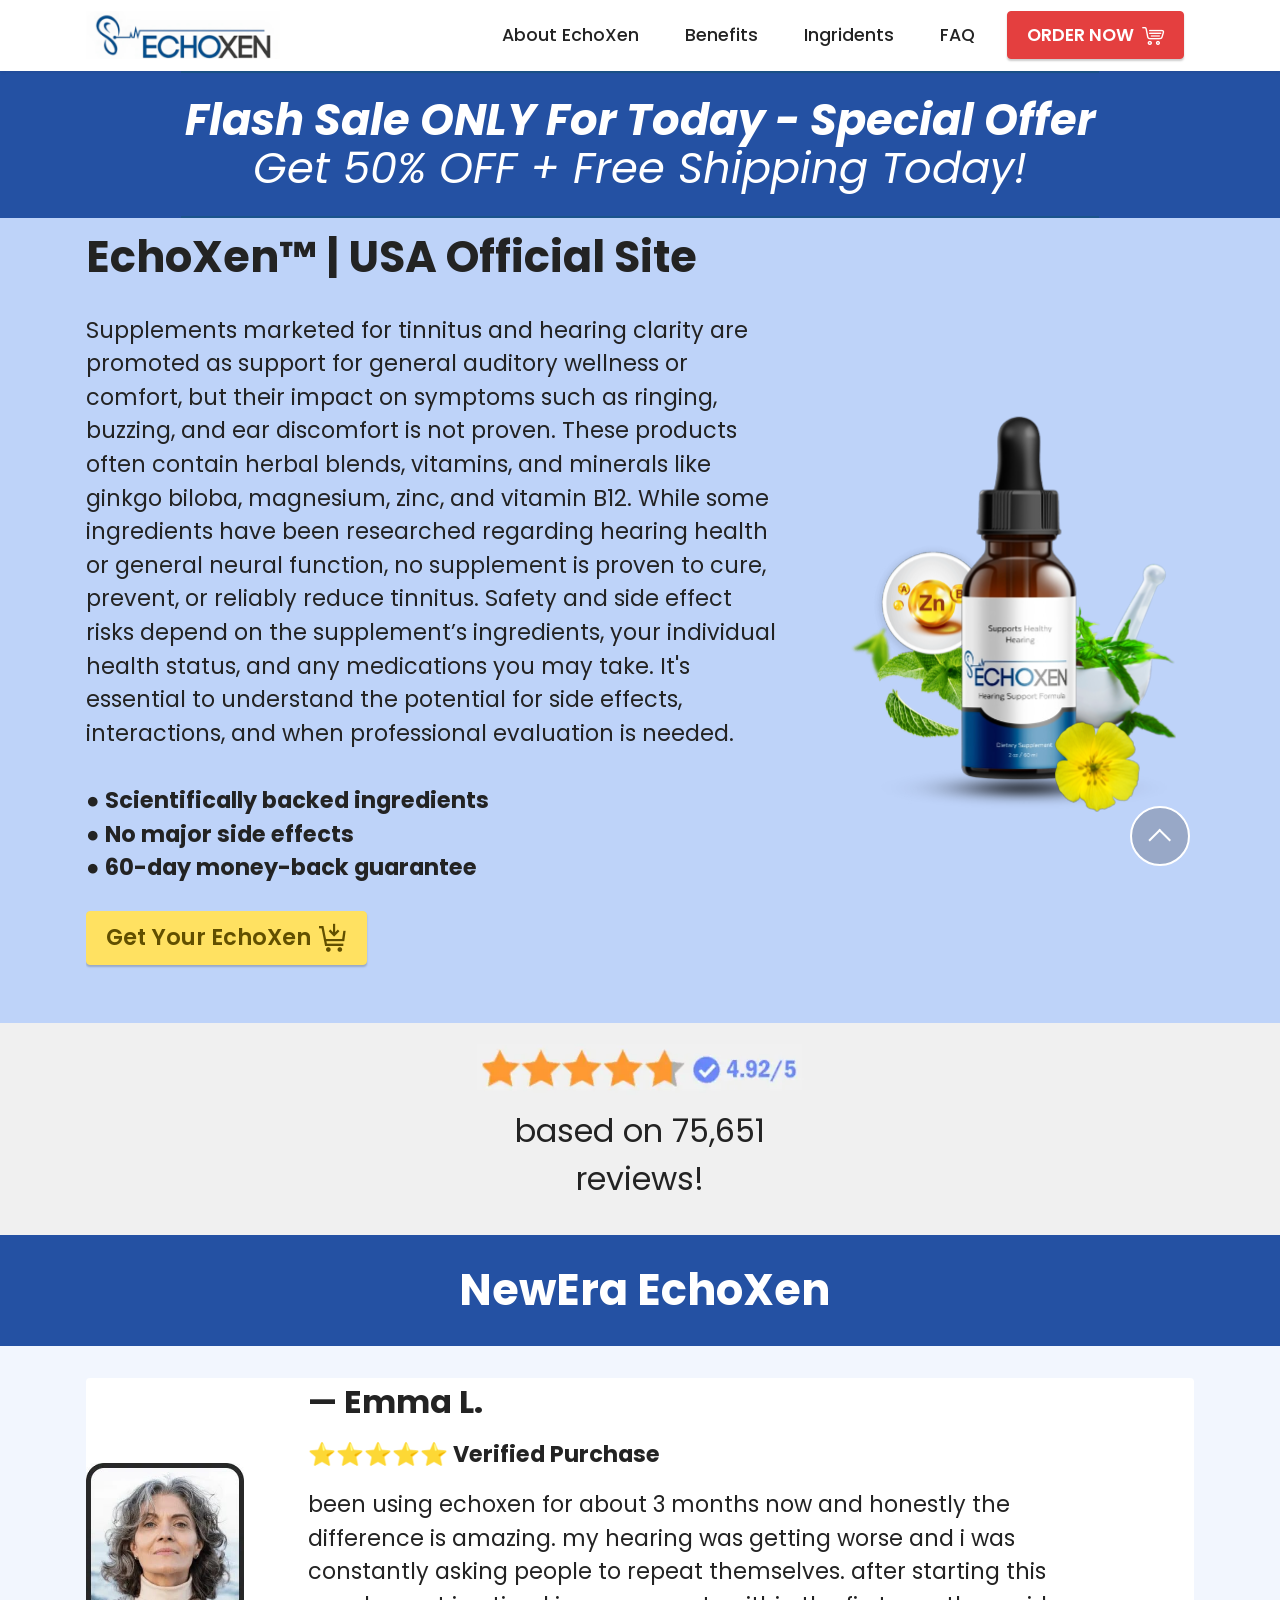
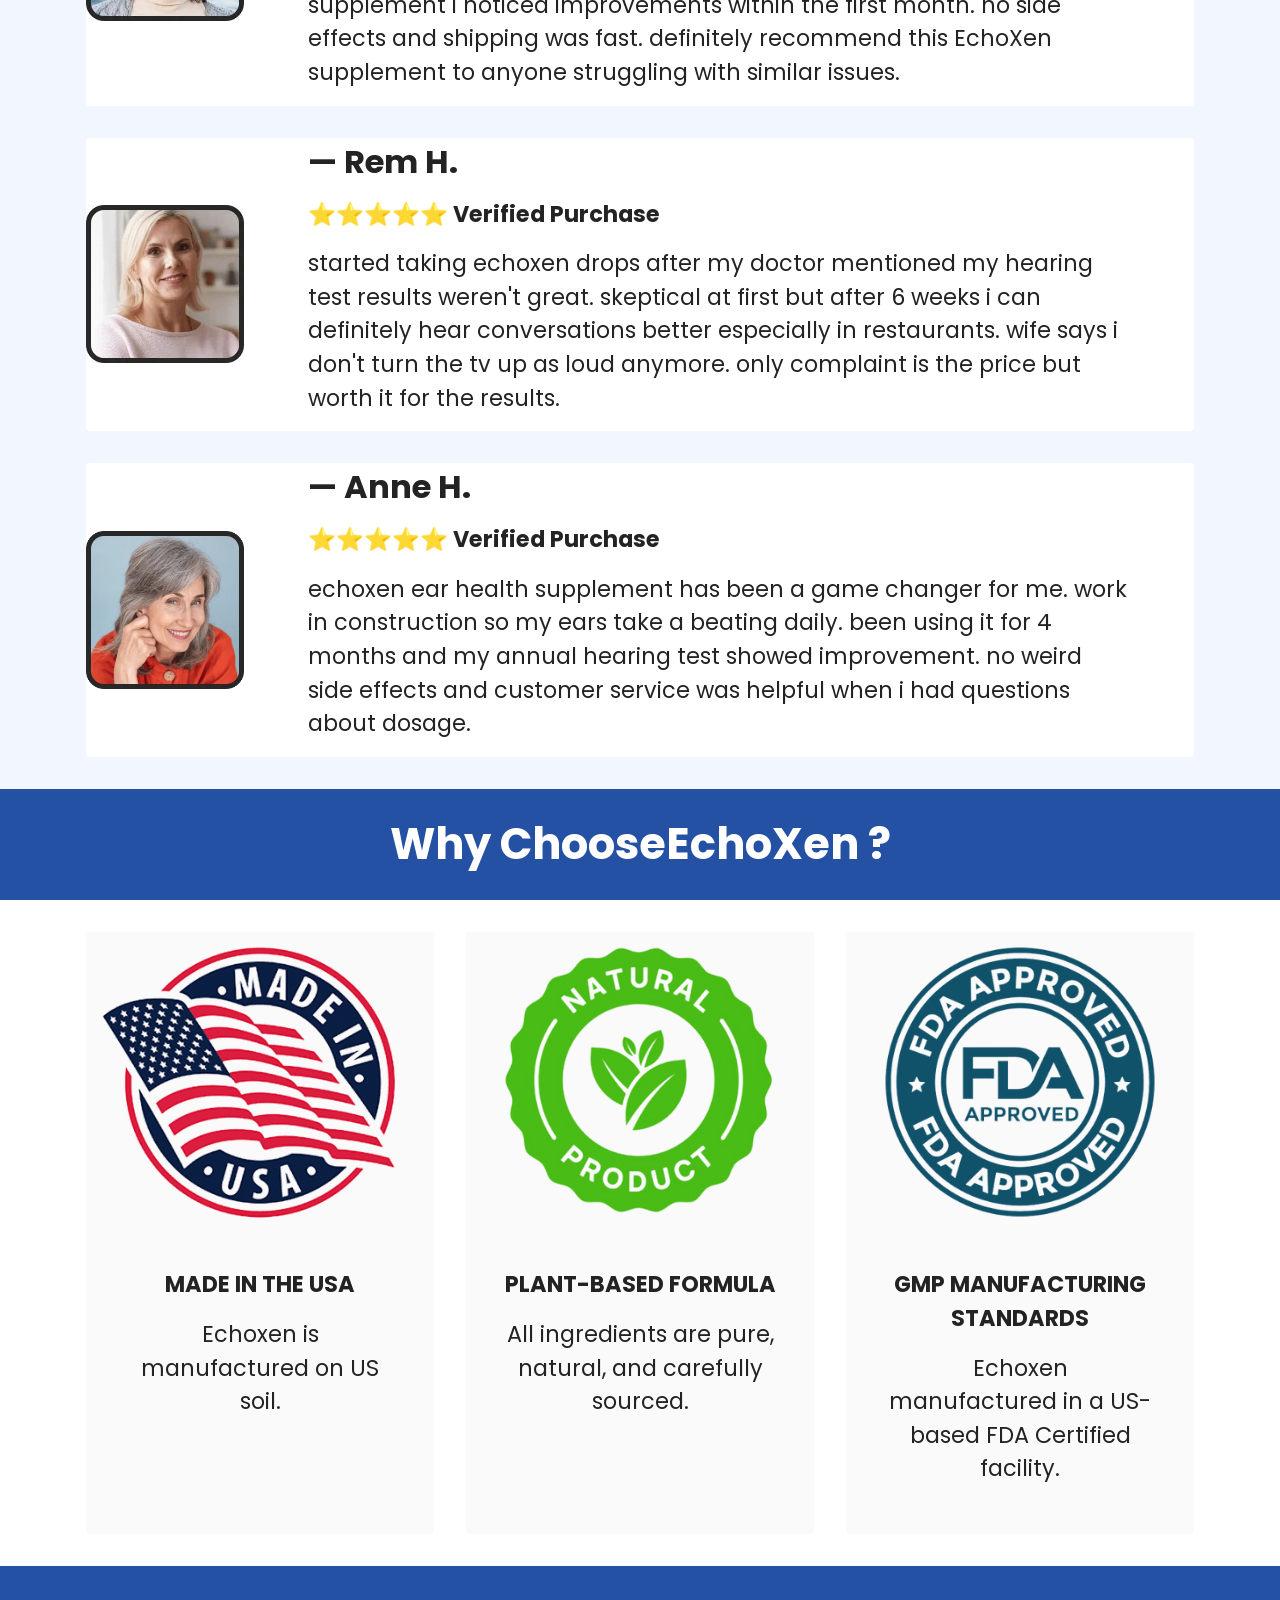
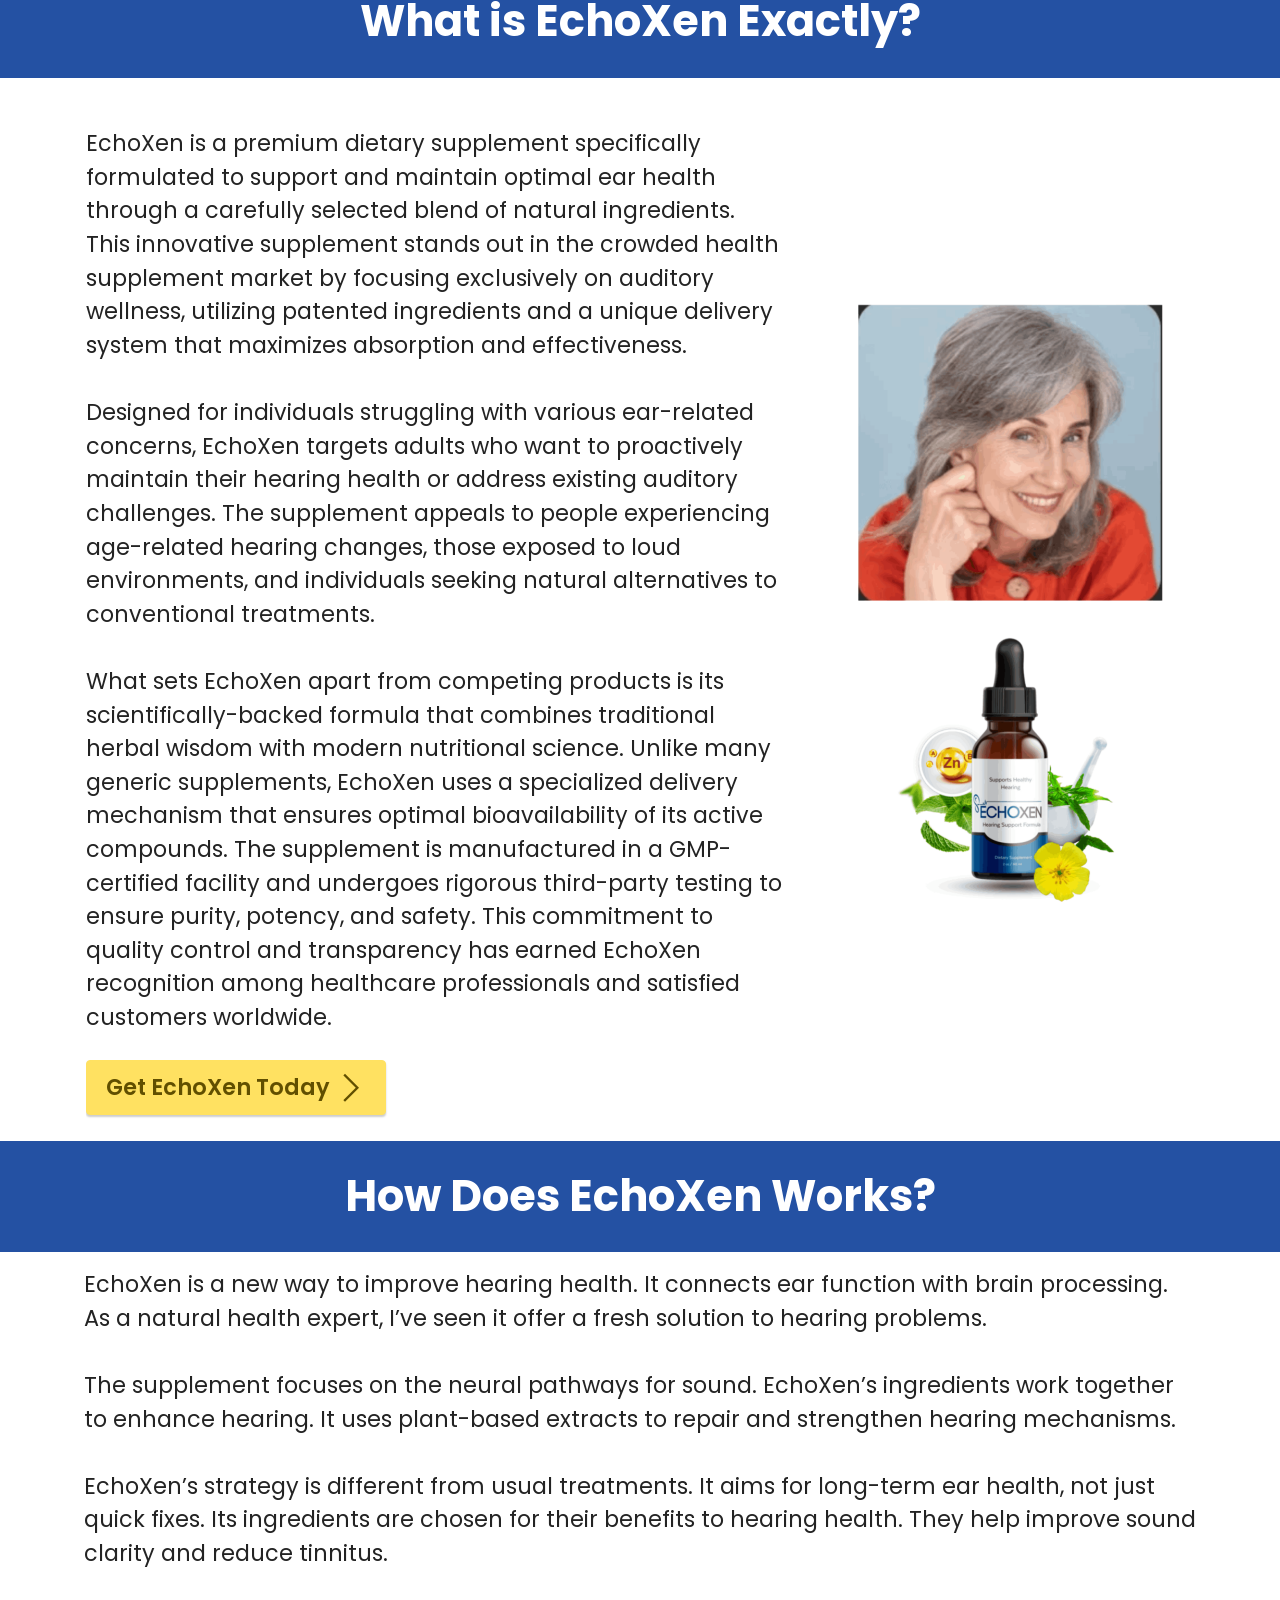
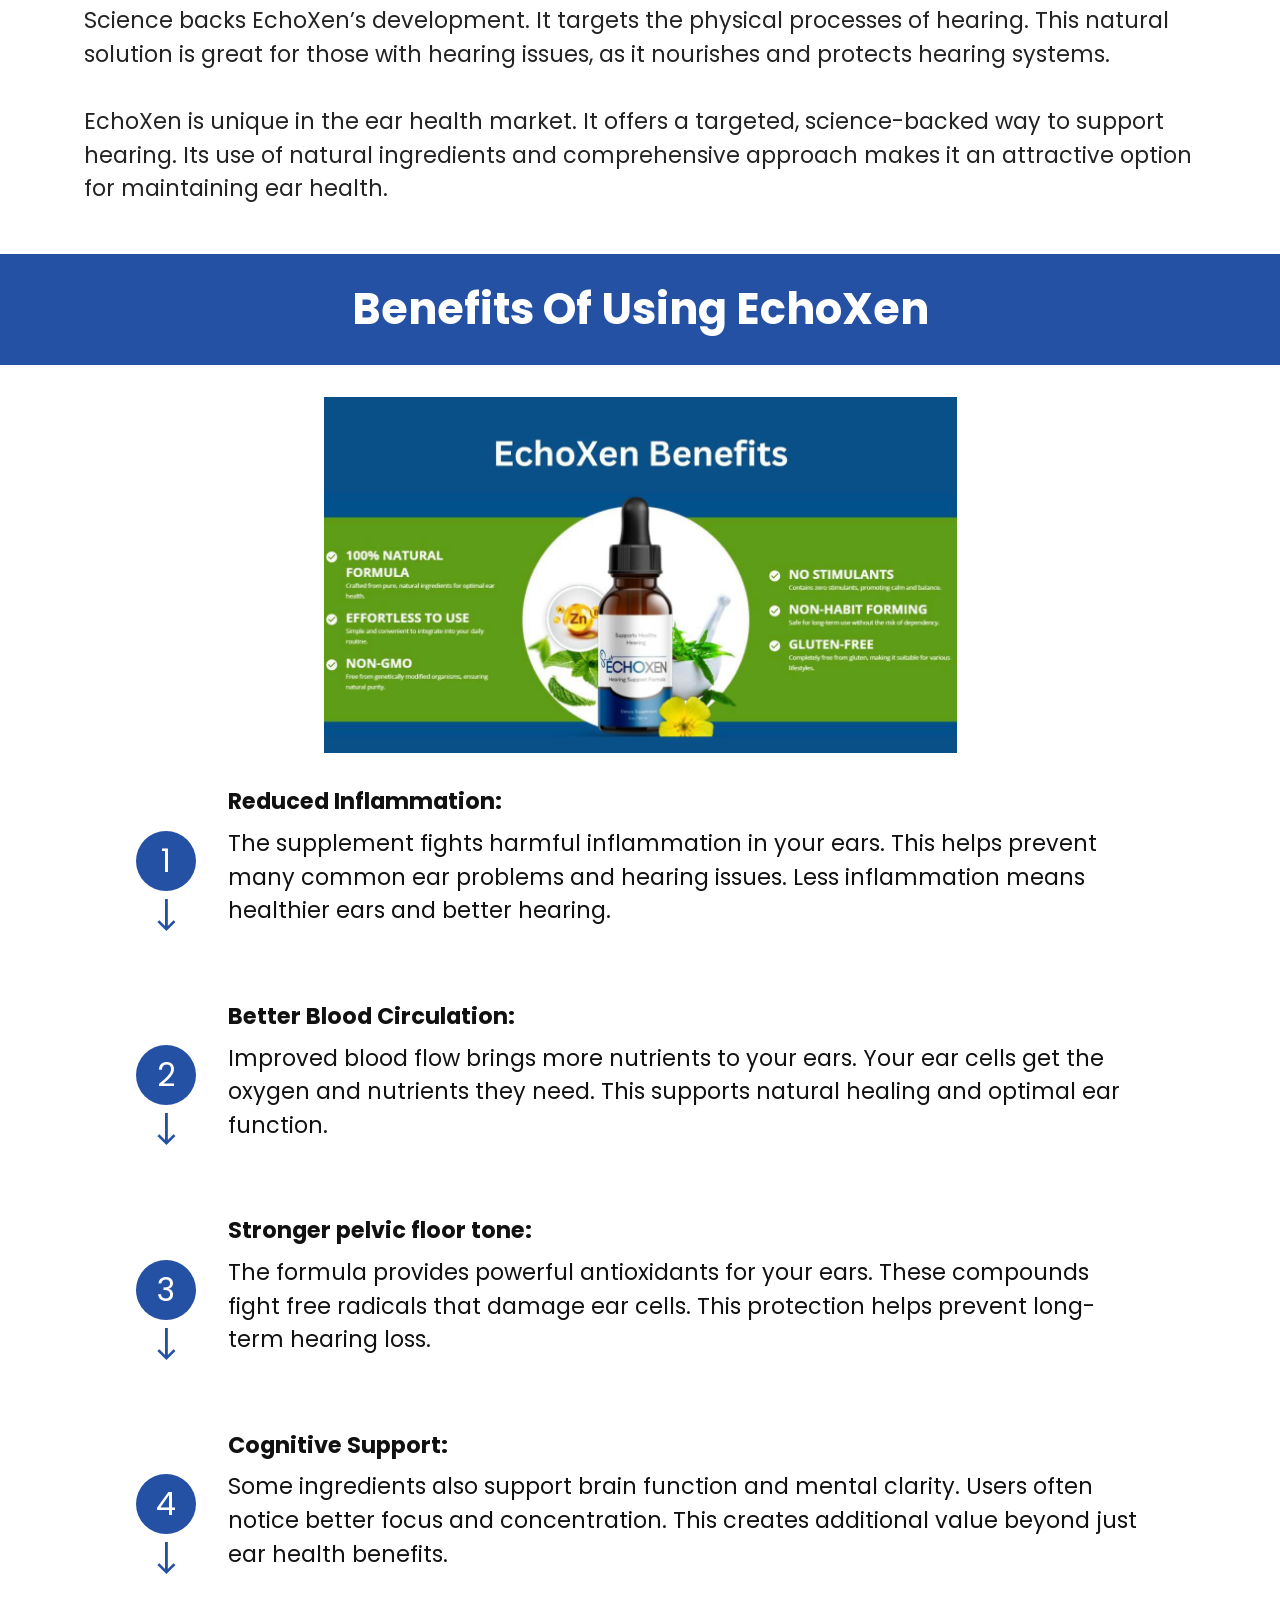
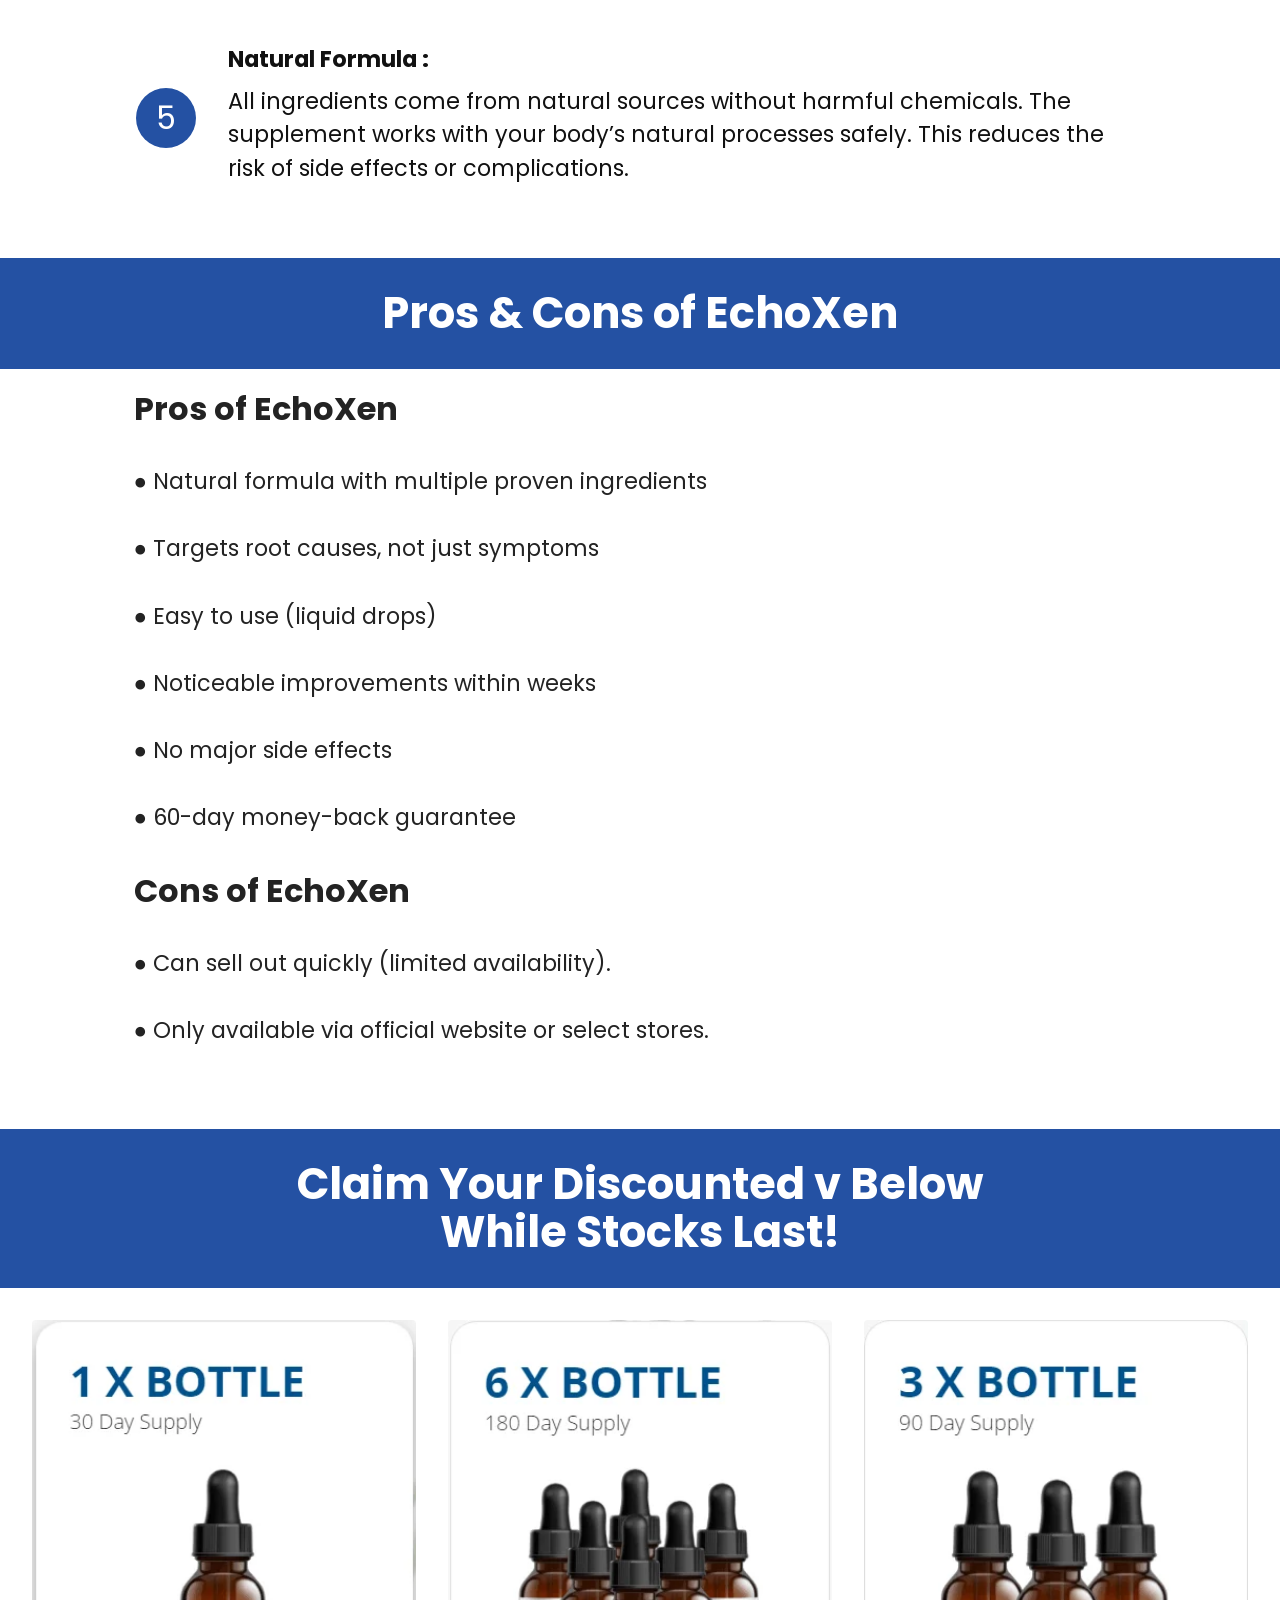
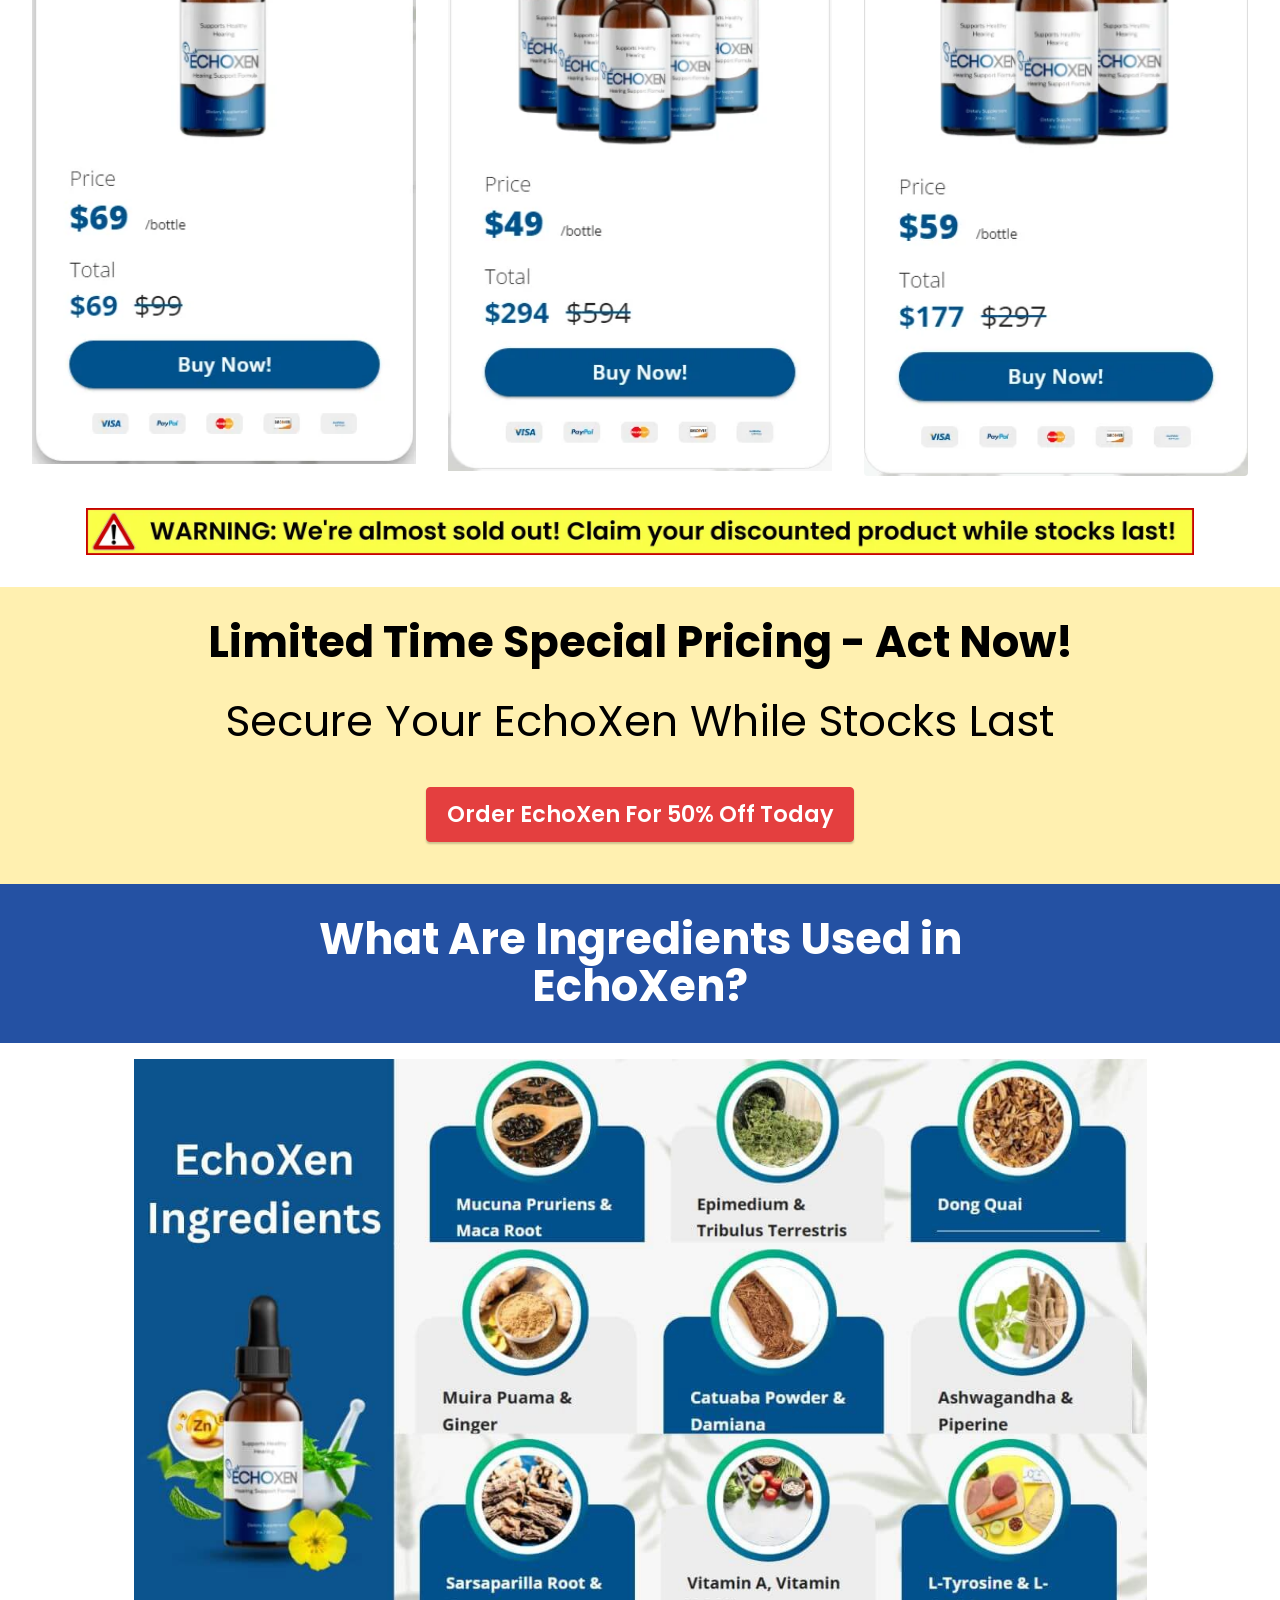
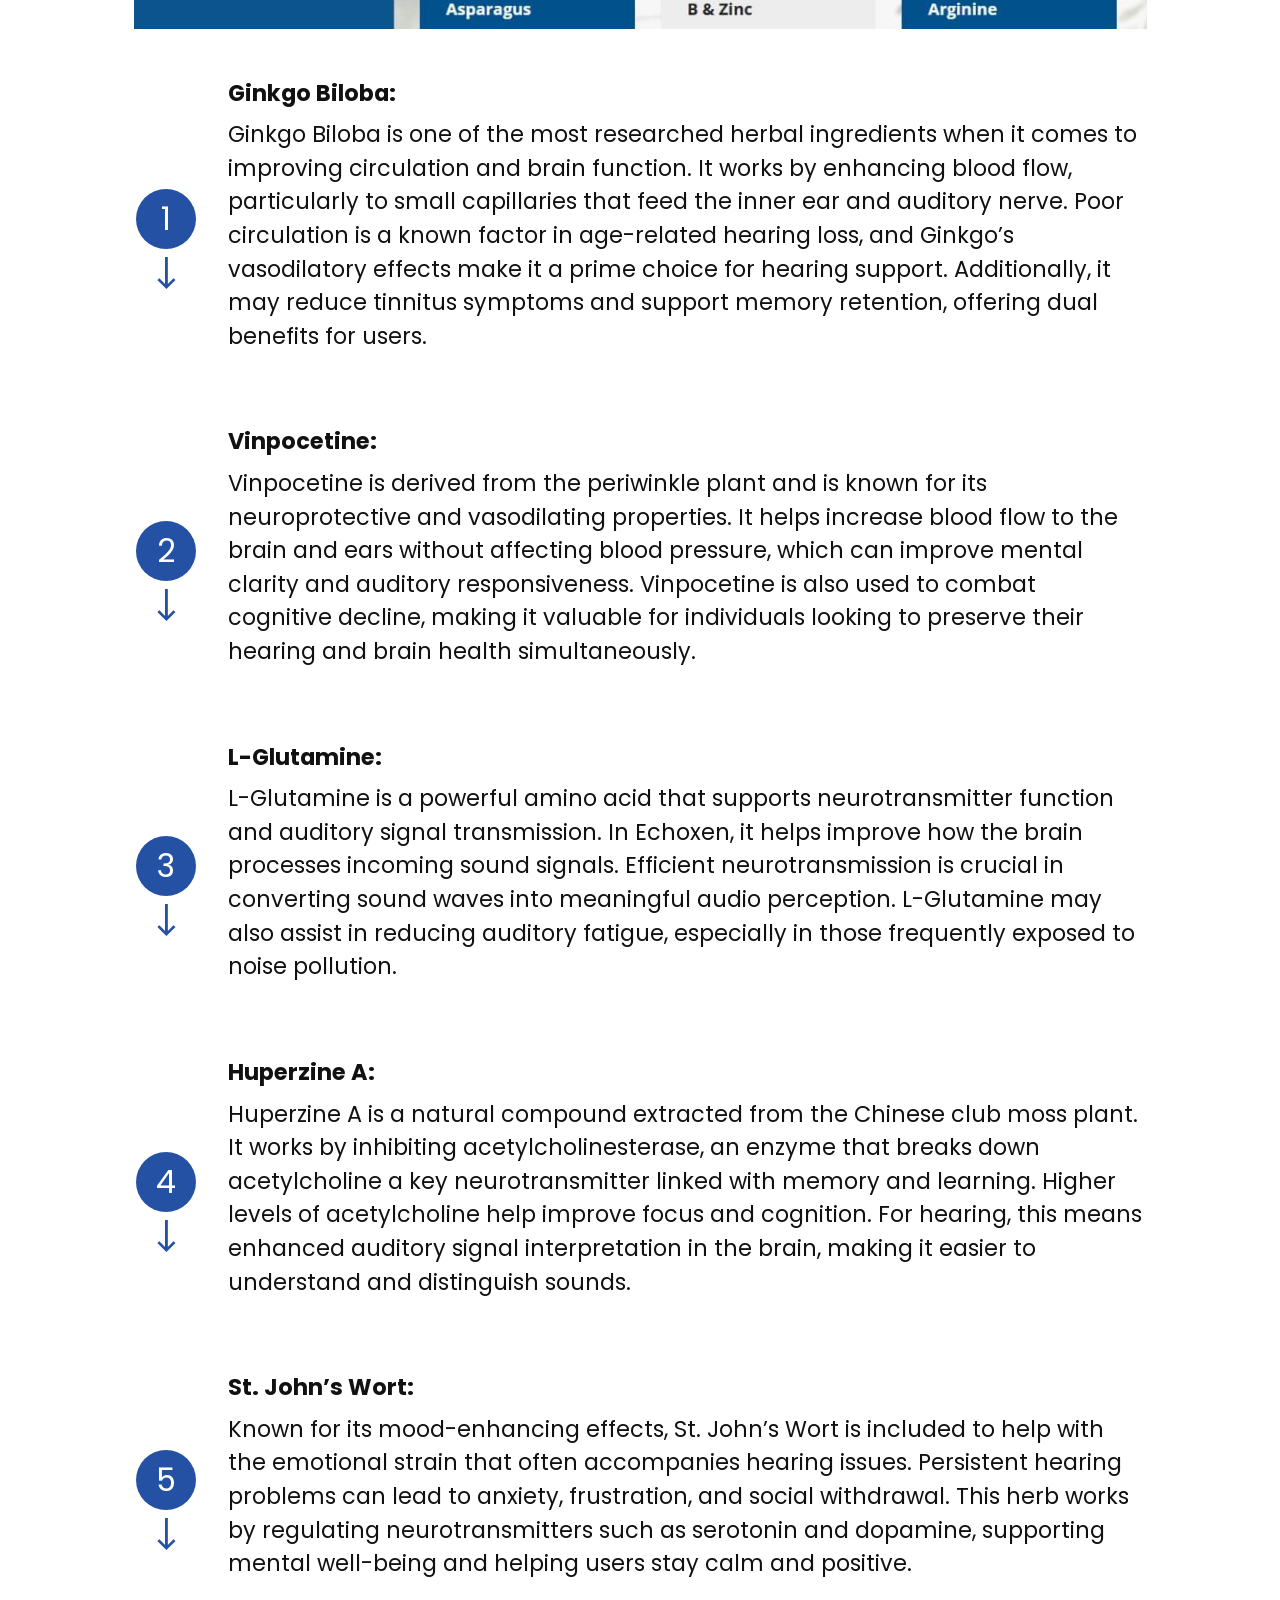
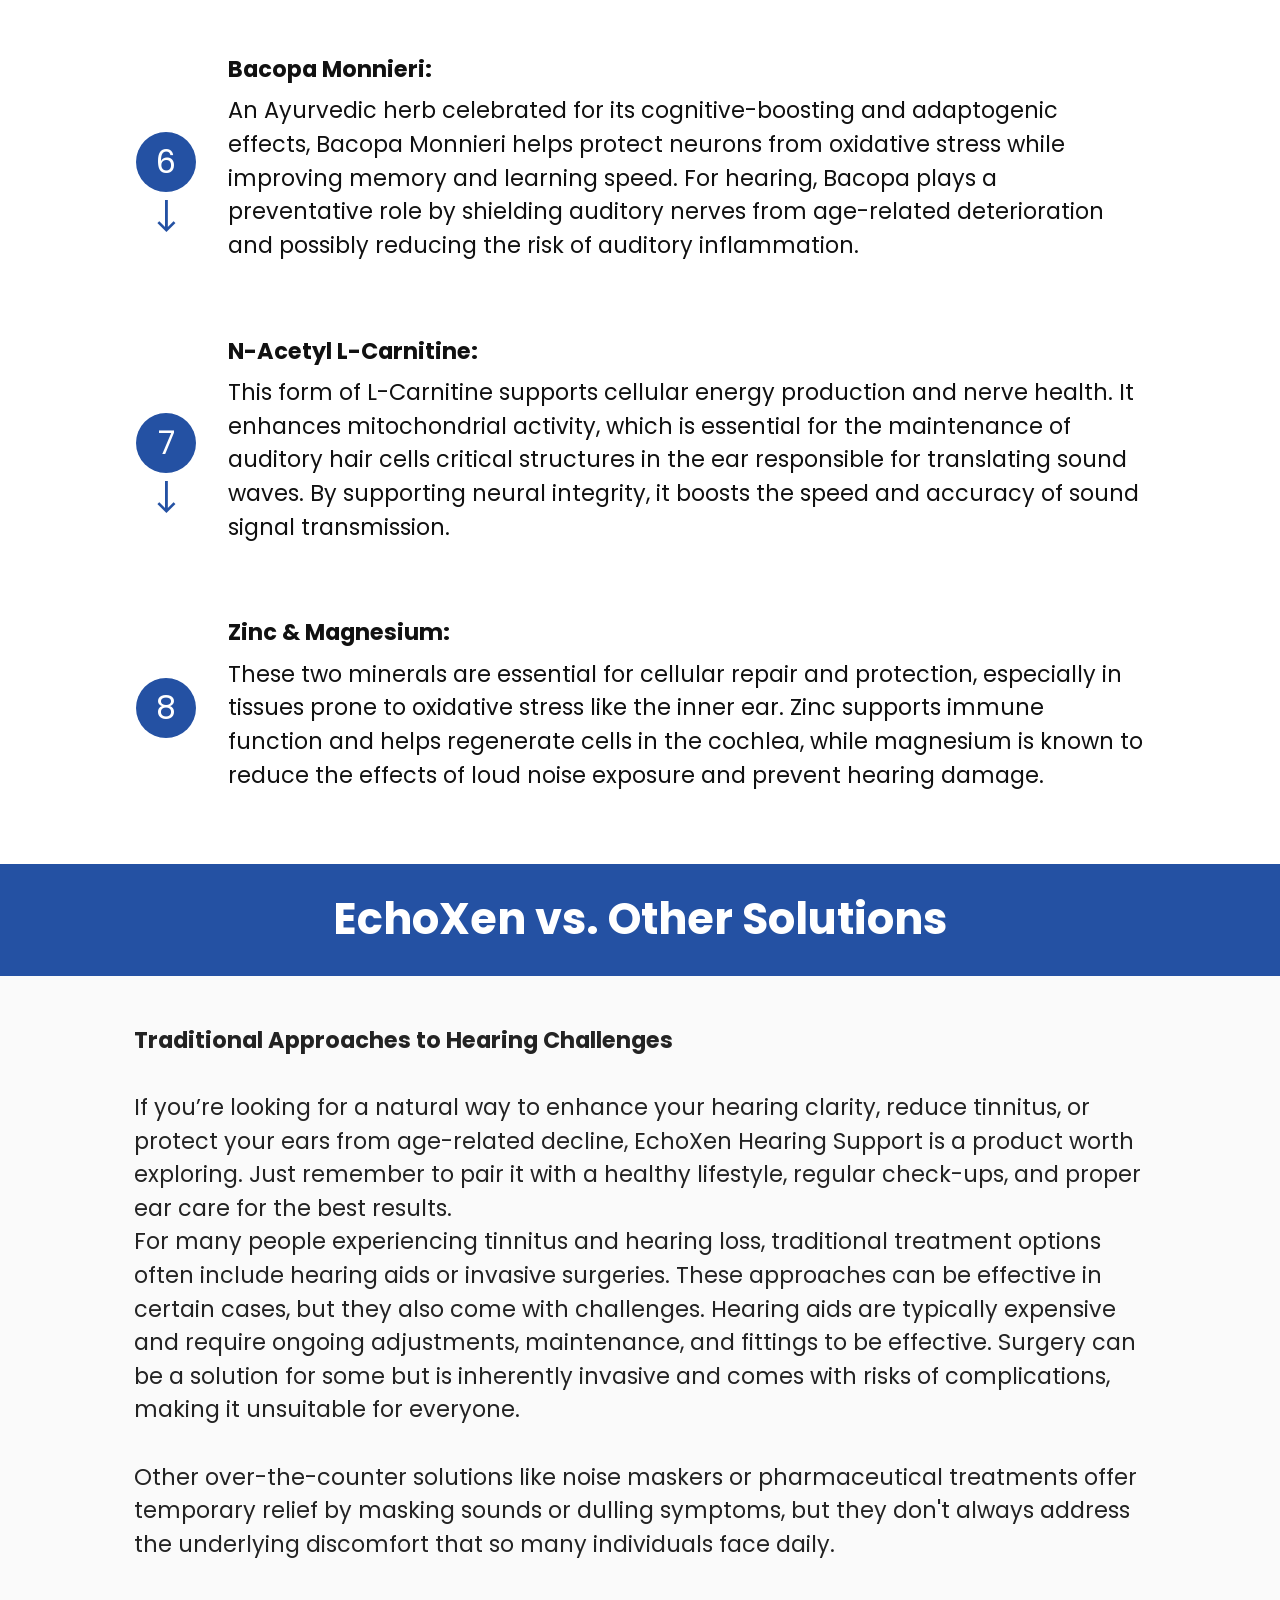
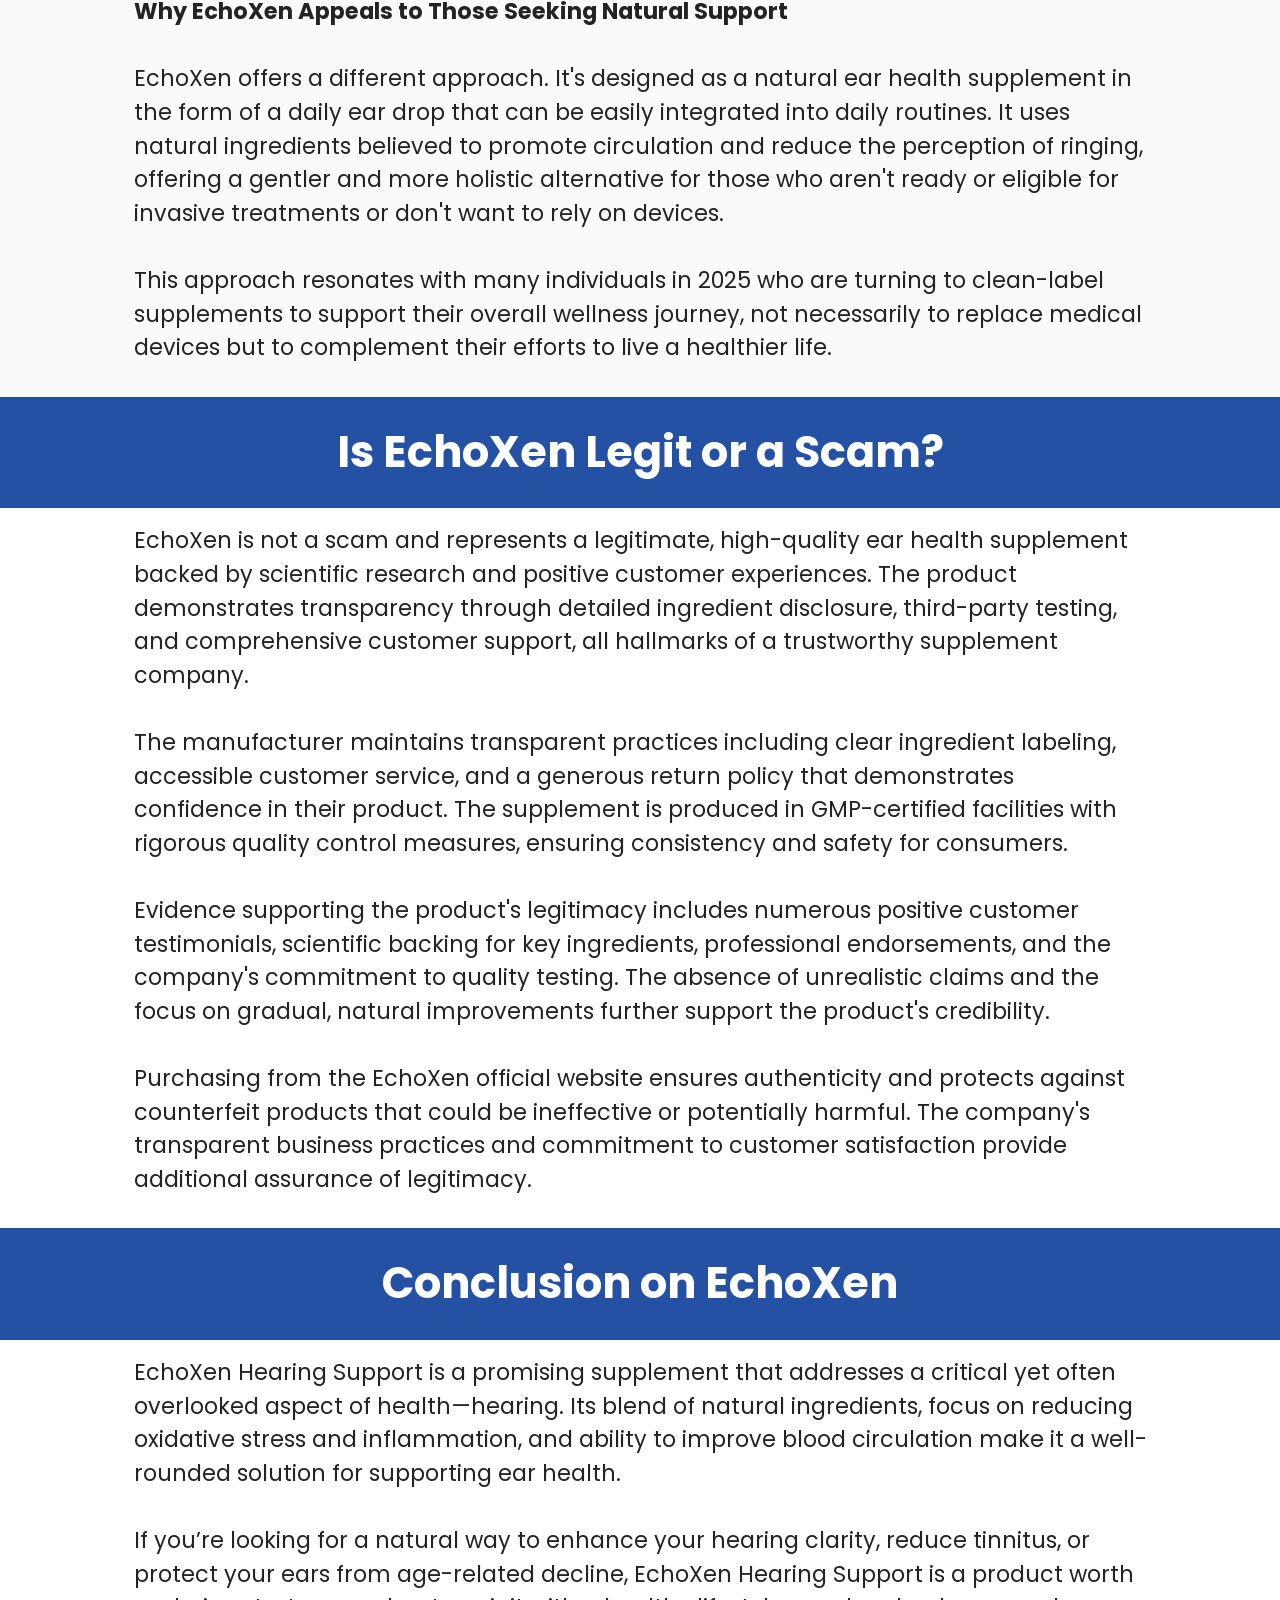
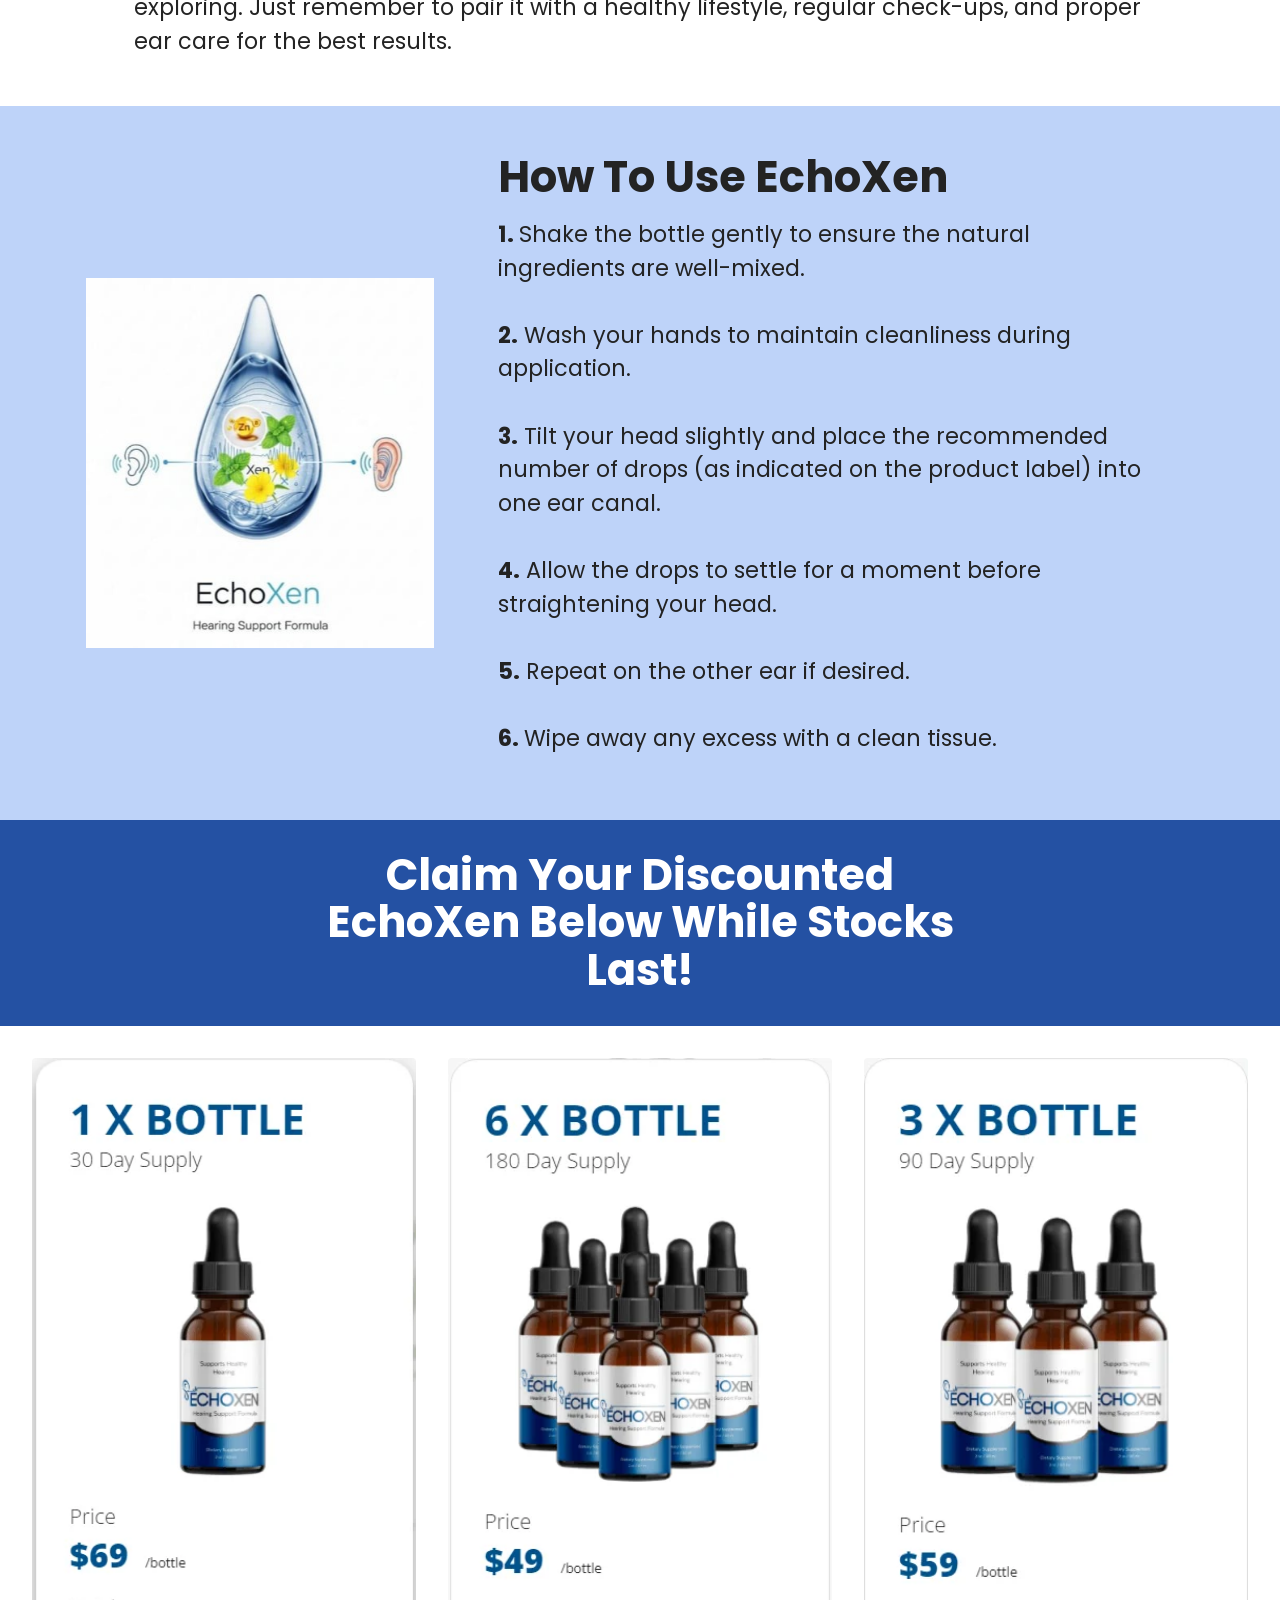
<file: index.html>
<!DOCTYPE html>
<html  >
<head>
  <!-- Site made with Mobirise Website Builder v6.1.12, https://mobirise.com -->
  <html lang="en">
  <meta charset="UTF-8">
  <meta http-equiv="X-UA-Compatible" content="IE=edge">
  <meta name="generator" content="Mobirise v6.1.12, mobirise.com">
  <meta name="twitter:card" content="summary_large_image"/>
  <meta name="twitter:image:src" content="assets/images/index-meta.webp">
  <meta property="og:image" content="assets/images/index-meta.webp">
  <meta name="twitter:title" content="EchoXen® | USA Official Site | Get Upto 50% Off Today">
  <meta name="viewport" content="width=device-width, initial-scale=1, minimum-scale=1">
  <link rel="shortcut icon" href="assets/images/echoxen-overview-1.webp" type="image/x-icon">
  <meta name="description" content="EchoXen’s effectiveness is grounded in both traditional herbal knowledge and modern scientific research. Studies indicate that poor …">
  
  
  <title>EchoXen® | USA Official Site | Get Upto 50% Off Today</title>
  <link rel="stylesheet" href="assets/web/assets/mobirise-icons2/mobirise2.css">
  <link rel="stylesheet" href="assets/web/assets/mobirise-icons-bold/mobirise-icons-bold.css">
  <link rel="stylesheet" href="assets/web/assets/mobirise-icons/mobirise-icons.css">
  <link rel="stylesheet" href="assets/bootstrap/css/bootstrap.min.css">
  <link rel="stylesheet" href="assets/animatecss/animate.css">
  <link rel="stylesheet" href="assets/dropdown/css/style.css">
  <link rel="stylesheet" href="assets/socicon/css/styles.css">
  <link rel="stylesheet" href="assets/theme/css/style.css">
  <link rel="preload" href="https://fonts.googleapis.com/css?family=Poppins:100,100i,200,200i,300,300i,400,400i,500,500i,600,600i,700,700i,800,800i,900,900i&display=swap" as="style" onload="this.onload=null;this.rel='stylesheet'">
  <noscript><link rel="stylesheet" href="https://fonts.googleapis.com/css?family=Poppins:100,100i,200,200i,300,300i,400,400i,500,500i,600,600i,700,700i,800,800i,900,900i&display=swap"></noscript>
  <link rel="preload" as="style" href="assets/mobirise/css/mbr-additional.css?v=zm5beo"><link rel="stylesheet" href="assets/mobirise/css/mbr-additional.css?v=zm5beo" type="text/css">

  
  
  
</head>
<body>
  
  <section data-bs-version="5.1" class="menu menu2 cid-tuC40mmOYC" once="menu" id="menu2-0">
    
    <nav class="navbar navbar-dropdown navbar-expand-lg">
        <div class="container">
            <div class="navbar-brand">
                <span class="navbar-logo">
                    <a href="https://www.smloudtrack.com/4K61JQXM6/9S3G7KR/?source_id=us-drachen">
                        <img src="assets/images/5e22aab40b9391df2348f50e9653-218x122.png" alt="EchoXen-logo" style="height: 3rem;">
                    </a>
                </span>
                
            </div>
            <button class="navbar-toggler" type="button" data-toggle="collapse" data-bs-toggle="collapse" data-target="#navbarSupportedContent" data-bs-target="#navbarSupportedContent" aria-controls="navbarNavAltMarkup" aria-expanded="false" aria-label="Toggle navigation">
                <div class="hamburger">
                    <span></span>
                    <span></span>
                    <span></span>
                    <span></span>
                </div>
            </button>
            <div class="collapse navbar-collapse" id="navbarSupportedContent">
                <ul class="navbar-nav nav-dropdown" data-app-modern-menu="true"><li class="nav-item"><a class="nav-link link text-black display-4" href="index.html#info1-7">
                            About EchoXen</a></li>
                    <li class="nav-item"><a class="nav-link link text-black display-4" href="index.html#info1-c">Benefits</a></li>
                    <li class="nav-item"><a class="nav-link link text-black display-4" href="index.html#info1-q">Ingridents</a>
                    </li><li class="nav-item"><a class="nav-link link text-black display-4" href="index.html#info1-14">FAQ</a></li></ul>
                
                <div class="navbar-buttons mbr-section-btn"><a class="btn btn-secondary display-4" href="https://kxevku.s.gy/5fhrKO" target="_blank"><span class="mbrib-shopping-cart mbr-iconfont mbr-iconfont-btn"></span>ORDER NOW</a></div>
            </div>
        </div>
    </nav>
</section>

<section data-bs-version="5.1" class="content6 cid-uy4LnIjaWZ" id="content6-2a">
    
    <div class="container">
        <div class="row justify-content-center">
            <div class="col-md-12 col-lg-10">
                <hr class="line">
                <p class="mbr-text align-center mbr-fonts-style my-4 display-2"><em><strong>Flash Sale ONLY For Today - Special Offer
<br></strong>Get 50% OFF + Free Shipping Today!</em><br></p>
                <hr class="line">
            </div>
        </div>
    </div>
</section>

<section data-bs-version="5.1" class="features18 cid-uOPuLo8M3d" id="features19-32">

    

    
    
    <div class="container">
        <div class="row justify-content-center">
            <div class="card col-12 col-lg">
                <div class="card-wrapper">
                    <h1 class="card-title mbr-fonts-style mb-4 display-2"><strong>EchoXen™ | USA Official Site</strong></h1>
                    <p class="mbr-text mbr-fonts-style display-7">Supplements marketed for tinnitus and hearing clarity are promoted as support for general auditory wellness or comfort, but their impact on symptoms such as ringing, buzzing, and ear discomfort is not proven. These products often contain herbal blends, vitamins, and minerals like ginkgo biloba, magnesium, zinc, and vitamin B12. While some ingredients have been researched regarding hearing health or general neural function, no supplement is proven to cure, prevent, or reliably reduce tinnitus. Safety and side effect risks depend on the supplement’s ingredients, your individual health status, and any medications you may take. It's essential to understand the potential for side effects, interactions, and when professional evaluation is needed.<br><br><strong>
●&nbsp;Scientifically backed ingredients<br>●&nbsp;No major side effects&nbsp;<br>
● 60-day money-back guarantee</strong><br></p>
                    <div class="mbr-section-btn"><a class="btn btn-warning display-7" href="https://kxevku.s.gy/5fhrKO"><span class="mobi-mbri mobi-mbri-cart-add mbr-iconfont mbr-iconfont-btn"></span>Get Your EchoXen</a></div>
                </div>
            </div>
            <div class="col-12 col-lg-4">
                <div class="image-wrapper">
                    <img src="assets/images/echoxen-hero-1.svg" alt="EchoXen-overview">
                </div>
            </div>
        </div>
    </div>
</section>

<section data-bs-version="5.1" class="image3 cid-tuCc3FF7ab" id="image3-4">
    

    
    

    <div class="container">
        <div class="row justify-content-center">
            <div class="col-12 col-lg-4">
                <div class="image-wrapper">
                    <img src="assets/images/screenshot-2024-07-04-202443-546x94.webp" alt="NewEra Protect-rating">
                    <p class="mbr-description mbr-fonts-style mt-2 align-center display-5">
                        based on 75,651 reviews!</p>
                </div>
            </div>
        </div>
    </div>
</section>

<section data-bs-version="5.1" class="info1 cid-tXlWRFYl4I" id="info1-1t">
    

    
    
    <div class="align-center container">
        <div class="row justify-content-center">
            <div class="col-12 col-lg-8">
                <h3 class="mbr-section-title mb-4 mbr-fonts-style display-2"><strong>&nbsp;NewEra EchoXen</strong></h3>
                
                
            </div>
        </div>
    </div>
</section>

<section data-bs-version="5.1" class="team2 cid-tXlWVh4VZe" xmlns="http://www.w3.org/1999/html" id="team2-1u">
    

    
    
    <div class="container">
        <div class="card">
            <div class="card-wrapper">
                <div class="row align-items-center">
                    <div class="col-12 col-md-2">
                        <div class="image-wrapper">
                            <img src="assets/images/alphacur-reviews-33.webp" alt="EchoXen-review-1">
                        </div>
                    </div>
                    <div class="col-12 col-md">
                        <div class="card-box">
                            <h5 class="card-title mbr-fonts-style m-0 mb-3 display-5"><strong>— Emma L.</strong></h5>
                            <h6 class="card-subtitle mbr-fonts-style mb-3 display-7"><strong>⭐⭐⭐⭐⭐ Verified Purchase</strong></h6>
                            <p class="mbr-text mbr-fonts-style display-7">been using echoxen for about 3 months now and honestly the difference is amazing. my hearing was getting worse and i was constantly asking people to repeat themselves. after starting this supplement i noticed improvements within the first month. no side effects and shipping was fast. definitely recommend this EchoXen supplement to anyone struggling with similar issues.<br></p>
                            
                        </div>
                    </div>
                </div>
            </div>
        </div>
        <div class="card">
            <div class="card-wrapper">
                <div class="row align-items-center">
                    <div class="col-12 col-md-2">
                        <div class="image-wrapper">
                            <img src="assets/images/purdentix20review201-288x288.webp" alt="EchoXen-2">
                        </div>
                    </div>
                    <div class="col-12 col-md">
                        <div class="card-box">
                            <h5 class="card-title mbr-fonts-style m-0 mb-3 display-5"><strong>— Rem H.</strong></h5>
                            <h6 class="card-subtitle mbr-fonts-style mb-3 display-7"><strong>⭐⭐⭐⭐⭐ Verified Purchase</strong></h6>
                            <p class="mbr-text mbr-fonts-style display-7">started taking echoxen drops after my doctor mentioned my hearing test results weren't great. skeptical at first but after 6 weeks i can definitely hear conversations better especially in restaurants. wife says i don't turn the tv up as loud anymore. only complaint is the price but worth it for the results.<br></p>
                            
                        </div>
                    </div>
                </div>
            </div>
        </div>
        <div class="card">
            <div class="card-wrapper">
                <div class="row align-items-center">
                    <div class="col-12 col-md-2">
                        <div class="image-wrapper">
                            <img src="assets/images/alphacur-reviews-3.webp" alt="EchoXen-3">
                        </div>
                    </div>
                    <div class="col-12 col-md">
                        <div class="card-box">
                            <h5 class="card-title mbr-fonts-style m-0 mb-3 display-5"><strong>— Anne H.</strong></h5>
                            <h6 class="card-subtitle mbr-fonts-style mb-3 display-7"><strong>⭐⭐⭐⭐⭐ Verified Purchase</strong></h6>
                            <p class="mbr-text mbr-fonts-style display-7">echoxen ear health supplement has been a game changer for me. work in construction so my ears take a beating daily. been using it for 4 months and my annual hearing test showed improvement. no weird side effects and customer service was helpful when i had questions about dosage.<br></p>
                            
                        </div>
                    </div>
                </div>
            </div>
        </div>
    </div>
</section>

<section data-bs-version="5.1" class="info1 cid-vycp9FXI3a" id="info1-3l">
    

    
    
    <div class="align-center container-fluid">
        <div class="row justify-content-center">
            <div class="col-12 col-lg-8">
                <h3 class="mbr-section-title mb-4 mbr-fonts-style display-2"><strong>Why ChooseEchoXen ?</strong></h3>
                
                
            </div>
        </div>
    </div>
</section>

<section data-bs-version="5.1" class="content3 cid-vycoPttFcJ" id="content3-3k">
    
    
    <div class="container">
        
        <div class="row mt-4">
            <div class="item features-image col-12 col-md-6 col-lg-4">
                <div class="item-wrapper">
                    <div class="item-img">
                        <img src="assets/images/untitled-200-120-px-2-500x300.webp" alt="Why Choose EchoXen?" title="">
                    </div>
                    <div class="item-content">
                        
                        <h6 class="item-subtitle mbr-fonts-style mt-1 display-7"><strong>MADE IN THE USA</strong></h6>
                        <p class="mbr-text mbr-fonts-style mt-3 display-7">Echoxen is manufactured on US soil.
<br>
<br></p>
                    </div>
                    
                </div>
            </div>
            <div class="item features-image col-12 col-md-6 col-lg-4">
                <div class="item-wrapper">
                    <div class="item-img">
                        <img src="assets/images/untitled-200-120-px-3-500x300.webp" alt="Why Choose EchoXen®?" title="">
                    </div>
                    <div class="item-content">
                        
                        <h6 class="item-subtitle mbr-fonts-style mt-1 display-7"><strong>PLANT-BASED FORMULA</strong></h6>
                        <p class="mbr-text mbr-fonts-style mt-3 display-7">All ingredients are pure, natural, and carefully sourced.<br>
                        </p>
                    </div>
                    
                </div>
            </div>
            <div class="item features-image col-12 col-md-6 col-lg-4">
                <div class="item-wrapper">
                    <div class="item-img">
                        <img src="assets/images/untitled-200-120-px-500x300.webp" alt="Why Choose EchoXen?" title="">
                    </div>
                    <div class="item-content">
                        
                        <h6 class="item-subtitle mbr-fonts-style mt-1 display-7"><strong>GMP MANUFACTURING STANDARDS</strong></h6>
                        <p class="mbr-text mbr-fonts-style mt-3 display-7">Echoxen
<br>manufactured in a US-based FDA Certified facility.<br></p>
                    </div>
                    
                </div>
            </div>

        </div>
    </div>
</section>

<section data-bs-version="5.1" class="info1 cid-tuCg8wtQiJ" id="info1-7">
    

    
    
    <div class="align-center container">
        <div class="row justify-content-center">
            <div class="col-12 col-lg-8">
                <h3 class="mbr-section-title mb-4 mbr-fonts-style display-2"><strong>What is EchoXen Exactly?</strong></h3>
                
                
            </div>
        </div>
    </div>
</section>

<section data-bs-version="5.1" class="features18 cid-urbRHC6PPh" id="features19-29">

    

    
    
    <div class="container">
        <div class="row justify-content-center">
            <div class="card col-12 col-lg">
                <div class="card-wrapper">
                    
                    <p class="mbr-text mbr-fonts-style display-7"><br>EchoXen is a premium dietary supplement specifically formulated to support and maintain optimal ear health through a carefully selected blend of natural ingredients. This innovative supplement stands out in the crowded health supplement market by focusing exclusively on auditory wellness, utilizing patented ingredients and a unique delivery system that maximizes absorption and effectiveness.
<br>
<br>Designed for individuals struggling with various ear-related concerns, EchoXen targets adults who want to proactively maintain their hearing health or address existing auditory challenges. The supplement appeals to people experiencing age-related hearing changes, those exposed to loud environments, and individuals seeking natural alternatives to conventional treatments.
<br>
<br>What sets EchoXen apart from competing products is its scientifically-backed formula that combines traditional herbal wisdom with modern nutritional science. Unlike many generic supplements, EchoXen uses a specialized delivery mechanism that ensures optimal bioavailability of its active compounds. The supplement is manufactured in a GMP-certified facility and undergoes rigorous third-party testing to ensure purity, potency, and safety. This commitment to quality control and transparency has earned EchoXen recognition among healthcare professionals and satisfied customers worldwide.<br></p>
                    <div class="mbr-section-btn"><a class="btn btn-warning display-7" href="https://kxevku.s.gy/5fhrKO"><span class="mobi-mbri mobi-mbri-arrow-next mbr-iconfont mbr-iconfont-btn"></span>Get EchoXen Today</a></div>
                </div>
            </div>
            <div class="col-12 col-lg-4">
                <div class="image-wrapper">
                    <img src="assets/images/untitled20design2013-815x1223.webp" alt="what-is-newera-prtect">
                </div>
            </div>
        </div>
    </div>
</section>

<section data-bs-version="5.1" class="info1 cid-tuChEAIpRc" id="info1-a">
    

    
    
    <div class="align-center container-fluid">
        <div class="row justify-content-center">
            <div class="col-12 col-lg-8">
                <h3 class="mbr-section-title mb-4 mbr-fonts-style display-2"><strong>How Does EchoXen Works?</strong></h3>
                
                
            </div>
        </div>
    </div>
</section>

<section data-bs-version="5.1" class="content5 cid-tuChTgCHQh" id="content5-b">
    
    <div class="container-fluid">
        <div class="row justify-content-center">
            <div class="col-md-12 col-lg-11">
                
                
                <p class="mbr-text mbr-fonts-style display-7">EchoXen is a new way to improve hearing health. It connects ear function with brain processing. As a natural health expert, I’ve seen it offer a fresh solution to hearing problems.
<br>
<br>The supplement focuses on the neural pathways for sound. EchoXen’s ingredients work together to enhance hearing. It uses plant-based extracts to repair and strengthen hearing mechanisms.
<br>
<br>EchoXen’s strategy is different from usual treatments. It aims for long-term ear health, not just quick fixes. Its ingredients are chosen for their benefits to hearing health. They help improve sound clarity and reduce tinnitus.
<br>
<br>Science backs EchoXen’s development. It targets the physical processes of hearing. This natural solution is great for those with hearing issues, as it nourishes and protects hearing systems.
<br>
<br>EchoXen is unique in the ear health market. It offers a targeted, science-backed way to support hearing. Its use of natural ingredients and comprehensive approach makes it an attractive option for maintaining ear health.<br></p>
            </div>
        </div>
    </div>
</section>

<section data-bs-version="5.1" class="info1 cid-tuCicrrlfM" id="info1-c">
    

    
    
    <div class="align-center container-fluid">
        <div class="row justify-content-center">
            <div class="col-12 col-lg-8">
                <h3 class="mbr-section-title mb-4 mbr-fonts-style display-2"><strong>Benefits Of Using EchoXen</strong></h3>
                
                
            </div>
        </div>
    </div>
</section>

<section data-bs-version="5.1" class="image3 cid-uy5ggFQE6O" id="image3-2f">
    

    
    

    <div class="container">
        <div class="row justify-content-center">
            <div class="col-12 col-lg-7">
                <div class="image-wrapper">
                    <img src="assets/images/echoxen-benefits-1280x720.webp" alt="EchoXen-Benefits">
                    
                </div>
            </div>
        </div>
    </div>
</section>

<section data-bs-version="5.1" class="features19 cid-tuCijVFmr1" id="features20-d">

    

    
    
    <div class="container-fluid">
        <div class="row justify-content-center">
            
            <div class="col-12 col-md-10">
                <div class="item mbr-flex">
                    <div class="icon-box">
                        <span class="step-number mbr-fonts-style display-5">1</span>
                    </div>
                    <div class="text-box">
                        <h4 class="icon-title card-title mbr-black mbr-fonts-style display-7"><strong>Reduced Inflammation:</strong></h4>
                        <h5 class="icon-text mbr-black mbr-fonts-style display-7">The supplement fights harmful inflammation in your ears. This helps prevent many common ear problems and hearing issues. Less inflammation means healthier ears and better hearing.</h5>
                    </div>
                </div>
                <div class="item mbr-flex">
                    <div class="icon-box">
                        <span class="step-number mbr-fonts-style display-5">2</span>
                    </div>
                    <div class="text-box">
                        <h4 class="icon-title card-title mbr-black mbr-fonts-style display-7"><strong>Better Blood Circulation:</strong></h4>
                        <h5 class="icon-text mbr-black mbr-fonts-style display-7">Improved blood flow brings more nutrients to your ears. Your ear cells get the oxygen and nutrients they need. This supports natural healing and optimal ear function.</h5>
                    </div>
                </div>
                <div class="item mbr-flex">
                    <div class="icon-box">
                        <span class="step-number mbr-fonts-style display-5">3</span>
                    </div>
                    <div class="text-box">
                        <h4 class="icon-title card-title mbr-black mbr-fonts-style display-7"><strong>Stronger pelvic floor tone:</strong></h4>
                        <h5 class="icon-text mbr-black mbr-fonts-style display-7">The formula provides powerful antioxidants for your ears. These compounds fight free radicals that damage ear cells. This protection helps prevent long-term hearing loss.</h5>
                    </div>
                </div>
                <div class="item mbr-flex">
                    <div class="icon-box">
                        <span class="step-number mbr-fonts-style display-5">4</span>
                    </div>
                    <div class="text-box">
                        <h4 class="icon-title card-title mbr-black mbr-fonts-style display-7"><strong>Cognitive Support:</strong></h4>
                        <h5 class="icon-text mbr-black mbr-fonts-style display-7">Some ingredients also support brain function and mental clarity. Users often notice better focus and concentration. This creates additional value beyond just ear health benefits.</h5>
                    </div>
                </div>
                <div class="item mbr-flex last">
                    <div class="icon-box">
                        <span class="step-number mbr-fonts-style display-5">5</span>
                    </div>
                    <div class="text-box">
                        <h4 class="icon-title card-title mbr-black mbr-fonts-style display-7"><strong>Natural Formula :</strong></h4>
                        <h5 class="icon-text mbr-black mbr-fonts-style display-7">All ingredients come from natural sources without harmful chemicals. The supplement works with your body’s natural processes safely. This reduces the risk of side effects or complications.</h5>
                    </div>
                </div>
                
                
                
                
                
            </div>
        </div>
    </div>
</section>

<section data-bs-version="5.1" class="content4 cid-uEQfC6AMGw" id="content4-2w">
    

    
    
    <div class="container">
        <div class="row justify-content-center">
            <div class="title col-md-12 col-lg-10">
                <h3 class="mbr-section-title mbr-fonts-style align-center mb-4 display-2">
                    <strong>Pros &amp; Cons of EchoXen</strong></h3>
                
                
            </div>
        </div>
    </div>
</section>

<section data-bs-version="5.1" class="content5 cid-uEQfDJI093" id="content5-2x">
    
    <div class="container">
        <div class="row justify-content-center">
            <div class="col-md-12 col-lg-11">
                
                <h4 class="mbr-section-subtitle mbr-fonts-style mb-4 display-5"><strong>
                    Pros of EchoXen</strong></h4>
                <p class="mbr-text mbr-fonts-style display-7">● Natural formula with multiple proven ingredients<br>
<br>● Targets root causes, not just symptoms<br>
<br>● Easy to use (liquid drops)<br>
<br>● Noticeable improvements within weeks<br>
<br>● No major side effects&nbsp;<br>
<br>● 60-day money-back guarantee<br></p>
            </div>
        </div>
    </div>
</section>

<section data-bs-version="5.1" class="content5 cid-uEQfEvrG4S" id="content5-2y">
    
    <div class="container">
        <div class="row justify-content-center">
            <div class="col-md-12 col-lg-11">
                
                <h4 class="mbr-section-subtitle mbr-fonts-style mb-4 display-5"><strong>
                    Cons of EchoXen</strong></h4>
                <p class="mbr-text mbr-fonts-style display-7">● Can sell out quickly (limited availability).<br><br>● Only available via official website or select stores.<br><br></p>
            </div>
        </div>
    </div>
</section>

<section data-bs-version="5.1" class="info1 cid-tuCk2LYmAD" id="info1-g">
    

    
    
    <div class="align-center container">
        <div class="row justify-content-center">
            <div class="col-12 col-lg-8">
                <h3 class="mbr-section-title mb-4 mbr-fonts-style display-2"><strong>Claim Your Discounted v&nbsp;</strong><strong>Below While Stocks Last!</strong></h3>
                
                
            </div>
        </div>
    </div>
</section>

<section data-bs-version="5.1" class="gallery3 cid-uyHyidRpkC" id="gallery3-2o">
    
    
    <div class="container-fluid">
        
        <div class="row mt-4">
            <div class="item features-image сol-12 col-md-6 col-lg-4">
                <div class="item-wrapper">
                    <div class="item-img">
                        <a href="https://kxevku.s.gy/5fhrKO"><img src="assets/images/buy-echoxen-1-bottle-370x717.webp" alt="buy-echoxen-1-bottle-370x717" data-slide-to="0" data-bs-slide-to="0"></a>
                    </div>
                    
                    
                </div>
            </div>
            <div class="item features-image сol-12 col-md-6 col-lg-4">
                <div class="item-wrapper">
                    <div class="item-img">
                        <a href="https://kxevku.s.gy/5fhrKO"><img src="assets/images/buy-echoxen-6-bottle-366x715.webp" alt="buy-echoxen-6-bottle-370x717" data-slide-to="1" data-bs-slide-to="1"></a>
                    </div>
                    
                    
                </div>
            </div>
            <div class="item features-image сol-12 col-md-6 col-lg-4">
                <div class="item-wrapper">
                    <div class="item-img">
                        <a href="https://kxevku.s.gy/5fhrKO"><img src="assets/images/buy-echoxen-3-bottle-363x714.webp" alt="buy-echoxen-3-bottle-363x714" data-slide-to="2" data-bs-slide-to="2"></a>
                    </div>
                    
                    
                </div>
            </div>
            
        </div>
    </div>
</section>

<section data-bs-version="5.1" class="image3 cid-tuClLcKvn4" id="image3-i">
    

    
    

    <div class="container">
        <div class="row justify-content-center">
            <div class="col-12 col-lg-12">
                <div class="image-wrapper">
                    <img src="assets/images/prostadine-15.webp" alt="EchoXen limited time offer">
                    
                </div>
            </div>
        </div>
    </div>
</section>

<section data-bs-version="5.1" class="info3 cid-tuCqjPlGR5" id="info3-p">

    

    
    

    <div class="container">
        <div class="row justify-content-center">
            <div class="card col-12 col-lg-10">
                <div class="card-wrapper">
                    <div class="card-box align-center">
                        <h4 class="card-title mbr-fonts-style align-center mb-4 display-2"><strong>Limited Time Special Pricing - Act Now!</strong></h4>
                        <p class="mbr-text mbr-fonts-style mb-4 display-2">
                            Secure Your EchoXen While Stocks Last</p>
                        <div class="mbr-section-btn mt-3"><a class="btn btn-secondary display-7" href="https://kxevku.s.gy/5fhrKO" target="_blank">Order EchoXen For 50% Off Today</a></div>
                    </div>
                </div>
            </div>
        </div>
    </div>
</section>

<section data-bs-version="5.1" class="info1 cid-tuCqTp93EB" id="info1-q">
    

    
    
    <div class="align-center container">
        <div class="row justify-content-center">
            <div class="col-12 col-lg-8">
                <h3 class="mbr-section-title mb-4 mbr-fonts-style display-2"><strong>What Are Ingredients Used in EchoXen?</strong></h3>
                
                
            </div>
        </div>
    </div>
</section>

<section data-bs-version="5.1" class="image3 cid-uy5pa3C1uY" id="image3-2g">
    

    
    

    <div class="container">
        <div class="row justify-content-center">
            <div class="col-12 col-lg-11">
                <div class="image-wrapper">
                    <img src="assets/images/echoxen-ingredients-1280x720.webp" alt="EchoXen-Ingredients">
                    
                </div>
            </div>
        </div>
    </div>
</section>

<section data-bs-version="5.1" class="features19 cid-tuYzk3ur2O" id="features20-1l">

    

    
    
    <div class="container-fluid">
        <div class="row justify-content-center">
            
            <div class="col-12 col-md-10">
                <div class="item mbr-flex">
                    <div class="icon-box">
                        <span class="step-number mbr-fonts-style display-5">1</span>
                    </div>
                    <div class="text-box">
                        <h4 class="icon-title card-title mbr-black mbr-fonts-style display-7"><strong>Ginkgo Biloba:</strong></h4>
                        <h5 class="icon-text mbr-black mbr-fonts-style display-7">Ginkgo Biloba is one of the most researched herbal ingredients when it comes to improving circulation and brain function. It works by enhancing blood flow, particularly to small capillaries that feed the inner ear and auditory nerve. Poor circulation is a known factor in age-related hearing loss, and Ginkgo’s vasodilatory effects make it a prime choice for hearing support. Additionally, it may reduce tinnitus symptoms and support memory retention, offering dual benefits for users.</h5>
                    </div>
                </div>
                <div class="item mbr-flex">
                    <div class="icon-box">
                        <span class="step-number mbr-fonts-style display-5">2</span>
                    </div>
                    <div class="text-box">
                        <h4 class="icon-title card-title mbr-black mbr-fonts-style display-7"><strong>Vinpocetine:</strong></h4>
                        <h5 class="icon-text mbr-black mbr-fonts-style display-7"><div>Vinpocetine is derived from the periwinkle plant and is known for its neuroprotective and vasodilating properties. It helps increase blood flow to the brain and ears without affecting blood pressure, which can improve mental clarity and auditory responsiveness. Vinpocetine is also used to combat cognitive decline, making it valuable for individuals looking to preserve their hearing and brain health simultaneously.</div><div>
</div><div>
</div><div>
</div></h5>
                    </div>
                </div>
                <div class="item mbr-flex">
                    <div class="icon-box">
                        <span class="step-number mbr-fonts-style display-5">3</span>
                    </div>
                    <div class="text-box">
                        <h4 class="icon-title card-title mbr-black mbr-fonts-style display-7"><strong>L-Glutamine:</strong></h4>
                        <h5 class="icon-text mbr-black mbr-fonts-style display-7">L-Glutamine is a powerful amino acid that supports neurotransmitter function and auditory signal transmission. In Echoxen, it helps improve how the brain processes incoming sound signals. Efficient neurotransmission is crucial in converting sound waves into meaningful audio perception. L-Glutamine may also assist in reducing auditory fatigue, especially in those frequently exposed to noise pollution.</h5>
                    </div>
                </div>
                <div class="item mbr-flex">
                    <div class="icon-box">
                        <span class="step-number mbr-fonts-style display-5">4</span>
                    </div>
                    <div class="text-box">
                        <h4 class="icon-title card-title mbr-black mbr-fonts-style display-7"><strong>Huperzine A:</strong></h4>
                        <h5 class="icon-text mbr-black mbr-fonts-style display-7">Huperzine A is a natural compound extracted from the Chinese club moss plant. It works by inhibiting acetylcholinesterase, an enzyme that breaks down acetylcholine a key neurotransmitter linked with memory and learning. Higher levels of acetylcholine help improve focus and cognition. For hearing, this means enhanced auditory signal interpretation in the brain, making it easier to understand and distinguish sounds.</h5>
                    </div>
                </div>
                <div class="item mbr-flex">
                    <div class="icon-box">
                        <span class="step-number mbr-fonts-style display-5">5</span>
                    </div>
                    <div class="text-box">
                        <h4 class="icon-title card-title mbr-black mbr-fonts-style display-7"><strong>St. John’s Wort:</strong></h4>
                        <h5 class="icon-text mbr-black mbr-fonts-style display-7">Known for its mood-enhancing effects, St. John’s Wort is included to help with the emotional strain that often accompanies hearing issues. Persistent hearing problems can lead to anxiety, frustration, and social withdrawal. This herb works by regulating neurotransmitters such as serotonin and dopamine, supporting mental well-being and helping users stay calm and positive.</h5>
                    </div>
                </div>
                <div class="item mbr-flex">
                    <div class="icon-box">
                        <span class="step-number mbr-fonts-style display-5">6</span>
                    </div>
                    <div class="text-box">
                        <h4 class="icon-title card-title mbr-black mbr-fonts-style display-7"><strong>Bacopa Monnieri:</strong></h4>
                        <h5 class="icon-text mbr-black mbr-fonts-style display-7">An Ayurvedic herb celebrated for its cognitive-boosting and adaptogenic effects, Bacopa Monnieri helps protect neurons from oxidative stress while improving memory and learning speed. For hearing, Bacopa plays a preventative role by shielding auditory nerves from age-related deterioration and possibly reducing the risk of auditory inflammation.</h5>
                    </div>
                </div>
                <div class="item mbr-flex">
                    <div class="icon-box">
                        <span class="step-number mbr-fonts-style display-5">7</span>
                    </div>
                    <div class="text-box">
                        <h4 class="icon-title card-title mbr-black mbr-fonts-style display-7"><strong>N-Acetyl L-Carnitine:</strong></h4>
                        <h5 class="icon-text mbr-black mbr-fonts-style display-7">This form of L-Carnitine supports cellular energy production and nerve health. It enhances mitochondrial activity, which is essential for the maintenance of auditory hair cells critical structures in the ear responsible for translating sound waves. By supporting neural integrity, it boosts the speed and accuracy of sound signal transmission.</h5>
                    </div>
                </div>
                <div class="item mbr-flex last">
                    <div class="icon-box">
                        <span class="step-number mbr-fonts-style display-5">8</span>
                    </div>
                    <div class="text-box">
                        <h4 class="icon-title card-title mbr-black mbr-fonts-style display-7"><strong>Zinc &amp; Magnesium:</strong></h4>
                        <h5 class="icon-text mbr-black mbr-fonts-style display-7">These two minerals are essential for cellular repair and protection, especially in tissues prone to oxidative stress like the inner ear. Zinc supports immune function and helps regenerate cells in the cochlea, while magnesium is known to reduce the effects of loud noise exposure and prevent hearing damage.</h5>
                    </div>
                </div>
                
                
            </div>
        </div>
    </div>
</section>

<section data-bs-version="5.1" class="content4 cid-uOQ6ADSP3G" id="content4-37">
    

    
    
    <div class="container">
        <div class="row justify-content-center">
            <div class="title col-md-12 col-lg-11">
                <h3 class="mbr-section-title mbr-fonts-style align-center mb-4 display-2"><strong>EchoXen vs. Other Solutions</strong></h3>
                
                
            </div>
        </div>
    </div>
</section>

<section data-bs-version="5.1" class="content4 cid-vyvZMwsuM7" id="content4-3o">
    

    
    
    <div class="container">
        <div class="row justify-content-center">
            <div class="title col-md-12 col-lg-11">
                
                <h4 class="mbr-section-subtitle align-center mbr-fonts-style mb-4 display-7"><div><strong style="font-size: 1.4rem;">Traditional Approaches to Hearing Challenges</strong></div><div><br></div><div>If you’re looking for a natural way to enhance your hearing clarity, reduce tinnitus, or protect your ears from age-related decline, EchoXen Hearing Support is a product worth exploring. Just remember to pair it with a healthy lifestyle, regular check-ups, and proper ear care for the best results.<br><div>
</div><div>For many people experiencing tinnitus and hearing loss, traditional treatment options often include hearing aids or invasive surgeries. These approaches can be effective in certain cases, but they also come with challenges. Hearing aids are typically expensive and require ongoing adjustments, maintenance, and fittings to be effective. Surgery can be a solution for some but is inherently invasive and comes with risks of complications, making it unsuitable for everyone.</div><br><div>
</div><div>Other over-the-counter solutions like noise maskers or pharmaceutical treatments offer temporary relief by masking sounds or dulling symptoms, but they don't always address the underlying discomfort that so many individuals face daily.</div><br><div>
</div><div><strong>Why EchoXen Appeals to Those Seeking Natural Support</strong></div><br><div>
</div><div>EchoXen offers a different approach. It's designed as a natural ear health supplement in the form of a daily ear drop that can be easily integrated into daily routines. It uses natural ingredients believed to promote circulation and reduce the perception of ringing, offering a gentler and more holistic alternative for those who aren't ready or eligible for invasive treatments or don't want to rely on devices.</div><br><div>
</div><div>This approach resonates with many individuals in 2025 who are turning to clean-label supplements to support their overall wellness journey, not necessarily to replace medical devices but to complement their efforts to live a healthier life.</div><div><strong>
</strong></div><div><strong>
</strong></div><div><strong>
</strong></div><div><strong>
</strong></div><div><strong>
</strong></div><div><strong>
</strong></div><div>
</div><div>
</div><div>
</div><div>
</div><div>
</div></div></h4>
                
            </div>
        </div>
    </div>
</section>

<section data-bs-version="5.1" class="content4 cid-uCG0smSBAG" id="content4-2s">
    

    
    
    <div class="container">
        <div class="row justify-content-center">
            <div class="title col-md-12 col-lg-10">
                <h3 class="mbr-section-title mbr-fonts-style align-center mb-4 display-2"><strong>Is EchoXen Legit or a Scam?</strong></h3>
                
                
            </div>
        </div>
    </div>
</section>

<section data-bs-version="5.1" class="content5 cid-uCG0rHBUHu" id="content5-2r">
    
    <div class="container">
        <div class="row justify-content-center">
            <div class="col-md-12 col-lg-11">
                
                
                <p class="mbr-text mbr-fonts-style display-7">EchoXen is not a scam and represents a legitimate, high-quality ear health supplement backed by scientific research and positive customer experiences. The product demonstrates transparency through detailed ingredient disclosure, third-party testing, and comprehensive customer support, all hallmarks of a trustworthy supplement company.
<br>
<br>The manufacturer maintains transparent practices including clear ingredient labeling, accessible customer service, and a generous return policy that demonstrates confidence in their product. The supplement is produced in GMP-certified facilities with rigorous quality control measures, ensuring consistency and safety for consumers.
<br>
<br>Evidence supporting the product's legitimacy includes numerous positive customer testimonials, scientific backing for key ingredients, professional endorsements, and the company's commitment to quality testing. The absence of unrealistic claims and the focus on gradual, natural improvements further support the product's credibility.
<br>
<br>Purchasing from the EchoXen official website ensures authenticity and protects against counterfeit products that could be ineffective or potentially harmful. The company's transparent business practices and commitment to customer satisfaction provide additional assurance of legitimacy.<br></p>
            </div>
        </div>
    </div>
</section>

<section data-bs-version="5.1" class="content4 cid-uOPOGPTiNM" id="content4-36">
    

    
    
    <div class="container">
        <div class="row justify-content-center">
            <div class="title col-md-12 col-lg-10">
                <h3 class="mbr-section-title mbr-fonts-style align-center mb-4 display-2">
                    <strong>Conclusion on EchoXen</strong></h3>
                
                
            </div>
        </div>
    </div>
</section>

<section data-bs-version="5.1" class="content5 cid-uOPKmVxig9" id="content5-34">
    
    <div class="container">
        <div class="row justify-content-center">
            <div class="col-md-12 col-lg-11">
                
                
                <p class="mbr-text mbr-fonts-style display-7">EchoXen Hearing Support is a promising supplement that addresses a critical yet often overlooked aspect of health—hearing. Its blend of natural ingredients, focus on reducing oxidative stress and inflammation, and ability to improve blood circulation make it a well-rounded solution for supporting ear health.
<br>
<br>If you’re looking for a natural way to enhance your hearing clarity, reduce tinnitus, or protect your ears from age-related decline, EchoXen Hearing Support is a product worth exploring. Just remember to pair it with a healthy lifestyle, regular check-ups, and proper ear care for the best results.</p>
            </div>
        </div>
    </div>
</section>

<section data-bs-version="5.1" class="image1 cid-tXm2TtqU9l" id="image1-1v">
    

    
    

    <div class="container">
        <div class="row align-items-center">
            <div class="col-12 col-lg-4">
                <div class="image-wrapper">
                    <img src="assets/images/echoxen-drops-815x458.webp" alt="how-to-use-newera-prtect">
                    
                </div>
            </div>
            <div class="col-12 col-lg">
                <div class="text-wrapper">
                    <h3 class="mbr-section-title mbr-fonts-style mb-3 display-2"><strong>How To Use EchoXen</strong></h3>
                    <p class="mbr-text mbr-fonts-style display-7"><strong>1. </strong>Shake the bottle gently to ensure the natural ingredients are well-mixed.
<br>
<br><strong>2.</strong> Wash your hands to maintain cleanliness during application.
<br><br><strong>3.</strong> Tilt your head slightly and place the recommended number of drops (as indicated on the product label) into one ear canal.
<br>
<br><strong>4.</strong> Allow the drops to settle for a moment before straightening your head.
<br>
<br><strong>5.</strong> Repeat on the other ear if desired.
<br>
<br><strong>6. </strong>Wipe away any excess with a clean tissue.<br></p>
                </div>
            </div>
        </div>
    </div>
</section>

<section data-bs-version="5.1" class="info1 cid-tuCw8c7CLb" id="info1-x">
    

    
    
    <div class="align-center container">
        <div class="row justify-content-center">
            <div class="col-12 col-lg-8">
                <h3 class="mbr-section-title mb-4 mbr-fonts-style display-2"><strong>Claim Your Discounted EchoXen&nbsp;</strong><strong>Below While Stocks Last!</strong></h3>
                
                
            </div>
        </div>
    </div>
</section>

<section data-bs-version="5.1" class="gallery3 cid-uyHz6RAxBT" id="gallery3-2p">
    
    
    <div class="container-fluid">
        
        <div class="row mt-4">
            <div class="item features-image сol-12 col-md-6 col-lg-4">
                <div class="item-wrapper">
                    <div class="item-img">
                        <a href="https://kxevku.s.gy/5fhrKO"><img src="assets/images/buy-echoxen-1-bottle-370x717.webp" alt="buy-echoxen-1-bottle-370x717" data-slide-to="0" data-bs-slide-to="0"></a>
                    </div>
                    
                    
                </div>
            </div>
            <div class="item features-image сol-12 col-md-6 col-lg-4">
                <div class="item-wrapper">
                    <div class="item-img">
                        <a href="https://kxevku.s.gy/5fhrKO"><img src="assets/images/buy-echoxen-6-bottle-366x715.webp" alt="buy-echoxen-6-bottle-370x717" data-slide-to="1" data-bs-slide-to="1"></a>
                    </div>
                    
                    
                </div>
            </div>
            <div class="item features-image сol-12 col-md-6 col-lg-4">
                <div class="item-wrapper">
                    <div class="item-img">
                        <a href="https://kxevku.s.gy/5fhrKO"><img src="assets/images/buy-echoxen-3-bottle-363x714.webp" alt="buy-echoxen-3-bottle-370x717" data-slide-to="2" data-bs-slide-to="2"></a>
                    </div>
                    
                    
                </div>
            </div>
            
        </div>
    </div>
</section>

<section data-bs-version="5.1" class="image3 cid-tuCwcoCG1b" id="image3-z">
    

    
    

    <div class="container">
        <div class="row justify-content-center">
            <div class="col-12 col-lg-12">
                <div class="image-wrapper">
                    <img src="assets/images/prostadine-15.webp" alt="EchoXen-warning">
                    
                </div>
            </div>
        </div>
    </div>
</section>

<section data-bs-version="5.1" class="features16 cid-tuCwp8HhtA" id="features17-10">
    

    
    
    <div class="container">
        <div class="content-wrapper">
            <div class="row align-items-center">
                <div class="col-12 col-lg-4">
                    <div class="image-wrapper">
                        <img src="assets/images/imgi-15-100-money-back-gaurantee.webp" alt="100% money back guarantee-NewEra Protect">
                    </div>
                </div>
                <div class="col-12 col-lg">
                    <div class="text-wrapper">
                        <h6 class="card-title mbr-fonts-style display-2"><strong>EchoXen® 60-Days Money Back Guarantee</strong><br><strong><br></strong></h6>
                        <p class="mbr-text mbr-fonts-style mb-4 display-7">The EchoXen Protect is backed by a 100% money back guarantee for 60 full days from your original purchase.<br>
<br>If you're not totally and completely satisfied with the EchoXen or your experience in the first 60 days from your purchase simply let us know at EchoXen and we'll give you a refund within 48 hours of the product being returned.<br>
<br>That's right, simply return the&nbsp;EchoXen Protect anytime within 60 days of your purchase and you'll receive a refund, no questions asked!</p>
                        <div class="mbr-section-btn mt-3"><a class="btn btn-warning display-4" href="https://kxevku.s.gy/5fhrKO" target="_blank"><span class="mobi-mbri mobi-mbri-arrow-next mbr-iconfont mbr-iconfont-btn"></span>
                                Get Your EchoXen Now</a></div>
                    </div>
                </div>
            </div>
        </div>
    </div>
</section>

<section data-bs-version="5.1" class="header10 cid-tuCxRRBqnv" id="header10-11">

    

    
    

    <div class="align-center container-fluid">
        <div class="row justify-content-center">
            <div class="col-md-12 col-lg-9">
                <h2 class="mbr-section-title mbr-fonts-style mb-3 display-2"><strong>“ What Happens After I Click The EchoXen&nbsp;</strong><strong>“<u>Buy Now</u>” Button? ”</strong></h2>
                <p class="mbr-text mbr-fonts-style display-7">
                    Once you have clicked the EchoXen “Buy Now” button that is right below this text, you will be taken to the secure checkout page. Just enter your information, and you will then be given instant access to the entire EchoXen.</p>
                
                <div class="image-wrap mt-4">
                    <a href="https://kxevku.s.gy/WkW0QW"><img src="assets/images/echoxen-order-page.webp" alt="echoxen-order-page" title=""></a>
                </div>
            </div>
        </div>
    </div>
</section>

<section data-bs-version="5.1" class="info1 cid-tuCyf8YVq4" id="info1-12">
    

    
    
    <div class="align-center container">
        <div class="row justify-content-center">
            <div class="col-12 col-lg-8">
                
                
                <div class="mbr-section-btn"><a class="btn btn-secondary display-5" href="https://kxevku.s.gy/5fhrKO" target="_blank">Get Your Special Offer Today</a></div>
            </div>
        </div>
    </div>
</section>

<section data-bs-version="5.1" class="info1 cid-tuGqp1GGTG" id="info1-14">
    

    
    
    <div class="align-center container">
        <div class="row justify-content-center">
            <div class="col-12 col-lg-8">
                <h3 class="mbr-section-title mb-4 mbr-fonts-style display-2"><strong>EchoXen Frequently Asked Questions</strong></h3>
                
                
            </div>
        </div>
    </div>
</section>

<section data-bs-version="5.1" class="content16 cid-tuGq3pHSMA" id="content16-13">

    

    
    
    <div class="container">
        <div class="row justify-content-center">
            <div class="col-12 col-md-10">
                
                <div id="bootstrap-accordion_39" class="panel-group accordionStyles accordion" role="tablist" aria-multiselectable="true">
                    <div class="card mb-3">
                        <div class="card-header" role="tab" id="headingOne">
                            <a role="button" class="panel-title collapsed" data-toggle="collapse" data-bs-toggle="collapse" data-core="" href="#collapse1_39" aria-expanded="false" aria-controls="collapse1">
                                <h6 class="panel-title-edit mbr-fonts-style mb-0 display-7"><strong>Is EchoXen Safe?</strong></h6>
                                <span class="sign mbr-iconfont mbri-arrow-down"></span>
                            </a>
                        </div>
                        <div id="collapse1_39" class="panel-collapse noScroll collapse" role="tabpanel" aria-labelledby="headingOne" data-parent="#accordion" data-bs-parent="#bootstrap-accordion_39">
                            <div class="panel-body">
                                <p class="mbr-fonts-style panel-text display-7">Yes! EchoXen is made from 100% natural, non-GMO ingredients and is free from harmful chemicals, stimulants, and gluten. It is crafted in FDA-approved, GMP-certified facilities to ensure the highest safety and quality standards.<br></p>
                            </div>
                        </div>
                    </div>
                    <div class="card mb-3">
                        <div class="card-header" role="tab" id="headingOne">
                            <a role="button" class="panel-title collapsed" data-toggle="collapse" data-bs-toggle="collapse" data-core="" href="#collapse2_39" aria-expanded="false" aria-controls="collapse2">
                                <h6 class="panel-title-edit mbr-fonts-style mb-0 display-7"><strong>Will EchoXen Work for Me?</strong></h6>
                                <span class="sign mbr-iconfont mbri-arrow-down"></span>
                            </a>
                        </div>
                        <div id="collapse2_39" class="panel-collapse noScroll collapse" role="tabpanel" aria-labelledby="headingOne" data-parent="#accordion" data-bs-parent="#bootstrap-accordion_39">
                            <div class="panel-body">
                                <p class="mbr-fonts-style panel-text display-7">EchoXen is designed to support ear health and reduce tinnitus for most users. Individual results may vary, but thousands have experienced improved hearing clarity and relief. We encourage you to try it risk-free with our 60-day money-back guarantee.<br></p>
                            </div>
                        </div>
                    </div>
                    <div class="card mb-3">
                        <div class="card-header" role="tab" id="headingOne">
                            <a role="button" class="panel-title collapsed" data-toggle="collapse" data-bs-toggle="collapse" data-core="" href="#collapse3_39" aria-expanded="false" aria-controls="collapse3">
                                <h6 class="panel-title-edit mbr-fonts-style mb-0 display-7"><strong>How much EchoXen should I order?</strong></h6>
                                <span class="sign mbr-iconfont mbri-arrow-down"></span>
                            </a>
                        </div>
                        <div id="collapse3_39" class="panel-collapse noScroll collapse" role="tabpanel" aria-labelledby="headingOne" data-parent="#accordion" data-bs-parent="#bootstrap-accordion_39">
                            <div class="panel-body">
                                <p class="mbr-fonts-style panel-text display-7">For best results, we recommend ordering at least a 3-month supply to experience the full benefits. Many customers choose larger packages to save more and maintain consistent use.<br></p>
                            </div>
                        </div>
                    </div>
                    <div class="card mb-3">
                        <div class="card-header" role="tab" id="headingOne">
                            <a role="button" class="panel-title collapsed" data-toggle="collapse" data-bs-toggle="collapse" data-core="" href="#collapse4_39" aria-expanded="false" aria-controls="collapse4">
                                <h6 class="panel-title-edit mbr-fonts-style mb-0 display-7"><strong>What is the best way to take EchoXen?</strong></h6>
                                <span class="sign mbr-iconfont mbri-arrow-down"></span>
                            </a>
                        </div>
                        <div id="collapse4_39" class="panel-collapse noScroll collapse" role="tabpanel" aria-labelledby="headingOne" data-parent="#accordion" data-bs-parent="#bootstrap-accordion_39">
                            <div class="panel-body">
                                <p class="mbr-fonts-style panel-text display-7">Simply follow the usage instructions on the label. Consistent daily use as directed is key to achieving optimal results and lasting ear health support.<br></p>
                            </div>
                        </div>
                    </div>
                    <div class="card mb-3">
                        <div class="card-header" role="tab" id="headingOne">
                            <a role="button" class="panel-title collapsed" data-toggle="collapse" data-bs-toggle="collapse" data-core="" href="#collapse5_39" aria-expanded="false" aria-controls="collapse5">
                                <h6 class="panel-title-edit mbr-fonts-style mb-0 display-7"><strong>Is EchoXen Guaranteed?</strong></h6>
                                <span class="sign mbr-iconfont mbri-arrow-down"></span>
                            </a>
                        </div>
                        <div id="collapse5_39" class="panel-collapse noScroll collapse" role="tabpanel" aria-labelledby="headingOne" data-parent="#accordion" data-bs-parent="#bootstrap-accordion_39">
                            <div class="panel-body">
                                <p class="mbr-fonts-style panel-text display-7">Absolutely! EchoXen comes with a 60-day money-back guarantee. If you’re not satisfied for any reason, you can request a full refund—no questions asked.<br></p>
                            </div>
                        </div>
                    </div>
                    
                </div>
            </div>
        </div>
    </div>
</section>

<section data-bs-version="5.1" class="info1 cid-tuGrBFI6wj" id="info1-15">
    

    
    
    <div class="align-center container">
        <div class="row justify-content-center">
            <div class="col-12 col-lg-8">
                <h3 class="mbr-section-title mb-4 mbr-fonts-style display-2"><strong>Don't Wait Any Longer!&nbsp;</strong><strong>Order Your Discounted EchoXen Now!</strong></h3>
                
                
            </div>
        </div>
    </div>
</section>

<section data-bs-version="5.1" class="header9 cid-tuGrYQZPWh" id="header9-16">

    

    
    

    <div class="text-center container">
        <div class="row justify-content-center">
            <div class="col-md-12 col-lg-9">
                <div class="image-wrap mb-4">
                    <a href="https://kxevku.s.gy/WkW0QW" target="_blank"><img src="assets/images/echoxen-overview.webp" alt="Echoxen-buy"></a>
                </div>
                <h3 class="mbr-section-title mbr-fonts-style mb-3 display-2"><strong>Only for: $39/Each</strong></h3>
                <p class="mbr-text mbr-fonts-style display-5">
                    Regular Price: <s> $177/Each</s></p>
                <div class="mbr-section-btn mt-3"><a class="btn btn-warning display-2" href="https://kxevku.s.gy/5fhrKO" target="_blank">GET YOUR DISCOUNT NOW</a></div>
            </div>
        </div>
    </div>
</section>

<section data-bs-version="5.1" class="footer3 cid-tuGBUXyxtm" once="footers" id="footer3-1e">

    

    

    <div class="container">
        <div class="media-container-row align-center mbr-white">
            <div class="row row-links">
                <ul class="foot-menu">
                    
                    
                    
                    
                    
                <li class="foot-menu-item mbr-fonts-style display-7"><a href="Privacy.html" class="text-white" target="_blank">Privacy</a>&nbsp;</li><li class="foot-menu-item mbr-fonts-style display-7"><a href="Terms.html" class="text-white" target="_blank">Terms</a></li><li class="foot-menu-item mbr-fonts-style display-7"><a href="Disclaimer.html" class="text-white" target="_blank">Disclaimer&nbsp;</a><a href="Disclaimer.html" class="text-white" target="_blank"><br></a></li></ul>
            </div>
            
            <div class="row row-copirayt">
                <p class="mbr-text mb-0 mbr-fonts-style mbr-white align-center display-7">© Copyright 2026 - All Rights Reserved</p>
            </div>
        </div>
    </div>  
  
 <div id="scrollToTop" class="scrollToTop mbr-arrow-up"><a style="text-align: center;"><i class="mbr-arrow-up-icon mbr-arrow-up-icon-cm cm-icon cm-icon-smallarrow-up"></i></a></div>
    <input name="animation" type="hidden">
  </body>
</html>
</file>
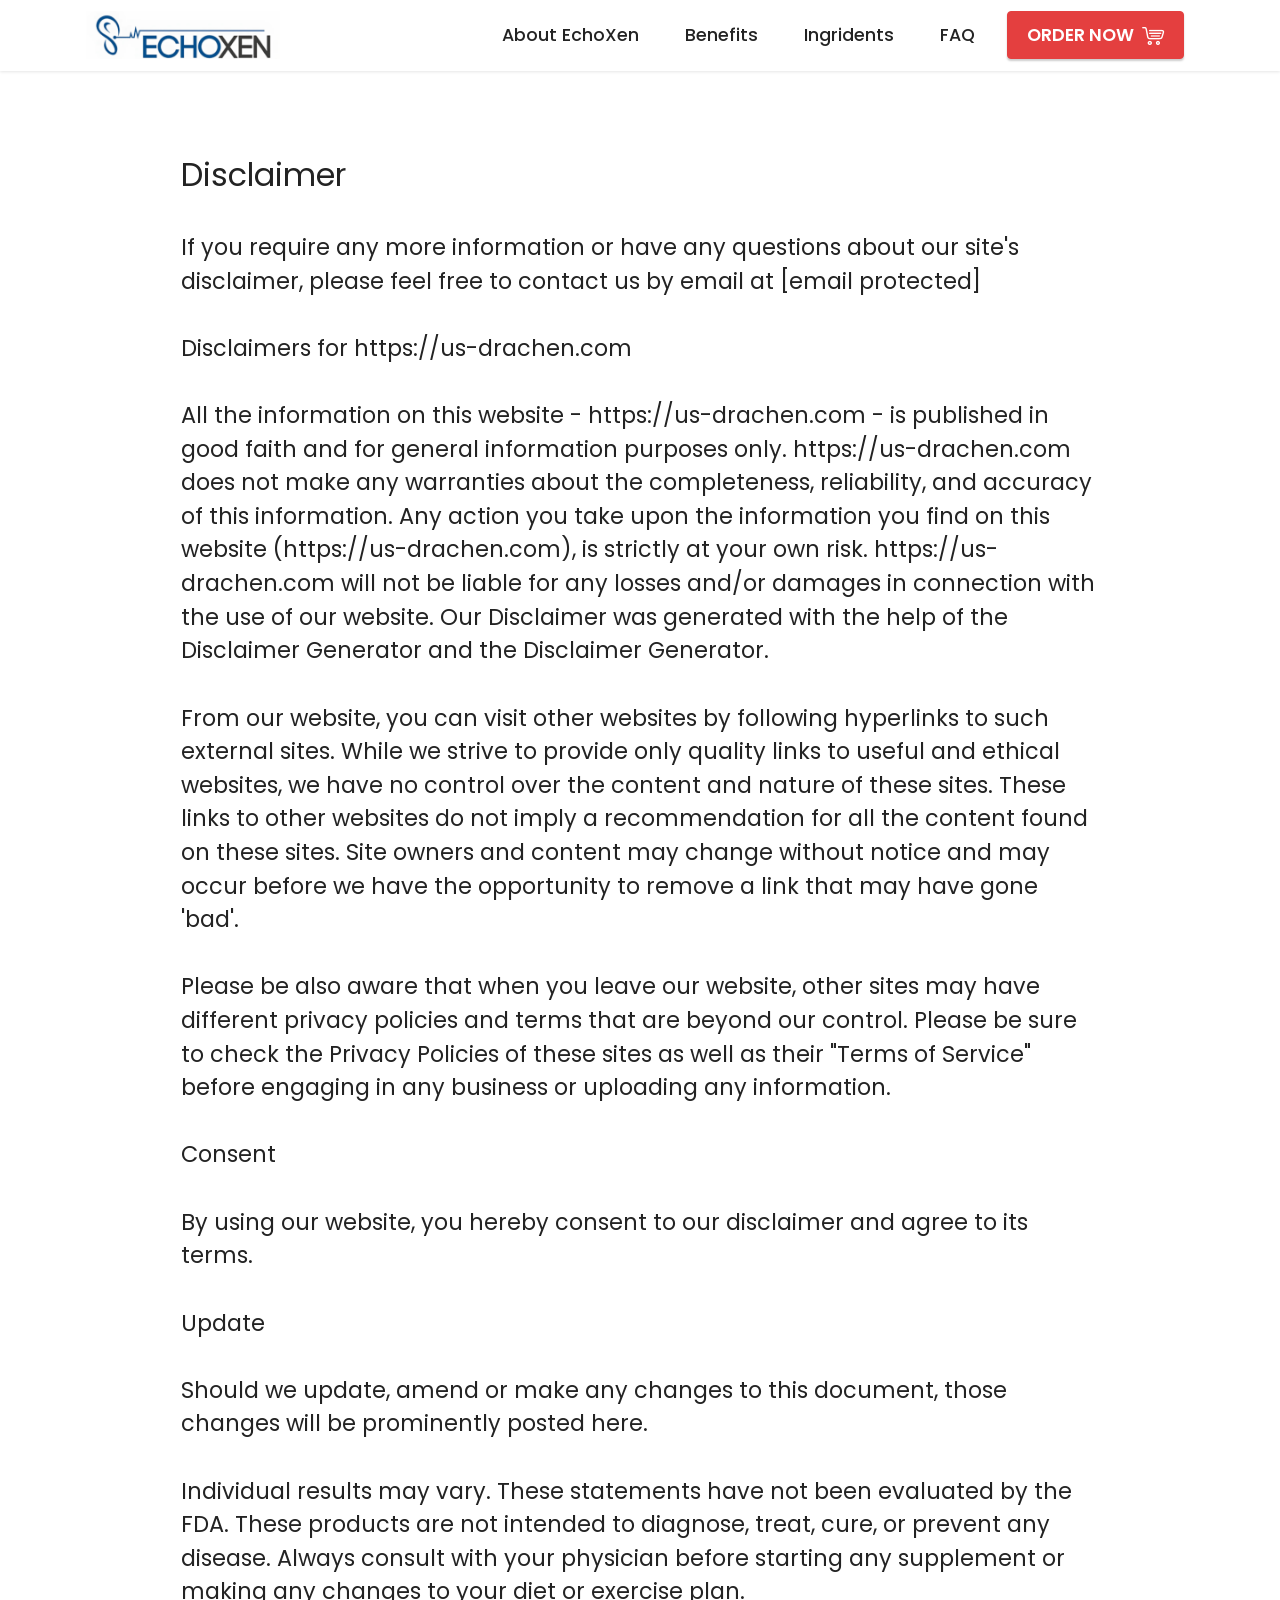
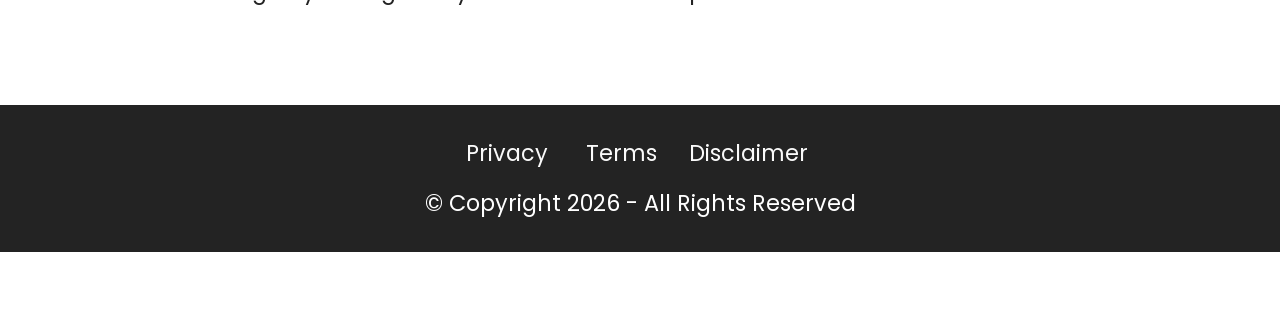
<file: Disclaimer.html>
<!DOCTYPE html>
<html  >
<head>
  <!-- Site made with Mobirise Website Builder v6.1.12, https://mobirise.com -->
  <meta charset="UTF-8">
  <meta http-equiv="X-UA-Compatible" content="IE=edge">
  <meta name="generator" content="Mobirise v6.1.12, mobirise.com">
  <meta name="viewport" content="width=device-width, initial-scale=1, minimum-scale=1">
  <link rel="shortcut icon" href="assets/images/echoxen-overview-1.webp" type="image/x-icon">
  <meta name="description" content="Disclaimer of Drachen Male Enhancement Spray">
  
  
  <title>Disclaimer</title>
  <link rel="stylesheet" href="assets/web/assets/mobirise-icons-bold/mobirise-icons-bold.css">
  <link rel="stylesheet" href="assets/bootstrap/css/bootstrap.min.css">
  <link rel="stylesheet" href="assets/animatecss/animate.css">
  <link rel="stylesheet" href="assets/dropdown/css/style.css">
  <link rel="stylesheet" href="assets/socicon/css/styles.css">
  <link rel="stylesheet" href="assets/theme/css/style.css">
  <link rel="preload" href="https://fonts.googleapis.com/css?family=Poppins:100,100i,200,200i,300,300i,400,400i,500,500i,600,600i,700,700i,800,800i,900,900i&display=swap" as="style" onload="this.onload=null;this.rel='stylesheet'">
  <noscript><link rel="stylesheet" href="https://fonts.googleapis.com/css?family=Poppins:100,100i,200,200i,300,300i,400,400i,500,500i,600,600i,700,700i,800,800i,900,900i&display=swap"></noscript>
  <link rel="preload" as="style" href="assets/mobirise/css/mbr-additional.css?v=Eu2DYp"><link rel="stylesheet" href="assets/mobirise/css/mbr-additional.css?v=Eu2DYp" type="text/css">

  
  
  
</head>
<body>
  
  <section data-bs-version="5.1" class="menu menu2 cid-tuC40mmOYC" once="menu" id="menu2-0">
    
    <nav class="navbar navbar-dropdown navbar-expand-lg">
        <div class="container">
            <div class="navbar-brand">
                <span class="navbar-logo">
                    <a href="https://www.smloudtrack.com/4K61JQXM6/9S3G7KR/?source_id=us-drachen">
                        <img src="assets/images/5e22aab40b9391df2348f50e9653-218x122.png" alt="EchoXen-logo" style="height: 3rem;">
                    </a>
                </span>
                
            </div>
            <button class="navbar-toggler" type="button" data-toggle="collapse" data-bs-toggle="collapse" data-target="#navbarSupportedContent" data-bs-target="#navbarSupportedContent" aria-controls="navbarNavAltMarkup" aria-expanded="false" aria-label="Toggle navigation">
                <div class="hamburger">
                    <span></span>
                    <span></span>
                    <span></span>
                    <span></span>
                </div>
            </button>
            <div class="collapse navbar-collapse" id="navbarSupportedContent">
                <ul class="navbar-nav nav-dropdown" data-app-modern-menu="true"><li class="nav-item"><a class="nav-link link text-black display-4" href="index.html#info1-7">
                            About EchoXen</a></li>
                    <li class="nav-item"><a class="nav-link link text-black display-4" href="index.html#info1-c">Benefits</a></li>
                    <li class="nav-item"><a class="nav-link link text-black display-4" href="index.html#info1-q">Ingridents</a>
                    </li><li class="nav-item"><a class="nav-link link text-black display-4" href="index.html#info1-14">FAQ</a></li></ul>
                
                <div class="navbar-buttons mbr-section-btn"><a class="btn btn-secondary display-4" href="https://kxevku.s.gy/5fhrKO" target="_blank"><span class="mbrib-shopping-cart mbr-iconfont mbr-iconfont-btn"></span>ORDER NOW</a></div>
            </div>
        </div>
    </nav>
</section>

<section data-bs-version="5.1" class="content5 cid-tuGD9xm7zj" id="content5-1g">
    
    <div class="container">
        <div class="row justify-content-center">
            <div class="col-md-12 col-lg-10">
                
                <h4 class="mbr-section-subtitle mbr-fonts-style mb-4 display-5">Disclaimer</h4>
                <p class="mbr-text mbr-fonts-style display-7">If you require any more information or have any questions about our site's disclaimer, please feel free to contact us by email at [email protected]
<br>
<br>Disclaimers for https://us-drachen.com
<br>
<br>All the information on this website - https://us-drachen.com - is published in good faith and for general information purposes only. https://us-drachen.com does not make any warranties about the completeness, reliability, and accuracy of this information. Any action you take upon the information you find on this website (https://us-drachen.com), is strictly at your own risk. https://us-drachen.com will not be liable for any losses and/or damages in connection with the use of our website. Our Disclaimer was generated with the help of the Disclaimer Generator and the Disclaimer Generator.
<br>
<br>From our website, you can visit other websites by following hyperlinks to such external sites. While we strive to provide only quality links to useful and ethical websites, we have no control over the content and nature of these sites. These links to other websites do not imply a recommendation for all the content found on these sites. Site owners and content may change without notice and may occur before we have the opportunity to remove a link that may have gone 'bad'.
<br>
<br>Please be also aware that when you leave our website, other sites may have different privacy policies and terms that are beyond our control. Please be sure to check the Privacy Policies of these sites as well as their "Terms of Service" before engaging in any business or uploading any information.
<br>
<br>Consent
<br>
<br>By using our website, you hereby consent to our disclaimer and agree to its terms.
<br>
<br>Update
<br>
<br>Should we update, amend or make any changes to this document, those changes will be prominently posted here.
<br>
<br>Individual results may vary. These statements have not been evaluated by the FDA. These products are not intended to diagnose, treat, cure, or prevent any disease. Always consult with your physician before starting any supplement or making any changes to your diet or exercise plan.</p>
            </div>
        </div>
    </div>
</section>

<section data-bs-version="5.1" class="footer3 cid-tuGBUXyxtm" once="footers" id="footer3-1e">

    

    

    <div class="container">
        <div class="media-container-row align-center mbr-white">
            <div class="row row-links">
                <ul class="foot-menu">
                    
                    
                    
                    
                    
                <li class="foot-menu-item mbr-fonts-style display-7"><a href="Privacy.html" class="text-white" target="_blank">Privacy</a>&nbsp;</li><li class="foot-menu-item mbr-fonts-style display-7"><a href="Terms.html" class="text-white" target="_blank">Terms</a></li><li class="foot-menu-item mbr-fonts-style display-7"><a href="Disclaimer.html" class="text-white" target="_blank">Disclaimer&nbsp;</a><a href="Disclaimer.html" class="text-white" target="_blank"><br></a></li></ul>
            </div>
            
            <div class="row row-copirayt">
                <p class="mbr-text mb-0 mbr-fonts-style mbr-white align-center display-7">© Copyright 2026 - All Rights Reserved</p>
            </div>
        </div>
    </div>
</section><section class="display-7" style="padding: 0;align-items: center;justify-content: center;flex-wrap: wrap;    align-content: center;display: flex;position: relative;height: 4rem;"><a href="https://mobiri.se/4949637" style="flex: 1 1;height: 4rem;position: absolute;width: 100%;z-index: 1;"><img alt="" style="height: 4rem;" src="[data-uri]"></a><p style="margin: 0;text-align: center;" class="display-7">&#8204;</p><a style="z-index:1" href="https://mobirise.com/builder/ai-website-creator.html">Best AI Website Creator</a></section><script src="assets/bootstrap/js/bootstrap.bundle.min.js"></script>  <script src="assets/smoothscroll/smooth-scroll.js"></script>  <script src="assets/ytplayer/index.js"></script>  <script src="assets/dropdown/js/navbar-dropdown.js"></script>  <script src="assets/theme/js/script.js"></script>  
  
  
 <div id="scrollToTop" class="scrollToTop mbr-arrow-up"><a style="text-align: center;"><i class="mbr-arrow-up-icon mbr-arrow-up-icon-cm cm-icon cm-icon-smallarrow-up"></i></a></div>
    <input name="animation" type="hidden">
  </body>
</html>
</file>
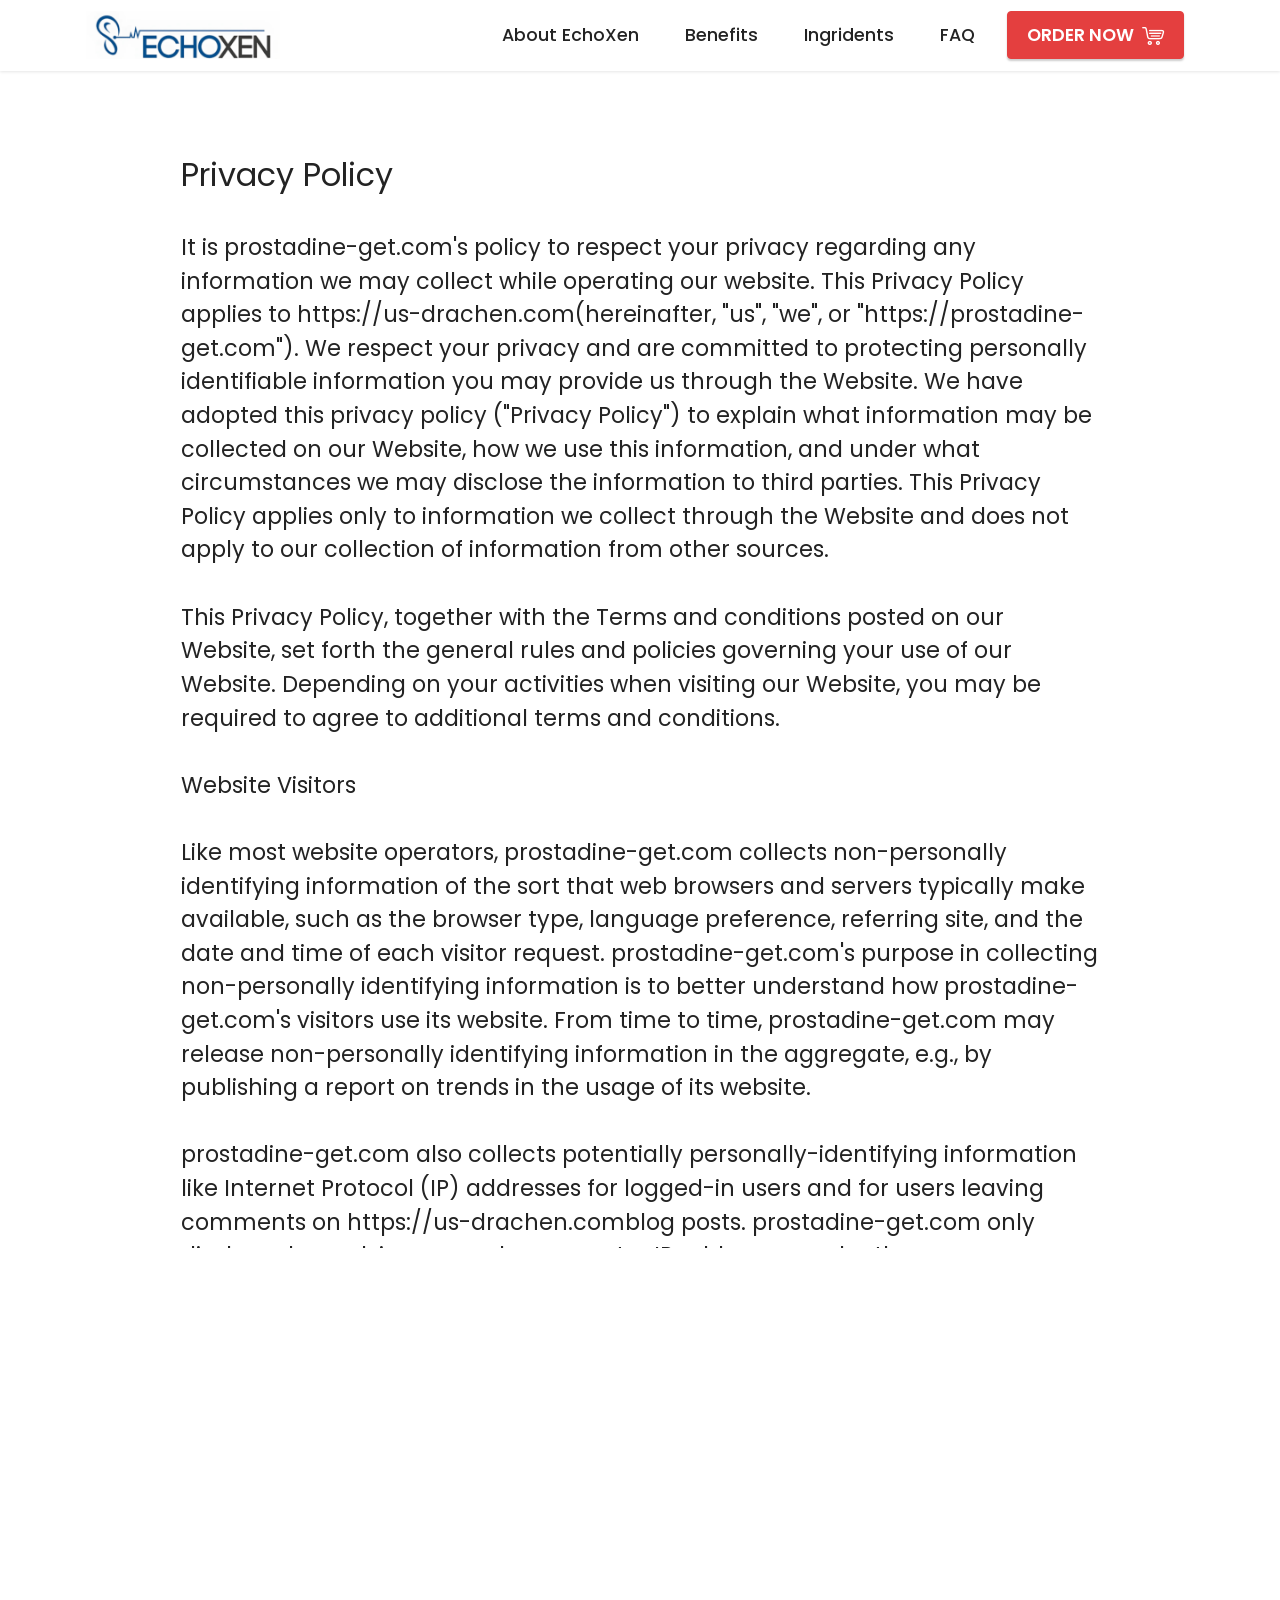
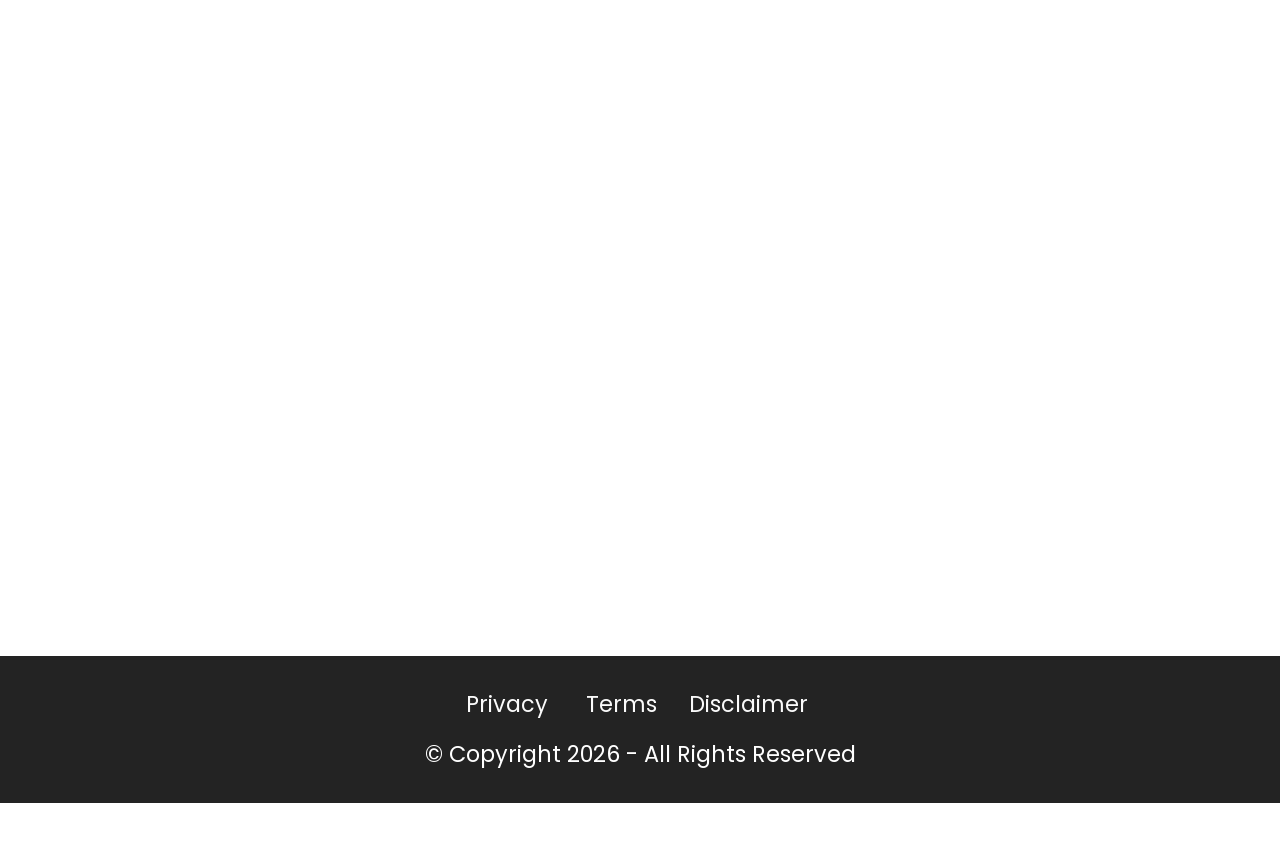
<file: Privacy.html>
<!DOCTYPE html>
<html  >
<head>
  <!-- Site made with Mobirise Website Builder v6.1.12, https://mobirise.com -->
  <meta charset="UTF-8">
  <meta http-equiv="X-UA-Compatible" content="IE=edge">
  <meta name="generator" content="Mobirise v6.1.12, mobirise.com">
  <meta name="viewport" content="width=device-width, initial-scale=1, minimum-scale=1">
  <link rel="shortcut icon" href="assets/images/echoxen-overview-1.webp" type="image/x-icon">
  <meta name="description" content="Privacy Polices of Drachen Male Enhancement Spray">
  
  
  <title>Privacy</title>
  <link rel="stylesheet" href="assets/web/assets/mobirise-icons-bold/mobirise-icons-bold.css">
  <link rel="stylesheet" href="assets/bootstrap/css/bootstrap.min.css">
  <link rel="stylesheet" href="assets/animatecss/animate.css">
  <link rel="stylesheet" href="assets/dropdown/css/style.css">
  <link rel="stylesheet" href="assets/socicon/css/styles.css">
  <link rel="stylesheet" href="assets/theme/css/style.css">
  <link rel="preload" href="https://fonts.googleapis.com/css?family=Poppins:100,100i,200,200i,300,300i,400,400i,500,500i,600,600i,700,700i,800,800i,900,900i&display=swap" as="style" onload="this.onload=null;this.rel='stylesheet'">
  <noscript><link rel="stylesheet" href="https://fonts.googleapis.com/css?family=Poppins:100,100i,200,200i,300,300i,400,400i,500,500i,600,600i,700,700i,800,800i,900,900i&display=swap"></noscript>
  <link rel="preload" as="style" href="assets/mobirise/css/mbr-additional.css?v=sPDTQh"><link rel="stylesheet" href="assets/mobirise/css/mbr-additional.css?v=sPDTQh" type="text/css">

  
  
  
</head>
<body>
  
  <section data-bs-version="5.1" class="menu menu2 cid-tuC40mmOYC" once="menu" id="menu2-0">
    
    <nav class="navbar navbar-dropdown navbar-expand-lg">
        <div class="container">
            <div class="navbar-brand">
                <span class="navbar-logo">
                    <a href="https://www.smloudtrack.com/4K61JQXM6/9S3G7KR/?source_id=us-drachen">
                        <img src="assets/images/5e22aab40b9391df2348f50e9653-218x122.png" alt="EchoXen-logo" style="height: 3rem;">
                    </a>
                </span>
                
            </div>
            <button class="navbar-toggler" type="button" data-toggle="collapse" data-bs-toggle="collapse" data-target="#navbarSupportedContent" data-bs-target="#navbarSupportedContent" aria-controls="navbarNavAltMarkup" aria-expanded="false" aria-label="Toggle navigation">
                <div class="hamburger">
                    <span></span>
                    <span></span>
                    <span></span>
                    <span></span>
                </div>
            </button>
            <div class="collapse navbar-collapse" id="navbarSupportedContent">
                <ul class="navbar-nav nav-dropdown" data-app-modern-menu="true"><li class="nav-item"><a class="nav-link link text-black display-4" href="index.html#info1-7">
                            About EchoXen</a></li>
                    <li class="nav-item"><a class="nav-link link text-black display-4" href="index.html#info1-c">Benefits</a></li>
                    <li class="nav-item"><a class="nav-link link text-black display-4" href="index.html#info1-q">Ingridents</a>
                    </li><li class="nav-item"><a class="nav-link link text-black display-4" href="index.html#info1-14">FAQ</a></li></ul>
                
                <div class="navbar-buttons mbr-section-btn"><a class="btn btn-secondary display-4" href="https://kxevku.s.gy/5fhrKO" target="_blank"><span class="mbrib-shopping-cart mbr-iconfont mbr-iconfont-btn"></span>ORDER NOW</a></div>
            </div>
        </div>
    </nav>
</section>

<section data-bs-version="5.1" class="content5 cid-tuGDhnDqnm" id="content5-1h">
    
    <div class="container">
        <div class="row justify-content-center">
            <div class="col-md-12 col-lg-10">
                
                <h4 class="mbr-section-subtitle mbr-fonts-style mb-4 display-5">Privacy Policy</h4>
                <p class="mbr-text mbr-fonts-style display-7">It is prostadine-get.com's policy to respect your privacy regarding any information we may collect while operating our website. This Privacy Policy applies to https://us-drachen.com(hereinafter, "us", "we", or "https://prostadine-get.com"). We respect your privacy and are committed to protecting personally identifiable information you may provide us through the Website. We have adopted this privacy policy ("Privacy Policy") to explain what information may be collected on our Website, how we use this information, and under what circumstances we may disclose the information to third parties. This Privacy Policy applies only to information we collect through the Website and does not apply to our collection of information from other sources.
<br>
<br>This Privacy Policy, together with the Terms and conditions posted on our Website, set forth the general rules and policies governing your use of our Website. Depending on your activities when visiting our Website, you may be required to agree to additional terms and conditions.
<br>
<br>Website Visitors
<br>
<br>Like most website operators, prostadine-get.com collects non-personally identifying information of the sort that web browsers and servers typically make available, such as the browser type, language preference, referring site, and the date and time of each visitor request. prostadine-get.com's purpose in collecting non-personally identifying information is to better understand how prostadine-get.com's visitors use its website. From time to time, prostadine-get.com may release non-personally identifying information in the aggregate, e.g., by publishing a report on trends in the usage of its website.
<br>
<br>prostadine-get.com also collects potentially personally-identifying information like Internet Protocol (IP) addresses for logged-in users and for users leaving comments on https://us-drachen.comblog posts. prostadine-get.com only discloses logged-in user and commenter IP addresses under the same circumstances that it uses and discloses personally-identifying information as described below.
<br>
<br>Gathering of Personally-Identifying Information
<br>
<br>Certain visitors to prostadine-get.com's websites choose to interact with prostadine-get.com in ways that require prostadine-get.com to gather personally identifying information. The amount and type of information that prostadine-get.com gathers depend on the nature of the interaction. For example, we ask visitors who sign up for a blog at https://us-drachen.comto provide a username and email address.
<br>
<br>Security
<br>
<br>The security of your Personal Information is important to us, but remember that no method of transmission over the Internet, or method of electronic storage is 100% secure. While we strive to use commercially acceptable means to protect your Personal Information, we cannot guarantee its absolute security.
<br>
<br>Advertisements
<br>
<br>Ads appearing on our website may be delivered to users by advertising partners, who may set cookies. These cookies allow the ad server to recognize your computer each time they send you an online advertisement to compile information about you or others who use your computer. This information allows ad networks to, among other things, deliver targeted advertisements that they believe will be of most interest to you. This Privacy Policy covers the use of cookies by prostadine-get.com and does not cover the use of cookies by any advertisers.
<br>
<br>Links To External Sites
<br>
<br>Our Service may contain links to external sites that are not operated by us. If you click on a third-party link, you will be directed to that third party's site. We strongly advise you to review the Privacy Policy and the terms and conditions of every site you visit.
<br>
<br>We have no control over and assume no responsibility for the content, privacy policies, or practices of any third-party sites, products, or services.
<br>
<br>Aggregated Statistics
<br>
<br>prostadine-get.com may collect statistics about the behavior of visitors to its website. prostadine-get.com may display this information publicly or provide it to others. However, prostadine-get.com does not disclose your personally-identifying information.
<br>
<br>Cookies
<br>
<br>To enrich and perfect your online experience, prostadine-get.com uses "Cookies", similar technologies and services provided by others to display personalized content, and appropriate advertising, and store your preferences on your computer.
<br>
<br>A cookie is a string of information that a website stores on a visitor's computer, and that the visitor's browser provides to the website each time the visitor returns. prostadine-get.com uses cookies to help prostadine-get.com identify and track visitors, their usage of https://prostadine-get.com, and their website access preferences. prostadine-get.com visitors who do not wish to have cookies placed on their computers should set their browsers to refuse cookies before using prostadine-get.com's websites, with the drawback that certain features of prostadine-get.com's websites may not function properly without the aid of cookies.
<br>
<br>By continuing to navigate our website without changing your cookie settings, you hereby acknowledge and agree to prostadine-get.com's use of cookies.
<br>
<br>Privacy Policy Changes
<br>
<br>Although most changes are likely to be minor, prostadine-get.com may change its Privacy Policy from time to time, and at prostadine-get.com's sole discretion. prostadine-get.com encourages visitors to frequently check this page for any changes to its Privacy Policy. Your continued use of this site after any change in this Privacy Policy will constitute your acceptance of such change.</p>
            </div>
        </div>
    </div>
</section>

<section data-bs-version="5.1" class="footer3 cid-tuGBUXyxtm" once="footers" id="footer3-1e">

    

    

    <div class="container">
        <div class="media-container-row align-center mbr-white">
            <div class="row row-links">
                <ul class="foot-menu">
                    
                    
                    
                    
                    
                <li class="foot-menu-item mbr-fonts-style display-7"><a href="Privacy.html" class="text-white" target="_blank">Privacy</a>&nbsp;</li><li class="foot-menu-item mbr-fonts-style display-7"><a href="Terms.html" class="text-white" target="_blank">Terms</a></li><li class="foot-menu-item mbr-fonts-style display-7"><a href="Disclaimer.html" class="text-white" target="_blank">Disclaimer&nbsp;</a><a href="Disclaimer.html" class="text-white" target="_blank"><br></a></li></ul>
            </div>
            
            <div class="row row-copirayt">
                <p class="mbr-text mb-0 mbr-fonts-style mbr-white align-center display-7">© Copyright 2026 - All Rights Reserved</p>
            </div>
        </div>
    </div>
</section><section class="display-7" style="padding: 0;align-items: center;justify-content: center;flex-wrap: wrap;    align-content: center;display: flex;position: relative;height: 4rem;"><a href="https://mobiri.se/4949637" style="flex: 1 1;height: 4rem;position: absolute;width: 100%;z-index: 1;"><img alt="" style="height: 4rem;" src="[data-uri]"></a><p style="margin: 0;text-align: center;" class="display-7">&#8204;</p><a style="z-index:1" href="https://mobirise.com"> Website Builder Software</a></section><script src="assets/bootstrap/js/bootstrap.bundle.min.js"></script>  <script src="assets/smoothscroll/smooth-scroll.js"></script>  <script src="assets/ytplayer/index.js"></script>  <script src="assets/dropdown/js/navbar-dropdown.js"></script>  <script src="assets/theme/js/script.js"></script>  
  
  
 <div id="scrollToTop" class="scrollToTop mbr-arrow-up"><a style="text-align: center;"><i class="mbr-arrow-up-icon mbr-arrow-up-icon-cm cm-icon cm-icon-smallarrow-up"></i></a></div>
    <input name="animation" type="hidden">
  </body>
</html>
</file>
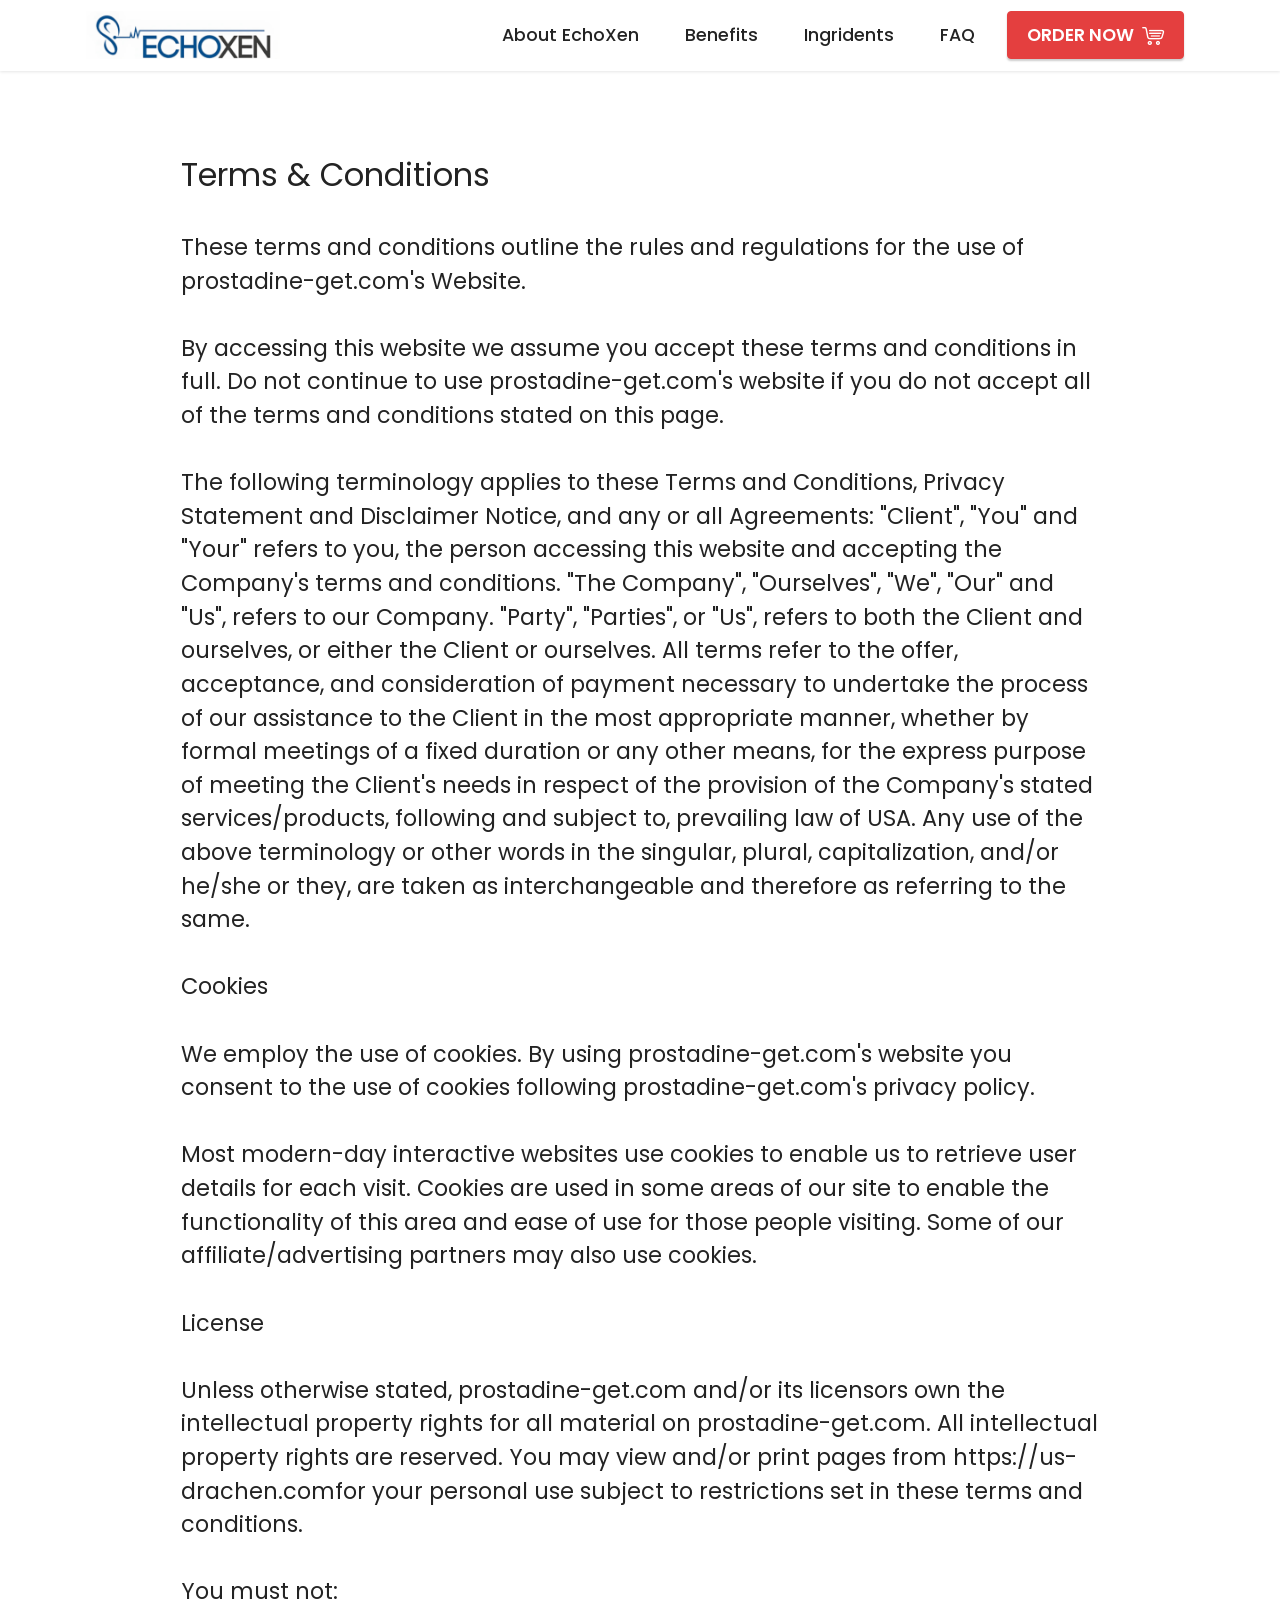
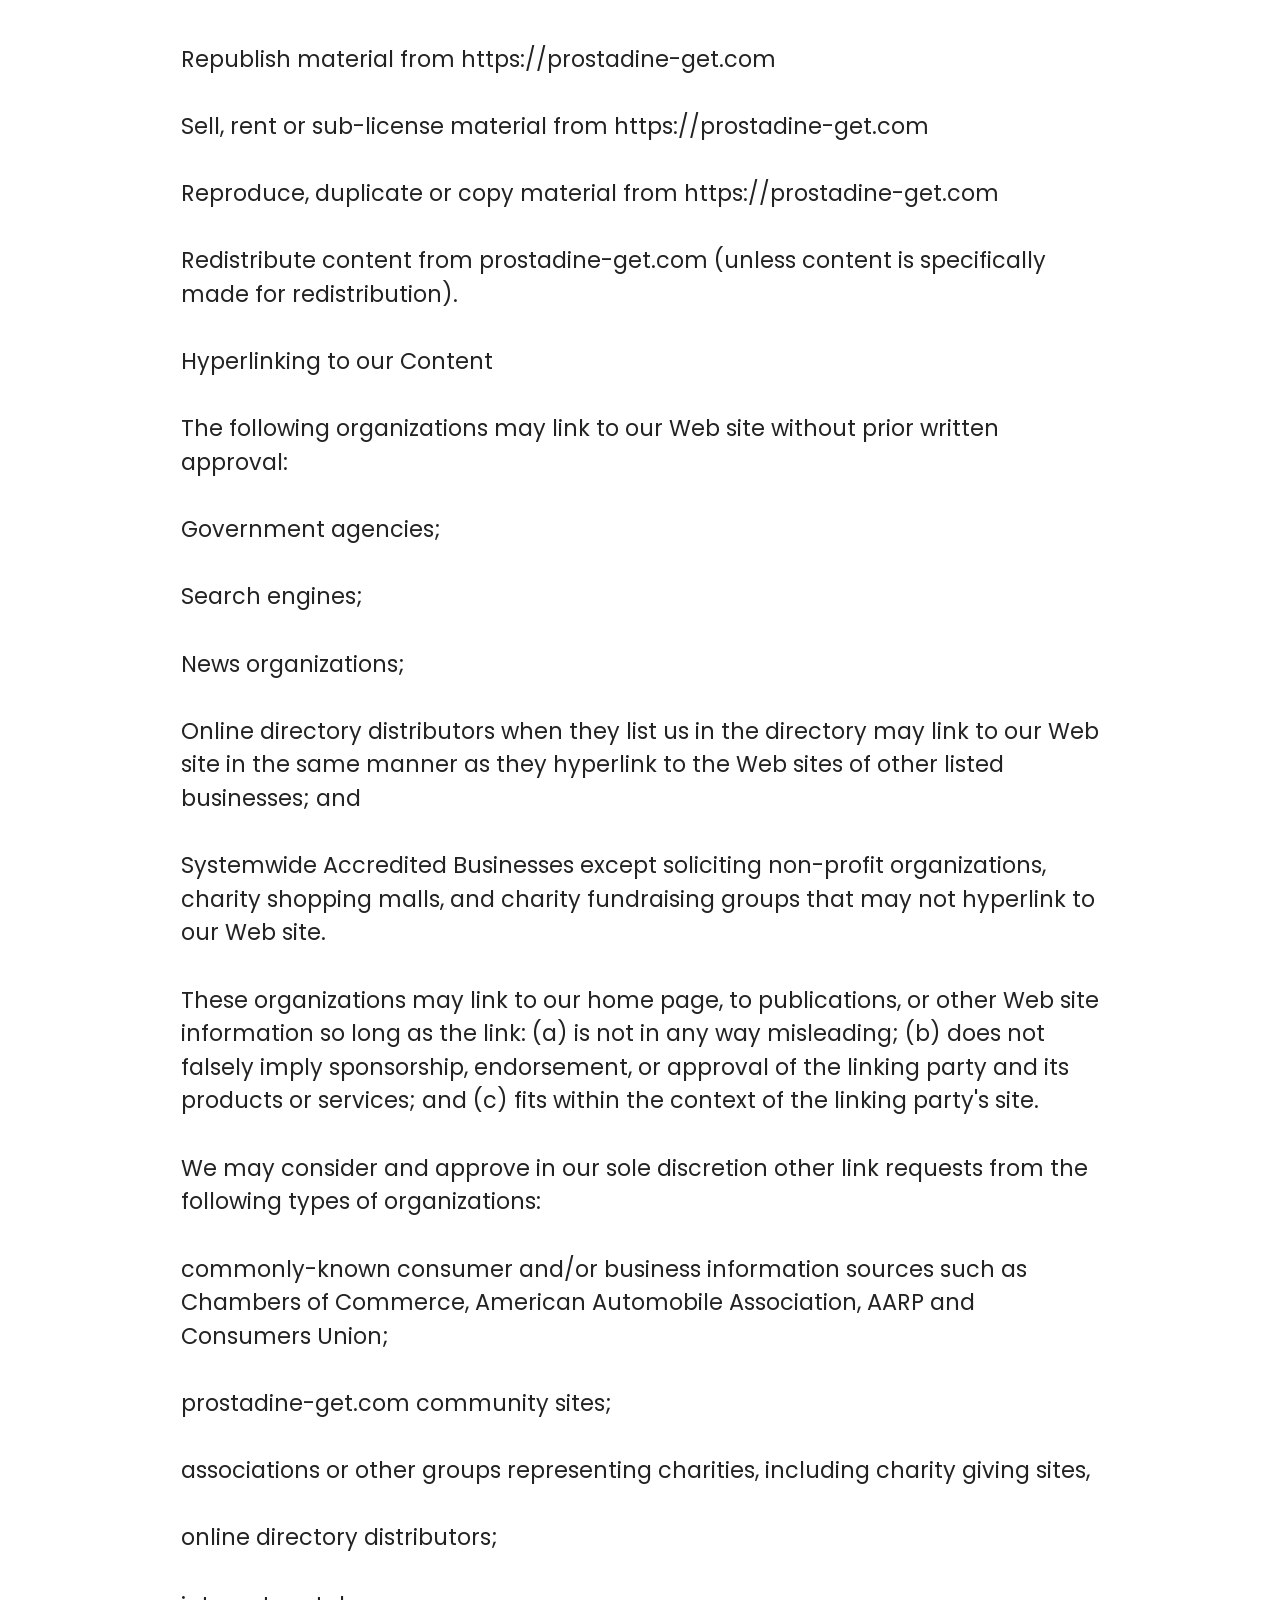
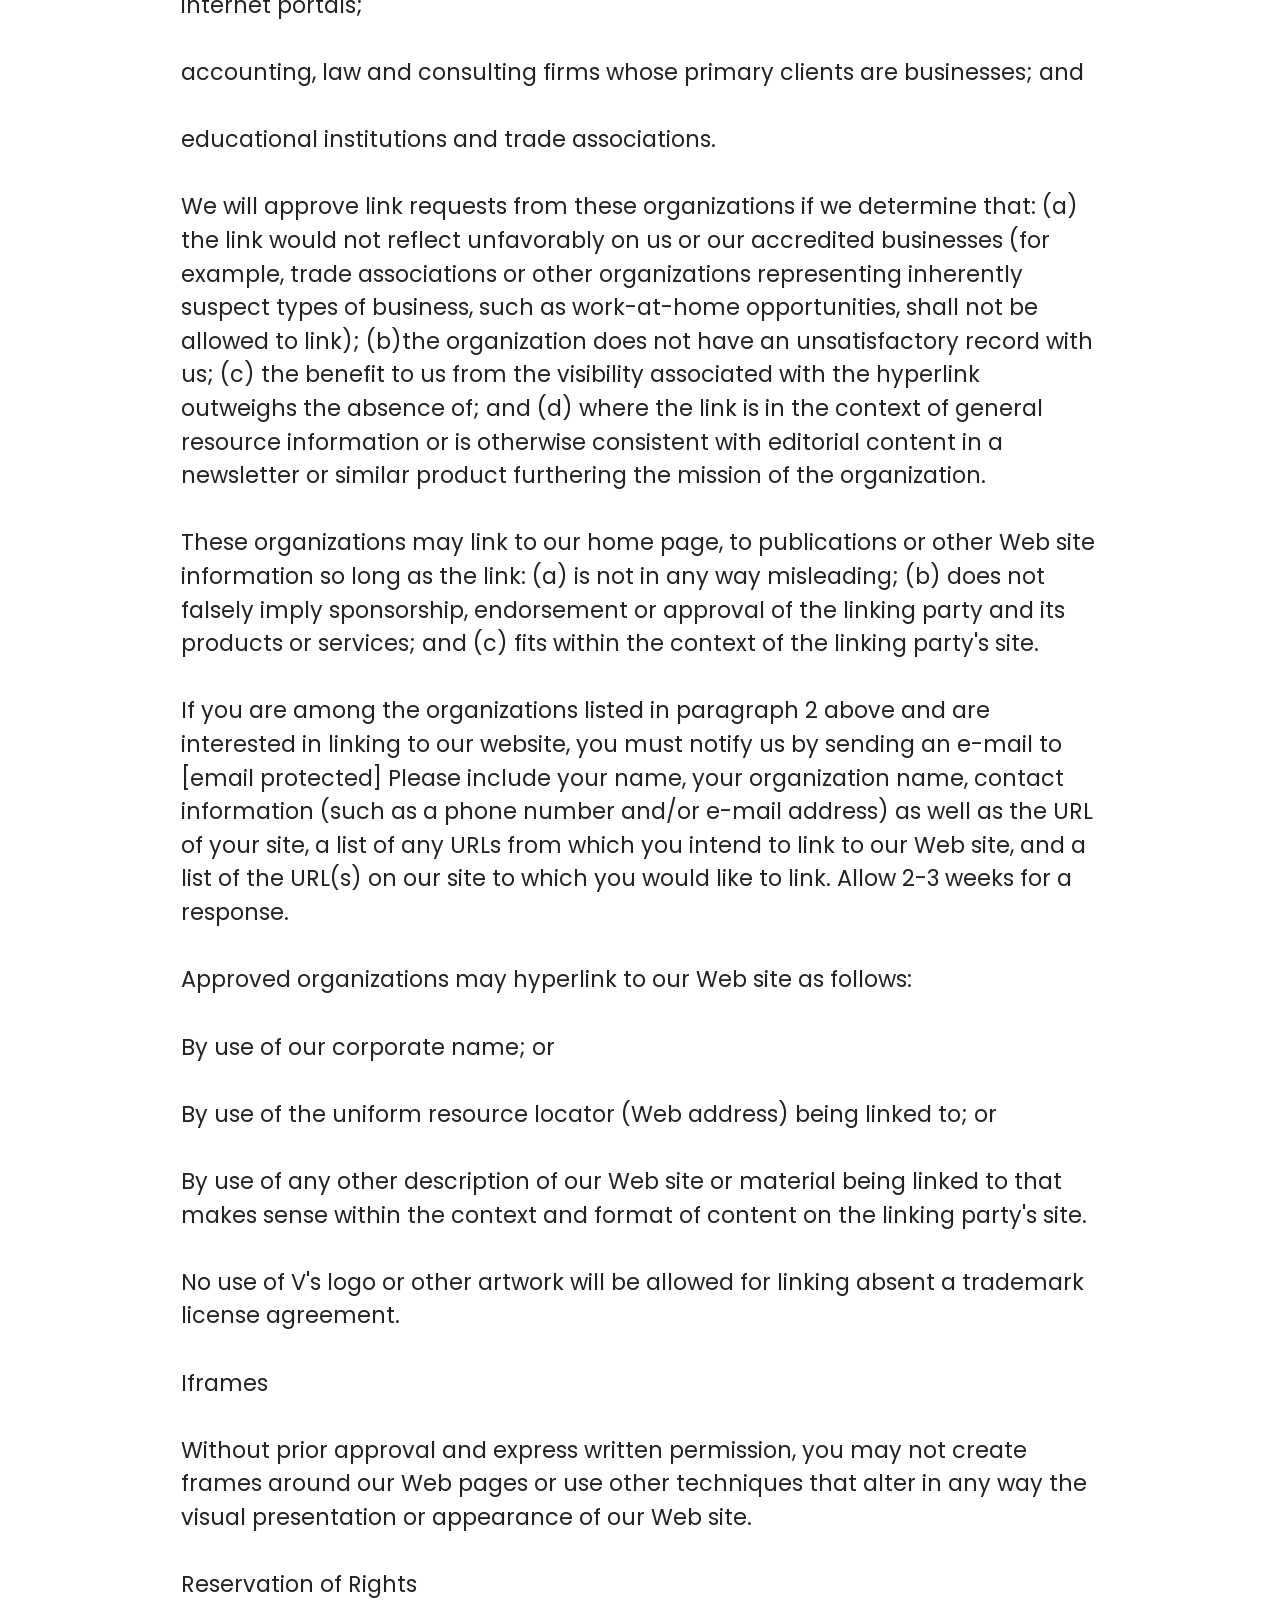
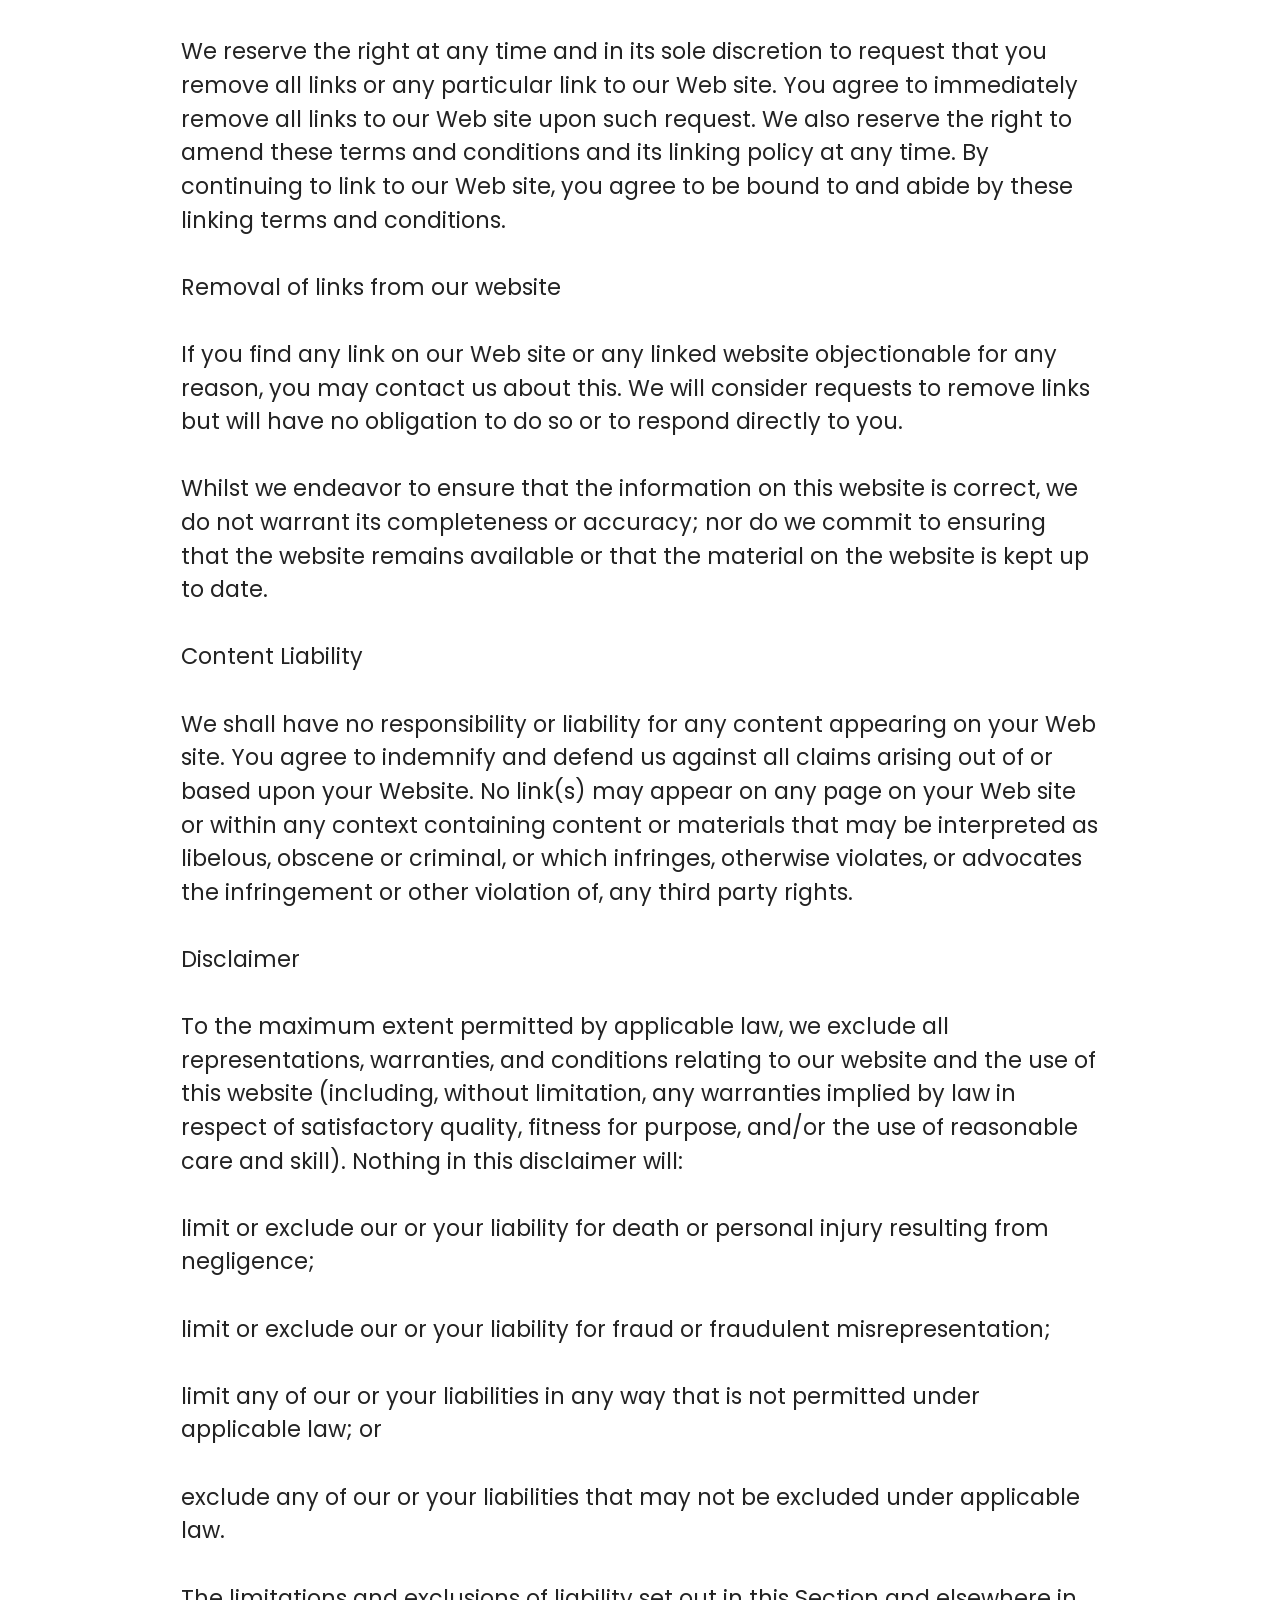
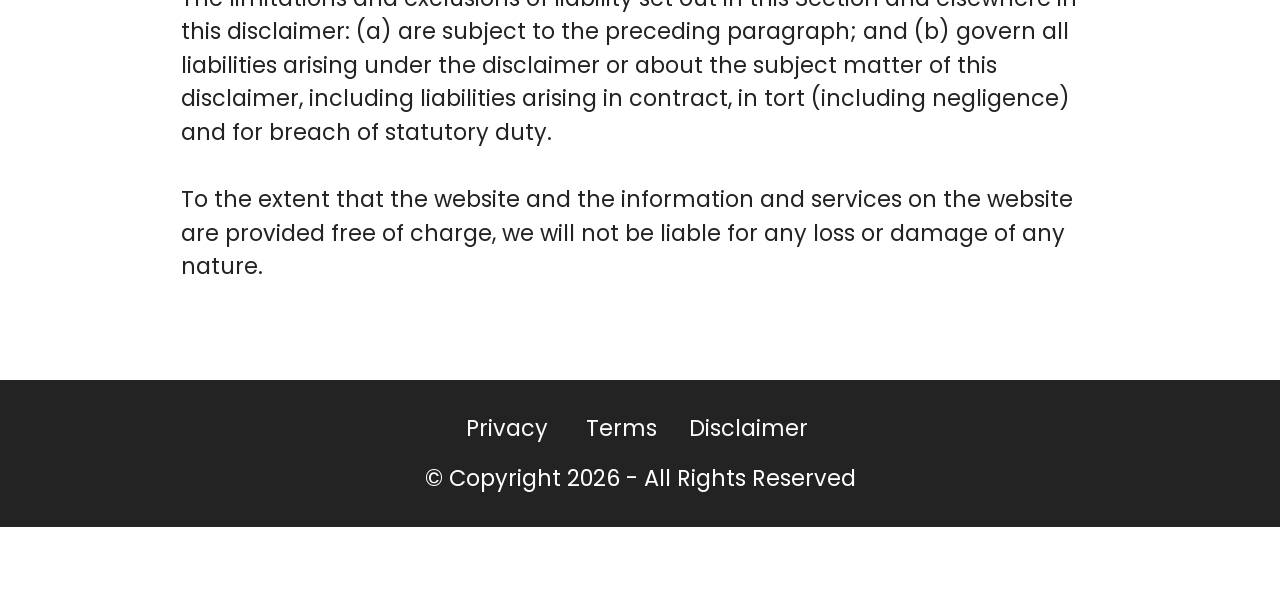
<file: Terms.html>
<!DOCTYPE html>
<html  >
<head>
  <!-- Site made with Mobirise Website Builder v6.1.12, https://mobirise.com -->
  <meta charset="UTF-8">
  <meta http-equiv="X-UA-Compatible" content="IE=edge">
  <meta name="generator" content="Mobirise v6.1.12, mobirise.com">
  <meta name="viewport" content="width=device-width, initial-scale=1, minimum-scale=1">
  <link rel="shortcut icon" href="assets/images/echoxen-overview-1.webp" type="image/x-icon">
  <meta name="description" content="Terms of Drachen Male Enhancement Spray">
  
  
  <title>Terms</title>
  <link rel="stylesheet" href="assets/web/assets/mobirise-icons-bold/mobirise-icons-bold.css">
  <link rel="stylesheet" href="assets/bootstrap/css/bootstrap.min.css">
  <link rel="stylesheet" href="assets/animatecss/animate.css">
  <link rel="stylesheet" href="assets/dropdown/css/style.css">
  <link rel="stylesheet" href="assets/socicon/css/styles.css">
  <link rel="stylesheet" href="assets/theme/css/style.css">
  <link rel="preload" href="https://fonts.googleapis.com/css?family=Poppins:100,100i,200,200i,300,300i,400,400i,500,500i,600,600i,700,700i,800,800i,900,900i&display=swap" as="style" onload="this.onload=null;this.rel='stylesheet'">
  <noscript><link rel="stylesheet" href="https://fonts.googleapis.com/css?family=Poppins:100,100i,200,200i,300,300i,400,400i,500,500i,600,600i,700,700i,800,800i,900,900i&display=swap"></noscript>
  <link rel="preload" as="style" href="assets/mobirise/css/mbr-additional.css?v=Xg03yl"><link rel="stylesheet" href="assets/mobirise/css/mbr-additional.css?v=Xg03yl" type="text/css">

  
  
  
</head>
<body>
  
  <section data-bs-version="5.1" class="menu menu2 cid-tuC40mmOYC" once="menu" id="menu2-0">
    
    <nav class="navbar navbar-dropdown navbar-expand-lg">
        <div class="container">
            <div class="navbar-brand">
                <span class="navbar-logo">
                    <a href="https://www.smloudtrack.com/4K61JQXM6/9S3G7KR/?source_id=us-drachen">
                        <img src="assets/images/5e22aab40b9391df2348f50e9653-218x122.png" alt="EchoXen-logo" style="height: 3rem;">
                    </a>
                </span>
                
            </div>
            <button class="navbar-toggler" type="button" data-toggle="collapse" data-bs-toggle="collapse" data-target="#navbarSupportedContent" data-bs-target="#navbarSupportedContent" aria-controls="navbarNavAltMarkup" aria-expanded="false" aria-label="Toggle navigation">
                <div class="hamburger">
                    <span></span>
                    <span></span>
                    <span></span>
                    <span></span>
                </div>
            </button>
            <div class="collapse navbar-collapse" id="navbarSupportedContent">
                <ul class="navbar-nav nav-dropdown" data-app-modern-menu="true"><li class="nav-item"><a class="nav-link link text-black display-4" href="index.html#info1-7">
                            About EchoXen</a></li>
                    <li class="nav-item"><a class="nav-link link text-black display-4" href="index.html#info1-c">Benefits</a></li>
                    <li class="nav-item"><a class="nav-link link text-black display-4" href="index.html#info1-q">Ingridents</a>
                    </li><li class="nav-item"><a class="nav-link link text-black display-4" href="index.html#info1-14">FAQ</a></li></ul>
                
                <div class="navbar-buttons mbr-section-btn"><a class="btn btn-secondary display-4" href="https://kxevku.s.gy/5fhrKO" target="_blank"><span class="mbrib-shopping-cart mbr-iconfont mbr-iconfont-btn"></span>ORDER NOW</a></div>
            </div>
        </div>
    </nav>
</section>

<section data-bs-version="5.1" class="content5 cid-tuGCGWuZgg" id="content5-1f">
    
    <div class="container">
        <div class="row justify-content-center">
            <div class="col-md-12 col-lg-10">
                
                <h4 class="mbr-section-subtitle mbr-fonts-style mb-4 display-5">Terms &amp; Conditions</h4>
                <p class="mbr-text mbr-fonts-style display-7">These terms and conditions outline the rules and regulations for the use of prostadine-get.com's Website.
<br>
<br>By accessing this website we assume you accept these terms and conditions in full. Do not continue to use prostadine-get.com's website if you do not accept all of the terms and conditions stated on this page.
<br>
<br>The following terminology applies to these Terms and Conditions, Privacy Statement and Disclaimer Notice, and any or all Agreements: "Client", "You" and "Your" refers to you, the person accessing this website and accepting the Company's terms and conditions. "The Company", "Ourselves", "We", "Our" and "Us", refers to our Company. "Party", "Parties", or "Us", refers to both the Client and ourselves, or either the Client or ourselves. All terms refer to the offer, acceptance, and consideration of payment necessary to undertake the process of our assistance to the Client in the most appropriate manner, whether by formal meetings of a fixed duration or any other means, for the express purpose of meeting the Client's needs in respect of the provision of the Company's stated services/products, following and subject to, prevailing law of USA. Any use of the above terminology or other words in the singular, plural, capitalization, and/or he/she or they, are taken as interchangeable and therefore as referring to the same.
<br>
<br>Cookies
<br>
<br>We employ the use of cookies. By using prostadine-get.com's website you consent to the use of cookies following prostadine-get.com's privacy policy.
<br>
<br>Most modern-day interactive websites use cookies to enable us to retrieve user details for each visit. Cookies are used in some areas of our site to enable the functionality of this area and ease of use for those people visiting. Some of our affiliate/advertising partners may also use cookies.
<br>
<br>License
<br>
<br>Unless otherwise stated, prostadine-get.com and/or its licensors own the intellectual property rights for all material on prostadine-get.com. All intellectual property rights are reserved. You may view and/or print pages from https://us-drachen.comfor your personal use subject to restrictions set in these terms and conditions.
<br>
<br>You must not:
<br>
<br>Republish material from https://prostadine-get.com
<br>
<br>Sell, rent or sub-license material from https://prostadine-get.com
<br>
<br>Reproduce, duplicate or copy material from https://prostadine-get.com
<br>
<br>Redistribute content from prostadine-get.com (unless content is specifically made for redistribution).
<br>
<br>Hyperlinking to our Content
<br>
<br>The following organizations may link to our Web site without prior written approval:
<br>
<br>Government agencies;
<br>
<br>Search engines;
<br>
<br>News organizations;
<br>
<br>Online directory distributors when they list us in the directory may link to our Web site in the same manner as they hyperlink to the Web sites of other listed businesses; and
<br>
<br>Systemwide Accredited Businesses except soliciting non-profit organizations, charity shopping malls, and charity fundraising groups that may not hyperlink to our Web site.
<br>
<br>These organizations may link to our home page, to publications, or other Web site information so long as the link: (a) is not in any way misleading; (b) does not falsely imply sponsorship, endorsement, or approval of the linking party and its products or services; and (c) fits within the context of the linking party's site.
<br>
<br>We may consider and approve in our sole discretion other link requests from the following types of organizations:
<br>
<br>commonly-known consumer and/or business information sources such as Chambers of Commerce, American Automobile Association, AARP and Consumers Union;
<br>
<br>prostadine-get.com community sites;
<br>
<br>associations or other groups representing charities, including charity giving sites,
<br>
<br>online directory distributors;
<br>
<br>internet portals;
<br>
<br>accounting, law and consulting firms whose primary clients are businesses; and
<br>
<br>educational institutions and trade associations.
<br>
<br>We will approve link requests from these organizations if we determine that: (a) the link would not reflect unfavorably on us or our accredited businesses (for example, trade associations or other organizations representing inherently suspect types of business, such as work-at-home opportunities, shall not be allowed to link); (b)the organization does not have an unsatisfactory record with us; (c) the benefit to us from the visibility associated with the hyperlink outweighs the absence of; and (d) where the link is in the context of general resource information or is otherwise consistent with editorial content in a newsletter or similar product furthering the mission of the organization.
<br>
<br>These organizations may link to our home page, to publications or other Web site information so long as the link: (a) is not in any way misleading; (b) does not falsely imply sponsorship, endorsement or approval of the linking party and its products or services; and (c) fits within the context of the linking party's site.
<br>
<br>If you are among the organizations listed in paragraph 2 above and are interested in linking to our website, you must notify us by sending an e-mail to [email protected] Please include your name, your organization name, contact information (such as a phone number and/or e-mail address) as well as the URL of your site, a list of any URLs from which you intend to link to our Web site, and a list of the URL(s) on our site to which you would like to link. Allow 2-3 weeks for a response.
<br>
<br>Approved organizations may hyperlink to our Web site as follows:
<br>
<br>By use of our corporate name; or
<br>
<br>By use of the uniform resource locator (Web address) being linked to; or
<br>
<br>By use of any other description of our Web site or material being linked to that makes sense within the context and format of content on the linking party's site.
<br>
<br>No use of V's logo or other artwork will be allowed for linking absent a trademark license agreement.
<br>
<br>Iframes
<br>
<br>Without prior approval and express written permission, you may not create frames around our Web pages or use other techniques that alter in any way the visual presentation or appearance of our Web site.
<br>
<br>Reservation of Rights
<br>
<br>We reserve the right at any time and in its sole discretion to request that you remove all links or any particular link to our Web site. You agree to immediately remove all links to our Web site upon such request. We also reserve the right to amend these terms and conditions and its linking policy at any time. By continuing to link to our Web site, you agree to be bound to and abide by these linking terms and conditions.
<br>
<br>Removal of links from our website
<br>
<br>If you find any link on our Web site or any linked website objectionable for any reason, you may contact us about this. We will consider requests to remove links but will have no obligation to do so or to respond directly to you.
<br>
<br>Whilst we endeavor to ensure that the information on this website is correct, we do not warrant its completeness or accuracy; nor do we commit to ensuring that the website remains available or that the material on the website is kept up to date.
<br>
<br>Content Liability
<br>
<br>We shall have no responsibility or liability for any content appearing on your Web site. You agree to indemnify and defend us against all claims arising out of or based upon your Website. No link(s) may appear on any page on your Web site or within any context containing content or materials that may be interpreted as libelous, obscene or criminal, or which infringes, otherwise violates, or advocates the infringement or other violation of, any third party rights.
<br>
<br>Disclaimer
<br>
<br>To the maximum extent permitted by applicable law, we exclude all representations, warranties, and conditions relating to our website and the use of this website (including, without limitation, any warranties implied by law in respect of satisfactory quality, fitness for purpose, and/or the use of reasonable care and skill). Nothing in this disclaimer will:
<br>
<br>limit or exclude our or your liability for death or personal injury resulting from negligence;
<br>
<br>limit or exclude our or your liability for fraud or fraudulent misrepresentation;
<br>
<br>limit any of our or your liabilities in any way that is not permitted under applicable law; or
<br>
<br>exclude any of our or your liabilities that may not be excluded under applicable law.
<br>
<br>The limitations and exclusions of liability set out in this Section and elsewhere in this disclaimer: (a) are subject to the preceding paragraph; and (b) govern all liabilities arising under the disclaimer or about the subject matter of this disclaimer, including liabilities arising in contract, in tort (including negligence) and for breach of statutory duty.
<br>
<br>To the extent that the website and the information and services on the website are provided free of charge, we will not be liable for any loss or damage of any nature.</p>
            </div>
        </div>
    </div>
</section>

<section data-bs-version="5.1" class="footer3 cid-tuGBUXyxtm" once="footers" id="footer3-1e">

    

    

    <div class="container">
        <div class="media-container-row align-center mbr-white">
            <div class="row row-links">
                <ul class="foot-menu">
                    
                    
                    
                    
                    
                <li class="foot-menu-item mbr-fonts-style display-7"><a href="Privacy.html" class="text-white" target="_blank">Privacy</a>&nbsp;</li><li class="foot-menu-item mbr-fonts-style display-7"><a href="Terms.html" class="text-white" target="_blank">Terms</a></li><li class="foot-menu-item mbr-fonts-style display-7"><a href="Disclaimer.html" class="text-white" target="_blank">Disclaimer&nbsp;</a><a href="Disclaimer.html" class="text-white" target="_blank"><br></a></li></ul>
            </div>
            
            <div class="row row-copirayt">
                <p class="mbr-text mb-0 mbr-fonts-style mbr-white align-center display-7">© Copyright 2026 - All Rights Reserved</p>
            </div>
        </div>
    </div>
</section><section class="display-7" style="padding: 0;align-items: center;justify-content: center;flex-wrap: wrap;    align-content: center;display: flex;position: relative;height: 4rem;"><a href="https://mobiri.se/4949637" style="flex: 1 1;height: 4rem;position: absolute;width: 100%;z-index: 1;"><img alt="" style="height: 4rem;" src="[data-uri]"></a><p style="margin: 0;text-align: center;" class="display-7">&#8204;</p><a style="z-index:1" href="https://mobirise.com/offline-website-builder.html">Offline Website Creator</a></section><script src="assets/bootstrap/js/bootstrap.bundle.min.js"></script>  <script src="assets/smoothscroll/smooth-scroll.js"></script>  <script src="assets/ytplayer/index.js"></script>  <script src="assets/dropdown/js/navbar-dropdown.js"></script>  <script src="assets/theme/js/script.js"></script>  
  
  
 <div id="scrollToTop" class="scrollToTop mbr-arrow-up"><a style="text-align: center;"><i class="mbr-arrow-up-icon mbr-arrow-up-icon-cm cm-icon cm-icon-smallarrow-up"></i></a></div>
    <input name="animation" type="hidden">
  </body>
</html>
</file>
<file: assets/web/assets/mobirise-icons2/mobirise2.css>
@font-face {
  font-family: 'Moririse2';
  font-display: swap;
  src:  url('mobirise2.eot?f2bix4');
  src:  url('mobirise2.eot?f2bix4#iefix') format('embedded-opentype'),
    url('mobirise2.woff2?f2bix4') format('woff2'),
    url('mobirise2.woff?f2bix4') format('woff'),
    url('mobirise2.ttf?f2bix4') format('truetype'),
    url('mobirise2.svg?f2bix4#mobirise2') format('svg');
  font-weight: normal;
  font-style: normal;
}

[class^="mobi-"], [class*=" mobi-"] {
  /* use !important to prevent issues with browser extensions that change fonts */
  font-family: 'Moririse2' !important;
  speak: none;
  font-style: normal;
  font-weight: normal;
  font-variant: normal;
  text-transform: none;
  line-height: 1;

  /* Better Font Rendering =========== */
  -webkit-font-smoothing: antialiased;
  -moz-osx-font-smoothing: grayscale;
}

.mobi-mbri-add-submenu:before {
  content: "\e900";
}
.mobi-mbri-alert:before {
  content: "\e901";
}
.mobi-mbri-align-center:before {
  content: "\e902";
}
.mobi-mbri-align-justify:before {
  content: "\e903";
}
.mobi-mbri-align-left:before {
  content: "\e904";
}
.mobi-mbri-align-right:before {
  content: "\e905";
}
.mobi-mbri-android:before {
  content: "\e906";
}
.mobi-mbri-apple:before {
  content: "\e907";
}
.mobi-mbri-arrow-down:before {
  content: "\e908";
}
.mobi-mbri-arrow-next:before {
  content: "\e909";
}
.mobi-mbri-arrow-prev:before {
  content: "\e90a";
}
.mobi-mbri-arrow-up:before {
  content: "\e90b";
}
.mobi-mbri-bold:before {
  content: "\e90c";
}
.mobi-mbri-bookmark:before {
  content: "\e90d";
}
.mobi-mbri-bootstrap:before {
  content: "\e90e";
}
.mobi-mbri-briefcase:before {
  content: "\e90f";
}
.mobi-mbri-browse:before {
  content: "\e910";
}
.mobi-mbri-bulleted-list:before {
  content: "\e911";
}
.mobi-mbri-calendar:before {
  content: "\e912";
}
.mobi-mbri-camera:before {
  content: "\e913";
}
.mobi-mbri-cart-add:before {
  content: "\e914";
}
.mobi-mbri-cart-full:before {
  content: "\e915";
}
.mobi-mbri-cash:before {
  content: "\e916";
}
.mobi-mbri-change-style:before {
  content: "\e917";
}
.mobi-mbri-chat:before {
  content: "\e918";
}
.mobi-mbri-clock:before {
  content: "\e919";
}
.mobi-mbri-close:before {
  content: "\e91a";
}
.mobi-mbri-cloud:before {
  content: "\e91b";
}
.mobi-mbri-code:before {
  content: "\e91c";
}
.mobi-mbri-contact-form:before {
  content: "\e91d";
}
.mobi-mbri-credit-card:before {
  content: "\e91e";
}
.mobi-mbri-cursor-click:before {
  content: "\e91f";
}
.mobi-mbri-cust-feedback:before {
  content: "\e920";
}
.mobi-mbri-database:before {
  content: "\e921";
}
.mobi-mbri-delivery:before {
  content: "\e922";
}
.mobi-mbri-desktop:before {
  content: "\e923";
}
.mobi-mbri-devices:before {
  content: "\e924";
}
.mobi-mbri-down:before {
  content: "\e925";
}
.mobi-mbri-download-2:before {
  content: "\e926";
}
.mobi-mbri-download:before {
  content: "\e927";
}
.mobi-mbri-drag-n-drop-2:before {
  content: "\e928";
}
.mobi-mbri-drag-n-drop:before {
  content: "\e929";
}
.mobi-mbri-edit-2:before {
  content: "\e92a";
}
.mobi-mbri-edit:before {
  content: "\e92b";
}
.mobi-mbri-error:before {
  content: "\e92c";
}
.mobi-mbri-extension:before {
  content: "\e92d";
}
.mobi-mbri-features:before {
  content: "\e92e";
}
.mobi-mbri-file:before {
  content: "\e92f";
}
.mobi-mbri-flag:before {
  content: "\e930";
}
.mobi-mbri-folder:before {
  content: "\e931";
}
.mobi-mbri-gift:before {
  content: "\e932";
}
.mobi-mbri-github:before {
  content: "\e933";
}
.mobi-mbri-globe-2:before {
  content: "\e934";
}
.mobi-mbri-globe:before {
  content: "\e935";
}
.mobi-mbri-growing-chart:before {
  content: "\e936";
}
.mobi-mbri-hearth:before {
  content: "\e937";
}
.mobi-mbri-help:before {
  content: "\e938";
}
.mobi-mbri-home:before {
  content: "\e939";
}
.mobi-mbri-hot-cup:before {
  content: "\e93a";
}
.mobi-mbri-idea:before {
  content: "\e93b";
}
.mobi-mbri-image-gallery:before {
  content: "\e93c";
}
.mobi-mbri-image-slider:before {
  content: "\e93d";
}
.mobi-mbri-info:before {
  content: "\e93e";
}
.mobi-mbri-italic:before {
  content: "\e93f";
}
.mobi-mbri-key:before {
  content: "\e940";
}
.mobi-mbri-laptop:before {
  content: "\e941";
}
.mobi-mbri-layers:before {
  content: "\e942";
}
.mobi-mbri-left-right:before {
  content: "\e943";
}
.mobi-mbri-left:before {
  content: "\e944";
}
.mobi-mbri-letter:before {
  content: "\e945";
}
.mobi-mbri-like:before {
  content: "\e946";
}
.mobi-mbri-link:before {
  content: "\e947";
}
.mobi-mbri-lock:before {
  content: "\e948";
}
.mobi-mbri-login:before {
  content: "\e949";
}
.mobi-mbri-logout:before {
  content: "\e94a";
}
.mobi-mbri-magic-stick:before {
  content: "\e94b";
}
.mobi-mbri-map-pin:before {
  content: "\e94c";
}
.mobi-mbri-menu:before {
  content: "\e94d";
}
.mobi-mbri-mobile-2:before {
  content: "\e94e";
}
.mobi-mbri-mobile-horizontal:before {
  content: "\e94f";
}
.mobi-mbri-mobile:before {
  content: "\e950";
}
.mobi-mbri-mobirise:before {
  content: "\e951";
}
.mobi-mbri-more-horizontal:before {
  content: "\e952";
}
.mobi-mbri-more-vertical:before {
  content: "\e953";
}
.mobi-mbri-music:before {
  content: "\e954";
}
.mobi-mbri-new-file:before {
  content: "\e955";
}
.mobi-mbri-numbered-list:before {
  content: "\e956";
}
.mobi-mbri-opened-folder:before {
  content: "\e957";
}
.mobi-mbri-pages:before {
  content: "\e958";
}
.mobi-mbri-paper-plane:before {
  content: "\e959";
}
.mobi-mbri-paperclip:before {
  content: "\e95a";
}
.mobi-mbri-phone:before {
  content: "\e95b";
}
.mobi-mbri-photo:before {
  content: "\e95c";
}
.mobi-mbri-photos:before {
  content: "\e95d";
}
.mobi-mbri-pin:before {
  content: "\e95e";
}
.mobi-mbri-play:before {
  content: "\e95f";
}
.mobi-mbri-plus:before {
  content: "\e960";
}
.mobi-mbri-preview:before {
  content: "\e961";
}
.mobi-mbri-print:before {
  content: "\e962";
}
.mobi-mbri-protect:before {
  content: "\e963";
}
.mobi-mbri-question:before {
  content: "\e964";
}
.mobi-mbri-quote-left:before {
  content: "\e965";
}
.mobi-mbri-quote-right:before {
  content: "\e966";
}
.mobi-mbri-redo:before {
  content: "\e967";
}
.mobi-mbri-refresh:before {
  content: "\e968";
}
.mobi-mbri-responsive-2:before {
  content: "\e969";
}
.mobi-mbri-responsive:before {
  content: "\e96a";
}
.mobi-mbri-right:before {
  content: "\e96b";
}
.mobi-mbri-rocket:before {
  content: "\e96c";
}
.mobi-mbri-sad-face:before {
  content: "\e96d";
}
.mobi-mbri-sale:before {
  content: "\e96e";
}
.mobi-mbri-save:before {
  content: "\e96f";
}
.mobi-mbri-search:before {
  content: "\e970";
}
.mobi-mbri-setting-2:before {
  content: "\e971";
}
.mobi-mbri-setting-3:before {
  content: "\e972";
}
.mobi-mbri-setting:before {
  content: "\e973";
}
.mobi-mbri-share:before {
  content: "\e974";
}
.mobi-mbri-shopping-bag:before {
  content: "\e975";
}
.mobi-mbri-shopping-basket:before {
  content: "\e976";
}
.mobi-mbri-shopping-cart:before {
  content: "\e977";
}
.mobi-mbri-sites:before {
  content: "\e978";
}
.mobi-mbri-smile-face:before {
  content: "\e979";
}
.mobi-mbri-speed:before {
  content: "\e97a";
}
.mobi-mbri-star:before {
  content: "\e97b";
}
.mobi-mbri-success:before {
  content: "\e97c";
}
.mobi-mbri-sun:before {
  content: "\e97d";
}
.mobi-mbri-sun2:before {
  content: "\e97e";
}
.mobi-mbri-tablet-vertical:before {
  content: "\e97f";
}
.mobi-mbri-tablet:before {
  content: "\e980";
}
.mobi-mbri-target:before {
  content: "\e981";
}
.mobi-mbri-timer:before {
  content: "\e982";
}
.mobi-mbri-to-ftp:before {
  content: "\e983";
}
.mobi-mbri-to-local-drive:before {
  content: "\e984";
}
.mobi-mbri-touch-swipe:before {
  content: "\e985";
}
.mobi-mbri-touch:before {
  content: "\e986";
}
.mobi-mbri-trash:before {
  content: "\e987";
}
.mobi-mbri-underline:before {
  content: "\e988";
}
.mobi-mbri-undo:before {
  content: "\e989";
}
.mobi-mbri-unlink:before {
  content: "\e98a";
}
.mobi-mbri-unlock:before {
  content: "\e98b";
}
.mobi-mbri-up-down:before {
  content: "\e98c";
}
.mobi-mbri-up:before {
  content: "\e98d";
}
.mobi-mbri-update:before {
  content: "\e98e";
}
.mobi-mbri-upload-2:before {
  content: "\e98f";
}
.mobi-mbri-upload:before {
  content: "\e990";
}
.mobi-mbri-user-2:before {
  content: "\e991";
}
.mobi-mbri-user:before {
  content: "\e992";
}
.mobi-mbri-users:before {
  content: "\e993";
}
.mobi-mbri-video-play:before {
  content: "\e994";
}
.mobi-mbri-video:before {
  content: "\e995";
}
.mobi-mbri-watch:before {
  content: "\e996";
}
.mobi-mbri-website-theme-2:before {
  content: "\e997";
}
.mobi-mbri-website-theme:before {
  content: "\e998";
}
.mobi-mbri-wifi:before {
  content: "\e999";
}
.mobi-mbri-windows:before {
  content: "\e99a";
}
.mobi-mbri-zoom-in:before {
  content: "\e99b";
}
.mobi-mbri-zoom-out:before {
  content: "\e99c";
}
</file>
<file: assets/web/assets/mobirise-icons-bold/mobirise-icons-bold.css>
@font-face {
  font-family: 'mobirise-icons-bold';
  font-display: swap;
  src:  url('mobirise-icons-bold.eot?m1l4yr');
  src:  url('mobirise-icons-bold.eot?m1l4yr#iefix') format('embedded-opentype'),
    url('mobirise-icons-bold.woff2?m1l4yr') format('woff2'),
    url('mobirise-icons-bold.woff?m1l4yr') format('woff'),
    url('mobirise-icons-bold.ttf?m1l4yr') format('truetype'),
    url('mobirise-icons-bold.svg?m1l4yr#mobirise-icons-bold') format('svg');
  font-weight: normal;
  font-style: normal;
}

[class^="mbrib-"], [class*="mbrib-"] {
  /* use !important to prevent issues with browser extensions that change fonts */
  font-family: 'mobirise-icons-bold' !important;
  speak: none;
  font-style: normal;
  font-weight: normal;
  font-variant: normal;
  text-transform: none;
  line-height: 1;

  /* Better Font Rendering =========== */
  -webkit-font-smoothing: antialiased;
  -moz-osx-font-smoothing: grayscale;
}

.mbrib-add-submenu:before {
  content: "\e900";
}
.mbrib-alert:before {
  content: "\e901";
}
.mbrib-align-center:before {
  content: "\e902";
}
.mbrib-align-justify:before {
  content: "\e903";
}
.mbrib-align-left:before {
  content: "\e904";
}
.mbrib-align-right:before {
  content: "\e905";
}
.mbrib-android:before {
  content: "\e906";
}
.mbrib-apple:before {
  content: "\e907";
}
.mbrib-arrow-down:before {
  content: "\e908";
}
.mbrib-arrow-next:before {
  content: "\e909";
}
.mbrib-arrow-prev:before {
  content: "\e90a";
}
.mbrib-arrow-up:before {
  content: "\e90b";
}
.mbrib-bold:before {
  content: "\e90c";
}
.mbrib-bookmark:before {
  content: "\e90d";
}
.mbrib-bootstrap:before {
  content: "\e90e";
}
.mbrib-briefcase:before {
  content: "\e90f";
}
.mbrib-browse:before {
  content: "\e910";
}
.mbrib-bulleted-list:before {
  content: "\e911";
}
.mbrib-calendar:before {
  content: "\e912";
}
.mbrib-camera:before {
  content: "\e913";
}
.mbrib-cart-add:before {
  content: "\e914";
}
.mbrib-cart-full:before {
  content: "\e915";
}
.mbrib-cash:before {
  content: "\e916";
}
.mbrib-change-style:before {
  content: "\e917";
}
.mbrib-chat:before {
  content: "\e918";
}
.mbrib-clock:before {
  content: "\e919";
}
.mbrib-close:before {
  content: "\e91a";
}
.mbrib-cloud:before {
  content: "\e91b";
}
.mbrib-code:before {
  content: "\e91c";
}
.mbrib-contact-form:before {
  content: "\e91d";
}
.mbrib-credit-card:before {
  content: "\e91e";
}
.mbrib-cursor-click:before {
  content: "\e91f";
}
.mbrib-cust-feedback:before {
  content: "\e920";
}
.mbrib-database:before {
  content: "\e921";
}
.mbrib-delivery:before {
  content: "\e922";
}
.mbrib-desktop:before {
  content: "\e923";
}
.mbrib-devices:before {
  content: "\e924";
}
.mbrib-down:before {
  content: "\e925";
}
.mbrib-download:before {
  content: "\e926";
}
.mbrib-drag-n-drop:before {
  content: "\e927";
}
.mbrib-drag-n-drop2:before {
  content: "\e928";
}
.mbrib-edit:before {
  content: "\e929";
}
.mbrib-edit2:before {
  content: "\e92a";
}
.mbrib-error:before {
  content: "\e92b";
}
.mbrib-extension:before {
  content: "\e92c";
}
.mbrib-features:before {
  content: "\e92d";
}
.mbrib-file:before {
  content: "\e92e";
}
.mbrib-flag:before {
  content: "\e92f";
}
.mbrib-folder:before {
  content: "\e930";
}
.mbrib-gift:before {
  content: "\e931";
}
.mbrib-github:before {
  content: "\e932";
}
.mbrib-globe-2:before {
  content: "\e933";
}
.mbrib-globe:before {
  content: "\e934";
}
.mbrib-growing-chart:before {
  content: "\e935";
}
.mbrib-hearth:before {
  content: "\e936";
}
.mbrib-help:before {
  content: "\e937";
}
.mbrib-home:before {
  content: "\e938";
}
.mbrib-hot-cup:before {
  content: "\e939";
}
.mbrib-idea:before {
  content: "\e93a";
}
.mbrib-image-gallery:before {
  content: "\e93b";
}
.mbrib-image-slider:before {
  content: "\e93c";
}
.mbrib-info:before {
  content: "\e93d";
}
.mbrib-italic:before {
  content: "\e93e";
}
.mbrib-key:before {
  content: "\e93f";
}
.mbrib-laptop:before {
  content: "\e940";
}
.mbrib-layers:before {
  content: "\e941";
}
.mbrib-left-right:before {
  content: "\e942";
}
.mbrib-left:before {
  content: "\e943";
}
.mbrib-letter:before {
  content: "\e944";
}
.mbrib-like:before {
  content: "\e945";
}
.mbrib-link:before {
  content: "\e946";
}
.mbrib-lock:before {
  content: "\e947";
}
.mbrib-login:before {
  content: "\e948";
}
.mbrib-logout:before {
  content: "\e949";
}
.mbrib-magic-stick:before {
  content: "\e94a";
}
.mbrib-map-pin:before {
  content: "\e94b";
}
.mbrib-menu:before {
  content: "\e94c";
}
.mbrib-mobile:before {
  content: "\e94d";
}
.mbrib-mobile2:before {
  content: "\e94e";
}
.mbrib-mobirise:before {
  content: "\e94f";
}
.mbrib-more-horizontal:before {
  content: "\e950";
}
.mbrib-more-vertical:before {
  content: "\e951";
}
.mbrib-music:before {
  content: "\e952";
}
.mbrib-new-file:before {
  content: "\e953";
}
.mbrib-numbered-list:before {
  content: "\e954";
}
.mbrib-opened-folder:before {
  content: "\e955";
}
.mbrib-pages:before {
  content: "\e956";
}
.mbrib-paper-plane:before {
  content: "\e957";
}
.mbrib-paperclip:before {
  content: "\e958";
}
.mbrib-photo:before {
  content: "\e959";
}
.mbrib-photos:before {
  content: "\e95a";
}
.mbrib-pin:before {
  content: "\e95b";
}
.mbrib-play:before {
  content: "\e95c";
}
.mbrib-plus:before {
  content: "\e95d";
}
.mbrib-preview:before {
  content: "\e95e";
}
.mbrib-print:before {
  content: "\e95f";
}
.mbrib-protect:before {
  content: "\e960";
}
.mbrib-question:before {
  content: "\e961";
}
.mbrib-quote-left:before {
  content: "\e962";
}
.mbrib-quote-right:before {
  content: "\e963";
}
.mbrib-redo:before {
  content: "\e964";
}
.mbrib-refresh:before {
  content: "\e965";
}
.mbrib-responsive:before {
  content: "\e966";
}
.mbrib-right:before {
  content: "\e967";
}
.mbrib-rocket:before {
  content: "\e968";
}
.mbrib-sad-face:before {
  content: "\e969";
}
.mbrib-sale:before {
  content: "\e96a";
}
.mbrib-save:before {
  content: "\e96b";
}
.mbrib-search:before {
  content: "\e96c";
}
.mbrib-setting:before {
  content: "\e96d";
}
.mbrib-setting2:before {
  content: "\e96e";
}
.mbrib-setting3:before {
  content: "\e96f";
}
.mbrib-share:before {
  content: "\e970";
}
.mbrib-shopping-bag:before {
  content: "\e971";
}
.mbrib-shopping-basket:before {
  content: "\e972";
}
.mbrib-shopping-cart:before {
  content: "\e973";
}
.mbrib-sites:before {
  content: "\e974";
}
.mbrib-smile-face:before {
  content: "\e975";
}
.mbrib-speed:before {
  content: "\e976";
}
.mbrib-star:before {
  content: "\e977";
}
.mbrib-success:before {
  content: "\e978";
}
.mbrib-sun:before {
  content: "\e979";
}
.mbrib-sun2:before {
  content: "\e97a";
}
.mbrib-tablet-vertical:before {
  content: "\e97b";
}
.mbrib-tablet:before {
  content: "\e97c";
}
.mbrib-target:before {
  content: "\e97d";
}
.mbrib-timer:before {
  content: "\e97e";
}
.mbrib-to-ftp:before {
  content: "\e97f";
}
.mbrib-to-local-drive:before {
  content: "\e980";
}
.mbrib-touch-swipe:before {
  content: "\e981";
}
.mbrib-touch:before {
  content: "\e982";
}
.mbrib-trash:before {
  content: "\e983";
}
.mbrib-underline:before {
  content: "\e984";
}
.mbrib-undo:before {
  content: "\e985";
}
.mbrib-unlink:before {
  content: "\e986";
}
.mbrib-unlock:before {
  content: "\e987";
}
.mbrib-up-down:before {
  content: "\e988";
}
.mbrib-up:before {
  content: "\e989";
}
.mbrib-update:before {
  content: "\e98a";
}
.mbrib-upload:before {
  content: "\e98b";
}
.mbrib-user:before {
  content: "\e98c";
}
.mbrib-user2:before {
  content: "\e98d";
}
.mbrib-users:before {
  content: "\e98e";
}
.mbrib-video-play:before {
  content: "\e98f";
}
.mbrib-video:before {
  content: "\e990";
}
.mbrib-watch:before {
  content: "\e991";
}
.mbrib-website-theme:before {
  content: "\e992";
}
.mbrib-wifi:before {
  content: "\e993";
}
.mbrib-windows:before {
  content: "\e994";
}
.mbrib-zoom-out:before {
  content: "\e995";
}
</file>
<file: assets/web/assets/mobirise-icons/mobirise-icons.css>
@font-face {
  font-family: 'MobiriseIcons';
  src:  url('mobirise-icons.eot?spat4u');
  src:  url('mobirise-icons.eot?spat4u#iefix') format('embedded-opentype'),
    url('mobirise-icons.woff2?spat4u') format('woff2'),
    url('mobirise-icons.woff?spat4u') format('woff'),
    url('mobirise-icons.ttf?spat4u') format('truetype'),
    url('mobirise-icons.svg?spat4u#MobiriseIcons') format('svg');
  font-weight: normal;
  font-style: normal;
  font-display: swap;
}

[class^="mbri-"], [class*=" mbri-"] {
  /* use !important to prevent issues with browser extensions that change fonts */
  font-family: MobiriseIcons !important;
  speak: none;
  font-style: normal;
  font-weight: normal;
  font-variant: normal;
  text-transform: none;
  line-height: 1;

  /* Better Font Rendering =========== */
  -webkit-font-smoothing: antialiased;
  -moz-osx-font-smoothing: grayscale;
}

.mbri-add-submenu:before {
  content: "\e900";
}
.mbri-alert:before {
  content: "\e901";
}
.mbri-align-center:before {
  content: "\e902";
}
.mbri-align-justify:before {
  content: "\e903";
}
.mbri-align-left:before {
  content: "\e904";
}
.mbri-align-right:before {
  content: "\e905";
}
.mbri-android:before {
  content: "\e906";
}
.mbri-apple:before {
  content: "\e907";
}
.mbri-arrow-down:before {
  content: "\e908";
}
.mbri-arrow-next:before {
  content: "\e909";
}
.mbri-arrow-prev:before {
  content: "\e90a";
}
.mbri-arrow-up:before {
  content: "\e90b";
}
.mbri-bold:before {
  content: "\e90c";
}
.mbri-bookmark:before {
  content: "\e90d";
}
.mbri-bootstrap:before {
  content: "\e90e";
}
.mbri-briefcase:before {
  content: "\e90f";
}
.mbri-browse:before {
  content: "\e910";
}
.mbri-bulleted-list:before {
  content: "\e911";
}
.mbri-calendar:before {
  content: "\e912";
}
.mbri-camera:before {
  content: "\e913";
}
.mbri-cart-add:before {
  content: "\e914";
}
.mbri-cart-full:before {
  content: "\e915";
}
.mbri-cash:before {
  content: "\e916";
}
.mbri-change-style:before {
  content: "\e917";
}
.mbri-chat:before {
  content: "\e918";
}
.mbri-clock:before {
  content: "\e919";
}
.mbri-close:before {
  content: "\e91a";
}
.mbri-cloud:before {
  content: "\e91b";
}
.mbri-code:before {
  content: "\e91c";
}
.mbri-contact-form:before {
  content: "\e91d";
}
.mbri-credit-card:before {
  content: "\e91e";
}
.mbri-cursor-click:before {
  content: "\e91f";
}
.mbri-cust-feedback:before {
  content: "\e920";
}
.mbri-database:before {
  content: "\e921";
}
.mbri-delivery:before {
  content: "\e922";
}
.mbri-desktop:before {
  content: "\e923";
}
.mbri-devices:before {
  content: "\e924";
}
.mbri-down:before {
  content: "\e925";
}
.mbri-download:before {
  content: "\e989";
}
.mbri-drag-n-drop:before {
  content: "\e927";
}
.mbri-drag-n-drop2:before {
  content: "\e928";
}
.mbri-edit:before {
  content: "\e929";
}
.mbri-edit2:before {
  content: "\e92a";
}
.mbri-error:before {
  content: "\e92b";
}
.mbri-extension:before {
  content: "\e92c";
}
.mbri-features:before {
  content: "\e92d";
}
.mbri-file:before {
  content: "\e92e";
}
.mbri-flag:before {
  content: "\e92f";
}
.mbri-folder:before {
  content: "\e930";
}
.mbri-gift:before {
  content: "\e931";
}
.mbri-github:before {
  content: "\e932";
}
.mbri-globe:before {
  content: "\e933";
}
.mbri-globe-2:before {
  content: "\e934";
}
.mbri-growing-chart:before {
  content: "\e935";
}
.mbri-hearth:before {
  content: "\e936";
}
.mbri-help:before {
  content: "\e937";
}
.mbri-home:before {
  content: "\e938";
}
.mbri-hot-cup:before {
  content: "\e939";
}
.mbri-idea:before {
  content: "\e93a";
}
.mbri-image-gallery:before {
  content: "\e93b";
}
.mbri-image-slider:before {
  content: "\e93c";
}
.mbri-info:before {
  content: "\e93d";
}
.mbri-italic:before {
  content: "\e93e";
}
.mbri-key:before {
  content: "\e93f";
}
.mbri-laptop:before {
  content: "\e940";
}
.mbri-layers:before {
  content: "\e941";
}
.mbri-left-right:before {
  content: "\e942";
}
.mbri-left:before {
  content: "\e943";
}
.mbri-letter:before {
  content: "\e944";
}
.mbri-like:before {
  content: "\e945";
}
.mbri-link:before {
  content: "\e946";
}
.mbri-lock:before {
  content: "\e947";
}
.mbri-login:before {
  content: "\e948";
}
.mbri-logout:before {
  content: "\e949";
}
.mbri-magic-stick:before {
  content: "\e94a";
}
.mbri-map-pin:before {
  content: "\e94b";
}
.mbri-menu:before {
  content: "\e94c";
}
.mbri-mobile:before {
  content: "\e94d";
}
.mbri-mobile2:before {
  content: "\e94e";
}
.mbri-mobirise:before {
  content: "\e94f";
}
.mbri-more-horizontal:before {
  content: "\e950";
}
.mbri-more-vertical:before {
  content: "\e951";
}
.mbri-music:before {
  content: "\e952";
}
.mbri-new-file:before {
  content: "\e953";
}
.mbri-numbered-list:before {
  content: "\e954";
}
.mbri-opened-folder:before {
  content: "\e955";
}
.mbri-pages:before {
  content: "\e956";
}
.mbri-paper-plane:before {
  content: "\e957";
}
.mbri-paperclip:before {
  content: "\e958";
}
.mbri-photo:before {
  content: "\e959";
}
.mbri-photos:before {
  content: "\e95a";
}
.mbri-pin:before {
  content: "\e95b";
}
.mbri-play:before {
  content: "\e95c";
}
.mbri-plus:before {
  content: "\e95d";
}
.mbri-preview:before {
  content: "\e95e";
}
.mbri-print:before {
  content: "\e95f";
}
.mbri-protect:before {
  content: "\e960";
}
.mbri-question:before {
  content: "\e961";
}
.mbri-quote-left:before {
  content: "\e962";
}
.mbri-quote-right:before {
  content: "\e963";
}
.mbri-refresh:before {
  content: "\e964";
}
.mbri-responsive:before {
  content: "\e965";
}
.mbri-right:before {
  content: "\e966";
}
.mbri-rocket:before {
  content: "\e967";
}
.mbri-sad-face:before {
  content: "\e968";
}
.mbri-sale:before {
  content: "\e969";
}
.mbri-save:before {
  content: "\e96a";
}
.mbri-search:before {
  content: "\e96b";
}
.mbri-setting:before {
  content: "\e96c";
}
.mbri-setting2:before {
  content: "\e96d";
}
.mbri-setting3:before {
  content: "\e96e";
}
.mbri-share:before {
  content: "\e96f";
}
.mbri-shopping-bag:before {
  content: "\e970";
}
.mbri-shopping-basket:before {
  content: "\e971";
}
.mbri-shopping-cart:before {
  content: "\e972";
}
.mbri-sites:before {
  content: "\e973";
}
.mbri-smile-face:before {
  content: "\e974";
}
.mbri-speed:before {
  content: "\e975";
}
.mbri-star:before {
  content: "\e976";
}
.mbri-success:before {
  content: "\e977";
}
.mbri-sun:before {
  content: "\e978";
}
.mbri-sun2:before {
  content: "\e979";
}
.mbri-tablet:before {
  content: "\e97a";
}
.mbri-tablet-vertical:before {
  content: "\e97b";
}
.mbri-target:before {
  content: "\e97c";
}
.mbri-timer:before {
  content: "\e97d";
}
.mbri-to-ftp:before {
  content: "\e97e";
}
.mbri-to-local-drive:before {
  content: "\e97f";
}
.mbri-touch-swipe:before {
  content: "\e980";
}
.mbri-touch:before {
  content: "\e981";
}
.mbri-trash:before {
  content: "\e982";
}
.mbri-underline:before {
  content: "\e983";
}
.mbri-unlink:before {
  content: "\e984";
}
.mbri-unlock:before {
  content: "\e985";
}
.mbri-up-down:before {
  content: "\e986";
}
.mbri-up:before {
  content: "\e987";
}
.mbri-update:before {
  content: "\e988";
}
.mbri-upload:before {
 content: "\e926"; 
}
.mbri-user:before {
  content: "\e98a";
}
.mbri-user2:before {
  content: "\e98b";
}
.mbri-users:before {
  content: "\e98c";
}
.mbri-video:before {
  content: "\e98d";
}
.mbri-video-play:before {
  content: "\e98e";
}
.mbri-watch:before {
  content: "\e98f";
}
.mbri-website-theme:before {
  content: "\e990";
}
.mbri-wifi:before {
  content: "\e991";
}
.mbri-windows:before {
  content: "\e992";
}
.mbri-zoom-out:before {
  content: "\e993";
}
.mbri-redo:before {
  content: "\e994";
}
.mbri-undo:before {
  content: "\e995";
}
</file>
<file: assets/dropdown/css/style.css>
.navbar-dropdown {
  left: 0;
  padding: 0;
  position: absolute;
  right: 0;
  top: 0;
  transition: all 0.45s ease;
  z-index: 1030;
  background: #282828; }
  .navbar-dropdown .navbar-logo {
    margin-right: 0.8rem;
    transition: margin 0.3s ease-in-out;
    vertical-align: middle; }
    .navbar-dropdown .navbar-logo img {
      height: 3.125rem;
      transition: all 0.3s ease-in-out; }
    .navbar-dropdown .navbar-logo.mbr-iconfont {
      font-size: 3.125rem;
      line-height: 3.125rem; }
  .navbar-dropdown .navbar-caption {
    font-weight: 700;
    white-space: normal;
    vertical-align: -4px;
    line-height: 3.125rem !important; }
    .navbar-dropdown .navbar-caption, .navbar-dropdown .navbar-caption:hover {
      color: inherit;
      text-decoration: none; }
  .navbar-dropdown .mbr-iconfont + .navbar-caption {
    vertical-align: -1px; }
  .navbar-dropdown.navbar-fixed-top {
    position: fixed; }
  .navbar-dropdown .navbar-brand span {
    vertical-align: -4px; }
  .navbar-dropdown.bg-color.transparent {
    background: none; }
  .navbar-dropdown.navbar-short .navbar-brand {
    padding: 0.625rem 0; }
    .navbar-dropdown.navbar-short .navbar-brand span {
      vertical-align: -1px; }
  .navbar-dropdown.navbar-short .navbar-caption {
    line-height: 2.375rem !important;
    vertical-align: -2px; }
  .navbar-dropdown.navbar-short .navbar-logo {
    margin-right: 0.5rem; }
    .navbar-dropdown.navbar-short .navbar-logo img {
      height: 2.375rem; }
    .navbar-dropdown.navbar-short .navbar-logo.mbr-iconfont {
      font-size: 2.375rem;
      line-height: 2.375rem; }
  .navbar-dropdown.navbar-short .mbr-table-cell {
    height: 3.625rem; }
  .navbar-dropdown .navbar-close {
    left: 0.6875rem;
    position: fixed;
    top: 0.75rem;
    z-index: 1000; }
  .navbar-dropdown .hamburger-icon {
    content: "";
    display: inline-block;
    vertical-align: middle;
    width: 16px;
    -webkit-box-shadow: 0 -6px 0 1px #282828,0 0 0 1px #282828,0 6px 0 1px #282828;
    -moz-box-shadow: 0 -6px 0 1px #282828,0 0 0 1px #282828,0 6px 0 1px #282828;
    box-shadow: 0 -6px 0 1px #282828,0 0 0 1px #282828,0 6px 0 1px #282828; }

.dropdown-menu .dropdown-toggle[data-toggle="dropdown-submenu"]::after {
  border-bottom: 0.35em solid transparent;
  border-left: 0.35em solid;
  border-right: 0;
  border-top: 0.35em solid transparent;
  margin-left: 0.3rem; }

.dropdown-menu .dropdown-item:focus {
  outline: 0; }

.nav-dropdown {
  font-size: 0.75rem;
  font-weight: 500;
  height: auto !important; }
  .nav-dropdown .nav-btn {
    padding-left: 1rem; }
  .nav-dropdown .link {
    margin: .667em 1.667em;
    font-weight: 500;
    padding: 0;
    transition: color .2s ease-in-out; }
    .nav-dropdown .link.dropdown-toggle {
      margin-right: 2.583em; }
      .nav-dropdown .link.dropdown-toggle::after {
        margin-left: .25rem;
        border-top: 0.35em solid;
        border-right: 0.35em solid transparent;
        border-left: 0.35em solid transparent;
        border-bottom: 0; }
      .nav-dropdown .link.dropdown-toggle[aria-expanded="true"] {
        margin: 0;
        padding: 0.667em 3.263em  0.667em 1.667em; }
  .nav-dropdown .link::after,
  .nav-dropdown .dropdown-item::after {
    color: inherit; }
  .nav-dropdown .btn {
    font-size: 0.75rem;
    font-weight: 700;
    letter-spacing: 0;
    margin-bottom: 0;
    padding-left: 1.25rem;
    padding-right: 1.25rem; }
  .nav-dropdown .dropdown-menu {
    border-radius: 0;
    border: 0;
    left: 0;
    margin: 0;
    padding-bottom: 1.25rem;
    padding-top: 1.25rem;
    position: relative; }
  .nav-dropdown .dropdown-submenu {
    margin-left: 0.125rem;
    top: 0; }
  .nav-dropdown .dropdown-item {
    font-weight: 500;
    line-height: 2;
    padding: 0.3846em 4.615em 0.3846em 1.5385em;
    position: relative;
    transition: color .2s ease-in-out, background-color .2s ease-in-out; }
    .nav-dropdown .dropdown-item::after {
      margin-top: -0.3077em;
      position: absolute;
      right: 1.1538em;
      top: 50%; }
    .nav-dropdown .dropdown-item:focus, .nav-dropdown .dropdown-item:hover {
      background: none; }

@media (max-width: 767px) {
  .nav-dropdown.navbar-toggleable-sm {
    bottom: 0;
    display: none;
    left: 0;
    overflow-x: hidden;
    position: fixed;
    top: 0;
    transform: translateX(-100%);
    -ms-transform: translateX(-100%);
    -webkit-transform: translateX(-100%);
    width: 18.75rem;
    z-index: 999; } }
.nav-dropdown.navbar-toggleable-xl {
  bottom: 0;
  display: none;
  left: 0;
  overflow-x: hidden;
  position: fixed;
  top: 0;
  transform: translateX(-100%);
  -ms-transform: translateX(-100%);
  -webkit-transform: translateX(-100%);
  width: 18.75rem;
  z-index: 999; }

.nav-dropdown-sm {
  display: block !important;
  overflow-x: hidden;
  overflow: auto;
  padding-top: 3.875rem; }
  .nav-dropdown-sm::after {
    content: "";
    display: block;
    height: 3rem;
    width: 100%; }
  .nav-dropdown-sm.collapse.in ~ .navbar-close {
    display: block !important; }
  .nav-dropdown-sm.collapsing, .nav-dropdown-sm.collapse.in {
    transform: translateX(0);
    -ms-transform: translateX(0);
    -webkit-transform: translateX(0);
    transition: all 0.25s ease-out;
    -webkit-transition: all 0.25s ease-out;
    background: #282828; }
  .nav-dropdown-sm.collapsing[aria-expanded="false"] {
    transform: translateX(-100%);
    -ms-transform: translateX(-100%);
    -webkit-transform: translateX(-100%); }
  .nav-dropdown-sm .nav-item {
    display: block;
    margin-left: 0 !important;
    padding-left: 0; }
  .nav-dropdown-sm .link,
  .nav-dropdown-sm .dropdown-item {
    border-top: 1px dotted rgba(255, 255, 255, 0.1);
    font-size: 0.8125rem;
    line-height: 1.6;
    margin: 0 !important;
    padding: 0.875rem 2.4rem 0.875rem 1.5625rem !important;
    position: relative;
    white-space: normal; }
    .nav-dropdown-sm .link:focus, .nav-dropdown-sm .link:hover,
    .nav-dropdown-sm .dropdown-item:focus,
    .nav-dropdown-sm .dropdown-item:hover {
      background: rgba(0, 0, 0, 0.2) !important;
      color: #c0a375; }
  .nav-dropdown-sm .nav-btn {
    position: relative;
    padding: 1.5625rem 1.5625rem 0 1.5625rem; }
    .nav-dropdown-sm .nav-btn::before {
      border-top: 1px dotted rgba(255, 255, 255, 0.1);
      content: "";
      left: 0;
      position: absolute;
      top: 0;
      width: 100%; }
    .nav-dropdown-sm .nav-btn + .nav-btn {
      padding-top: 0.625rem; }
      .nav-dropdown-sm .nav-btn + .nav-btn::before {
        display: none; }
  .nav-dropdown-sm .btn {
    padding: 0.625rem 0; }
  .nav-dropdown-sm .dropdown-toggle[data-toggle="dropdown-submenu"]::after {
    margin-left: .25rem;
    border-top: 0.35em solid;
    border-right: 0.35em solid transparent;
    border-left: 0.35em solid transparent;
    border-bottom: 0; }
  .nav-dropdown-sm .dropdown-toggle[data-toggle="dropdown-submenu"][aria-expanded="true"]::after {
    border-top: 0;
    border-right: 0.35em solid transparent;
    border-left: 0.35em solid transparent;
    border-bottom: 0.35em solid; }
  .nav-dropdown-sm .dropdown-menu {
    margin: 0;
    padding: 0;
    position: relative;
    top: 0;
    left: 0;
    width: 100%;
    border: 0;
    float: none;
    border-radius: 0;
    background: none; }
  .nav-dropdown-sm .dropdown-submenu {
    left: 100%;
    margin-left: 0.125rem;
    margin-top: -1.25rem;
    top: 0; }

.navbar-toggleable-sm .nav-dropdown .dropdown-menu {
  position: absolute; }

.navbar-toggleable-sm .nav-dropdown .dropdown-submenu {
  left: 100%;
  margin-left: 0.125rem;
  margin-top: -1.25rem;
  top: 0; }

.navbar-toggleable-sm.opened .nav-dropdown .dropdown-menu {
  position: relative; }

.navbar-toggleable-sm.opened .nav-dropdown .dropdown-submenu {
  left: 0;
  margin-left: 00rem;
  margin-top: 0rem;
  top: 0; }

.is-builder .nav-dropdown.collapsing {
  transition: none !important; }
</file>
<file: assets/socicon/css/styles.css>
@charset "UTF-8";

@font-face {
  font-family: 'Socicon';
  src:  url('../fonts/socicon.eot');
  src:  url('../fonts/socicon.eot?#iefix') format('embedded-opentype'),
    url('../fonts/socicon.woff2') format('woff2'),
    url('../fonts/socicon.ttf') format('truetype'),
    url('../fonts/socicon.woff') format('woff'),
    url('../fonts/socicon.svg#socicon') format('svg');
  font-weight: normal;
  font-style: normal;
  font-display: swap;
}

[data-icon]:before {
  font-family: "socicon" !important;
  content: attr(data-icon);
  font-style: normal !important;
  font-weight: normal !important;
  font-variant: normal !important;
  text-transform: none !important;
  speak: none;
  line-height: 1;
  -webkit-font-smoothing: antialiased;
  -moz-osx-font-smoothing: grayscale;
}

[class^="socicon-"], [class*=" socicon-"] {
  /* use !important to prevent issues with browser extensions that change fonts */
  font-family: 'Socicon' !important;
  speak: none;
  font-style: normal;
  font-weight: normal;
  font-variant: normal;
  text-transform: none;
  line-height: 1;

  /* Better Font Rendering =========== */
  -webkit-font-smoothing: antialiased;
  -moz-osx-font-smoothing: grayscale;
}

.socicon-500px:before {
  content: "\e000";
}
.socicon-8tracks:before {
  content: "\e001";
}
.socicon-airbnb:before {
  content: "\e002";
}
.socicon-alliance:before {
  content: "\e003";
}
.socicon-amazon:before {
  content: "\e004";
}
.socicon-amplement:before {
  content: "\e005";
}
.socicon-android:before {
  content: "\e006";
}
.socicon-angellist:before {
  content: "\e007";
}
.socicon-apple:before {
  content: "\e008";
}
.socicon-appnet:before {
  content: "\e009";
}
.socicon-baidu:before {
  content: "\e00a";
}
.socicon-bandcamp:before {
  content: "\e00b";
}
.socicon-battlenet:before {
  content: "\e00c";
}
.socicon-mixer:before {
  content: "\e00d";
}
.socicon-bebee:before {
  content: "\e00e";
}
.socicon-bebo:before {
  content: "\e00f";
}
.socicon-behance:before {
  content: "\e010";
}
.socicon-blizzard:before {
  content: "\e011";
}
.socicon-blogger:before {
  content: "\e012";
}
.socicon-buffer:before {
  content: "\e013";
}
.socicon-chrome:before {
  content: "\e014";
}
.socicon-coderwall:before {
  content: "\e015";
}
.socicon-curse:before {
  content: "\e016";
}
.socicon-dailymotion:before {
  content: "\e017";
}
.socicon-deezer:before {
  content: "\e018";
}
.socicon-delicious:before {
  content: "\e019";
}
.socicon-deviantart:before {
  content: "\e01a";
}
.socicon-diablo:before {
  content: "\e01b";
}
.socicon-digg:before {
  content: "\e01c";
}
.socicon-discord:before {
  content: "\e01d";
}
.socicon-disqus:before {
  content: "\e01e";
}
.socicon-douban:before {
  content: "\e01f";
}
.socicon-draugiem:before {
  content: "\e020";
}
.socicon-dribbble:before {
  content: "\e021";
}
.socicon-drupal:before {
  content: "\e022";
}
.socicon-ebay:before {
  content: "\e023";
}
.socicon-ello:before {
  content: "\e024";
}
.socicon-endomodo:before {
  content: "\e025";
}
.socicon-envato:before {
  content: "\e026";
}
.socicon-etsy:before {
  content: "\e027";
}
.socicon-facebook:before {
  content: "\e028";
}
.socicon-feedburner:before {
  content: "\e029";
}
.socicon-filmweb:before {
  content: "\e02a";
}
.socicon-firefox:before {
  content: "\e02b";
}
.socicon-flattr:before {
  content: "\e02c";
}
.socicon-flickr:before {
  content: "\e02d";
}
.socicon-formulr:before {
  content: "\e02e";
}
.socicon-forrst:before {
  content: "\e02f";
}
.socicon-foursquare:before {
  content: "\e030";
}
.socicon-friendfeed:before {
  content: "\e031";
}
.socicon-github:before {
  content: "\e032";
}
.socicon-goodreads:before {
  content: "\e033";
}
.socicon-google:before {
  content: "\e034";
}
.socicon-googlescholar:before {
  content: "\e035";
}
.socicon-googlegroups:before {
  content: "\e036";
}
.socicon-googlephotos:before {
  content: "\e037";
}
.socicon-googleplus:before {
  content: "\e038";
}
.socicon-grooveshark:before {
  content: "\e039";
}
.socicon-hackerrank:before {
  content: "\e03a";
}
.socicon-hearthstone:before {
  content: "\e03b";
}
.socicon-hellocoton:before {
  content: "\e03c";
}
.socicon-heroes:before {
  content: "\e03d";
}
.socicon-smashcast:before {
  content: "\e03e";
}
.socicon-horde:before {
  content: "\e03f";
}
.socicon-houzz:before {
  content: "\e040";
}
.socicon-icq:before {
  content: "\e041";
}
.socicon-identica:before {
  content: "\e042";
}
.socicon-imdb:before {
  content: "\e043";
}
.socicon-instagram:before {
  content: "\e044";
}
.socicon-issuu:before {
  content: "\e045";
}
.socicon-istock:before {
  content: "\e046";
}
.socicon-itunes:before {
  content: "\e047";
}
.socicon-keybase:before {
  content: "\e048";
}
.socicon-lanyrd:before {
  content: "\e049";
}
.socicon-lastfm:before {
  content: "\e04a";
}
.socicon-line:before {
  content: "\e04b";
}
.socicon-linkedin:before {
  content: "\e04c";
}
.socicon-livejournal:before {
  content: "\e04d";
}
.socicon-lyft:before {
  content: "\e04e";
}
.socicon-macos:before {
  content: "\e04f";
}
.socicon-mail:before {
  content: "\e050";
}
.socicon-medium:before {
  content: "\e051";
}
.socicon-meetup:before {
  content: "\e052";
}
.socicon-mixcloud:before {
  content: "\e053";
}
.socicon-modelmayhem:before {
  content: "\e054";
}
.socicon-mumble:before {
  content: "\e055";
}
.socicon-myspace:before {
  content: "\e056";
}
.socicon-newsvine:before {
  content: "\e057";
}
.socicon-nintendo:before {
  content: "\e058";
}
.socicon-npm:before {
  content: "\e059";
}
.socicon-odnoklassniki:before {
  content: "\e05a";
}
.socicon-openid:before {
  content: "\e05b";
}
.socicon-opera:before {
  content: "\e05c";
}
.socicon-outlook:before {
  content: "\e05d";
}
.socicon-overwatch:before {
  content: "\e05e";
}
.socicon-patreon:before {
  content: "\e05f";
}
.socicon-paypal:before {
  content: "\e060";
}
.socicon-periscope:before {
  content: "\e061";
}
.socicon-persona:before {
  content: "\e062";
}
.socicon-pinterest:before {
  content: "\e063";
}
.socicon-play:before {
  content: "\e064";
}
.socicon-player:before {
  content: "\e065";
}
.socicon-playstation:before {
  content: "\e066";
}
.socicon-pocket:before {
  content: "\e067";
}
.socicon-qq:before {
  content: "\e068";
}
.socicon-quora:before {
  content: "\e069";
}
.socicon-raidcall:before {
  content: "\e06a";
}
.socicon-ravelry:before {
  content: "\e06b";
}
.socicon-reddit:before {
  content: "\e06c";
}
.socicon-renren:before {
  content: "\e06d";
}
.socicon-researchgate:before {
  content: "\e06e";
}
.socicon-residentadvisor:before {
  content: "\e06f";
}
.socicon-reverbnation:before {
  content: "\e070";
}
.socicon-rss:before {
  content: "\e071";
}
.socicon-sharethis:before {
  content: "\e072";
}
.socicon-skype:before {
  content: "\e073";
}
.socicon-slideshare:before {
  content: "\e074";
}
.socicon-smugmug:before {
  content: "\e075";
}
.socicon-snapchat:before {
  content: "\e076";
}
.socicon-songkick:before {
  content: "\e077";
}
.socicon-soundcloud:before {
  content: "\e078";
}
.socicon-spotify:before {
  content: "\e079";
}
.socicon-stackexchange:before {
  content: "\e07a";
}
.socicon-stackoverflow:before {
  content: "\e07b";
}
.socicon-starcraft:before {
  content: "\e07c";
}
.socicon-stayfriends:before {
  content: "\e07d";
}
.socicon-steam:before {
  content: "\e07e";
}
.socicon-storehouse:before {
  content: "\e07f";
}
.socicon-strava:before {
  content: "\e080";
}
.socicon-streamjar:before {
  content: "\e081";
}
.socicon-stumbleupon:before {
  content: "\e082";
}
.socicon-swarm:before {
  content: "\e083";
}
.socicon-teamspeak:before {
  content: "\e084";
}
.socicon-teamviewer:before {
  content: "\e085";
}
.socicon-technorati:before {
  content: "\e086";
}
.socicon-telegram:before {
  content: "\e087";
}
.socicon-tripadvisor:before {
  content: "\e088";
}
.socicon-tripit:before {
  content: "\e089";
}
.socicon-triplej:before {
  content: "\e08a";
}
.socicon-tumblr:before {
  content: "\e08b";
}
.socicon-twitch:before {
  content: "\e08c";
}
.socicon-twitter:before {
  content: "\e08d";
}
.socicon-uber:before {
  content: "\e08e";
}
.socicon-ventrilo:before {
  content: "\e08f";
}
.socicon-viadeo:before {
  content: "\e090";
}
.socicon-viber:before {
  content: "\e091";
}
.socicon-viewbug:before {
  content: "\e092";
}
.socicon-vimeo:before {
  content: "\e093";
}
.socicon-vine:before {
  content: "\e094";
}
.socicon-vkontakte:before {
  content: "\e095";
}
.socicon-warcraft:before {
  content: "\e096";
}
.socicon-wechat:before {
  content: "\e097";
}
.socicon-weibo:before {
  content: "\e098";
}
.socicon-whatsapp:before {
  content: "\e099";
}
.socicon-wikipedia:before {
  content: "\e09a";
}
.socicon-windows:before {
  content: "\e09b";
}
.socicon-wordpress:before {
  content: "\e09c";
}
.socicon-wykop:before {
  content: "\e09d";
}
.socicon-xbox:before {
  content: "\e09e";
}
.socicon-xing:before {
  content: "\e09f";
}
.socicon-yahoo:before {
  content: "\e0a0";
}
.socicon-yammer:before {
  content: "\e0a1";
}
.socicon-yandex:before {
  content: "\e0a2";
}
.socicon-yelp:before {
  content: "\e0a3";
}
.socicon-younow:before {
  content: "\e0a4";
}
.socicon-youtube:before {
  content: "\e0a5";
}
.socicon-zapier:before {
  content: "\e0a6";
}
.socicon-zerply:before {
  content: "\e0a7";
}
.socicon-zomato:before {
  content: "\e0a8";
}
.socicon-zynga:before {
  content: "\e0a9";
}
.socicon-bluesky:before {
  content: "\e0aa";
}
.socicon-threads:before {
  content: "\e0ab";
}
.socicon-spreadshirt:before {
  content: "\e901";
}
.socicon-gamejolt:before {
  content: "\e902";
}
.socicon-trello:before {
  content: "\e903";
}
.socicon-tunein:before {
  content: "\e904";
}
.socicon-bloglovin:before {
  content: "\e905";
}
.socicon-gamewisp:before {
  content: "\e906";
}
.socicon-messenger:before {
  content: "\e907";
}
.socicon-pandora:before {
  content: "\e908";
}
.socicon-augment:before {
  content: "\e909";
}
.socicon-bitbucket:before {
  content: "\e90a";
}
.socicon-fyuse:before {
  content: "\e90b";
}
.socicon-yt-gaming:before {
  content: "\e90c";
}
.socicon-sketchfab:before {
  content: "\e90d";
}
.socicon-mobcrush:before {
  content: "\e90e";
}
.socicon-microsoft:before {
  content: "\e90f";
}
.socicon-realtor:before {
  content: "\e910";
}
.socicon-tidal:before {
  content: "\e911";
}
.socicon-qobuz:before {
  content: "\e912";
}
.socicon-natgeo:before {
  content: "\e913";
}
.socicon-mastodon:before {
  content: "\e914";
}
.socicon-unsplash:before {
  content: "\e915";
}
.socicon-homeadvisor:before {
  content: "\e916";
}
.socicon-angieslist:before {
  content: "\e917";
}
.socicon-codepen:before {
  content: "\e918";
}
.socicon-slack:before {
  content: "\e919";
}
.socicon-openaigym:before {
  content: "\e91a";
}
.socicon-logmein:before {
  content: "\e91b";
}
.socicon-fiverr:before {
  content: "\e91c";
}
.socicon-gotomeeting:before {
  content: "\e91d";
}
.socicon-aliexpress:before {
  content: "\e91e";
}
.socicon-guru:before {
  content: "\e91f";
}
.socicon-appstore:before {
  content: "\e920";
}
.socicon-homes:before {
  content: "\e921";
}
.socicon-zoom:before {
  content: "\e922";
}
.socicon-alibaba:before {
  content: "\e923";
}
.socicon-craigslist:before {
  content: "\e924";
}
.socicon-wix:before {
  content: "\e925";
}
.socicon-redfin:before {
  content: "\e926";
}
.socicon-googlecalendar:before {
  content: "\e927";
}
.socicon-shopify:before {
  content: "\e928";
}
.socicon-freelancer:before {
  content: "\e929";
}
.socicon-seedrs:before {
  content: "\e92a";
}
.socicon-bing:before {
  content: "\e92b";
}
.socicon-doodle:before {
  content: "\e92c";
}
.socicon-bonanza:before {
  content: "\e92d";
}
.socicon-squarespace:before {
  content: "\e92e";
}
.socicon-toptal:before {
  content: "\e92f";
}
.socicon-gust:before {
  content: "\e930";
}
.socicon-ask:before {
  content: "\e931";
}
.socicon-trulia:before {
  content: "\e932";
}
.socicon-loomly:before {
  content: "\e933";
}
.socicon-ghost:before {
  content: "\e934";
}
.socicon-upwork:before {
  content: "\e935";
}
.socicon-fundable:before {
  content: "\e936";
}
.socicon-booking:before {
  content: "\e937";
}
.socicon-googlemaps:before {
  content: "\e938";
}
.socicon-zillow:before {
  content: "\e939";
}
.socicon-niconico:before {
  content: "\e93a";
}
.socicon-toneden:before {
  content: "\e93b";
}
.socicon-crunchbase:before {
  content: "\e93c";
}
.socicon-homefy:before {
  content: "\e93d";
}
.socicon-calendly:before {
  content: "\e93e";
}
.socicon-livemaster:before {
  content: "\e93f";
}
.socicon-udemy:before {
  content: "\e940";
}
.socicon-codered:before {
  content: "\e941";
}
.socicon-origin:before {
  content: "\e942";
}
.socicon-nextdoor:before {
  content: "\e943";
}
.socicon-portfolio:before {
  content: "\e944";
}
.socicon-instructables:before {
  content: "\e945";
}
.socicon-gitlab:before {
  content: "\e946";
}
.socicon-hackernews:before {
  content: "\e947";
}
.socicon-smashwords:before {
  content: "\e948";
}
.socicon-kobo:before {
  content: "\e949";
}
.socicon-bookbub:before {
  content: "\e94a";
}
.socicon-mailru:before {
  content: "\e94b";
}
.socicon-moddb:before {
  content: "\e94c";
}
.socicon-indiedb:before {
  content: "\e94d";
}
.socicon-traxsource:before {
  content: "\e94e";
}
.socicon-gamefor:before {
  content: "\e94f";
}
.socicon-pixiv:before {
  content: "\e950";
}
.socicon-myanimelist:before {
  content: "\e951";
}
.socicon-blackberry:before {
  content: "\e952";
}
.socicon-wickr:before {
  content: "\e953";
}
.socicon-spip:before {
  content: "\e954";
}
.socicon-napster:before {
  content: "\e955";
}
.socicon-beatport:before {
  content: "\e956";
}
.socicon-hackerone:before {
  content: "\e957";
}
.socicon-internet:before {
  content: "\e958";
}
.socicon-ubuntu:before {
  content: "\e959";
}
.socicon-artstation:before {
  content: "\e95a";
}
.socicon-invision:before {
  content: "\e95b";
}
.socicon-torial:before {
  content: "\e95c";
}
.socicon-collectorz:before {
  content: "\e95d";
}
.socicon-seenthis:before {
  content: "\e95e";
}
.socicon-googleplaymusic:before {
  content: "\e95f";
}
.socicon-debian:before {
  content: "\e960";
}
.socicon-filmfreeway:before {
  content: "\e961";
}
.socicon-gnome:before {
  content: "\e962";
}
.socicon-itchio:before {
  content: "\e963";
}
.socicon-jamendo:before {
  content: "\e964";
}
.socicon-mix:before {
  content: "\e965";
}
.socicon-sharepoint:before {
  content: "\e966";
}
.socicon-tinder:before {
  content: "\e967";
}
.socicon-windguru:before {
  content: "\e968";
}
.socicon-cdbaby:before {
  content: "\e969";
}
.socicon-elementaryos:before {
  content: "\e96a";
}
.socicon-stage32:before {
  content: "\e96b";
}
.socicon-tiktok:before {
  content: "\e96c";
}
.socicon-gitter:before {
  content: "\e96d";
}
.socicon-letterboxd:before {
  content: "\e96e";
}
.socicon-threema:before {
  content: "\e96f";
}
.socicon-splice:before {
  content: "\e970";
}
.socicon-metapop:before {
  content: "\e971";
}
.socicon-naver:before {
  content: "\e972";
}
.socicon-remote:before {
  content: "\e973";
}
.socicon-flipboard:before {
  content: "\e974";
}
.socicon-googlehangouts:before {
  content: "\e975";
}
.socicon-dlive:before {
  content: "\e976";
}
.socicon-vsco:before {
  content: "\e977";
}
.socicon-stitcher:before {
  content: "\e978";
}
.socicon-avvo:before {
  content: "\e979";
}
.socicon-redbubble:before {
  content: "\e97a";
}
.socicon-society6:before {
  content: "\e97b";
}
.socicon-zazzle:before {
  content: "\e97c";
}
.socicon-eitaa:before {
  content: "\e97d";
}
.socicon-soroush:before {
  content: "\e97e";
}
.socicon-bale:before {
  content: "\e97f";
}
</file>
<file: assets/theme/css/style.css>
@charset "UTF-8";
section {
  background-color: #ffffff;
}

body {
  font-style: normal;
  line-height: 1.5;
  font-weight: 400;
  color: #232323;
  position: relative;
}

button {
  background-color: transparent;
  border-color: transparent;
}

section,
.container,
.container-fluid {
  position: relative;
  word-wrap: break-word;
}

a.mbr-iconfont:hover {
  text-decoration: none;
}

.article .lead p,
.article .lead ul,
.article .lead ol,
.article .lead pre,
.article .lead blockquote {
  margin-bottom: 0;
}

a {
  font-style: normal;
  font-weight: 400;
  cursor: pointer;
}
a, a:hover {
  text-decoration: none;
}

.mbr-section-title {
  font-style: normal;
  line-height: 1.3;
}

.mbr-section-subtitle {
  line-height: 1.3;
}

.mbr-text {
  font-style: normal;
  line-height: 1.7;
}

h1,
h2,
h3,
h4,
h5,
h6,
.display-1,
.display-2,
.display-4,
.display-5,
.display-7,
span,
p,
a {
  line-height: 1;
  word-break: break-word;
  word-wrap: break-word;
  font-weight: 400;
}

b,
strong {
  font-weight: bold;
}

input:-webkit-autofill, input:-webkit-autofill:hover, input:-webkit-autofill:focus, input:-webkit-autofill:active {
  transition-delay: 9999s;
  -webkit-transition-property: background-color, color;
  transition-property: background-color, color;
}

textarea[type=hidden] {
  display: none;
}

section {
  background-position: 50% 50%;
  background-repeat: no-repeat;
  background-size: cover;
}
section .mbr-background-video,
section .mbr-background-video-preview {
  position: absolute;
  bottom: 0;
  left: 0;
  right: 0;
  top: 0;
}

.hidden {
  visibility: hidden;
}

.mbr-z-index20 {
  z-index: 20;
}

/*! Base colors */
.mbr-white {
  color: #ffffff;
}

.mbr-black {
  color: #111111;
}

.mbr-bg-white {
  background-color: #ffffff;
}

.mbr-bg-black {
  background-color: #000000;
}

/*! Text-aligns */
.align-left {
  text-align: left;
}

.align-center {
  text-align: center;
}

.align-right {
  text-align: right;
}

/*! Font-weight  */
.mbr-light {
  font-weight: 300;
}

.mbr-regular {
  font-weight: 400;
}

.mbr-semibold {
  font-weight: 500;
}

.mbr-bold {
  font-weight: 700;
}

/*! Media  */
.media-content {
  flex-basis: 100%;
}

.media-container-row {
  display: flex;
  flex-direction: row;
  flex-wrap: wrap;
  justify-content: center;
  align-content: center;
  align-items: start;
}
.media-container-row .media-size-item {
  width: 400px;
}

.media-container-column {
  display: flex;
  flex-direction: column;
  flex-wrap: wrap;
  justify-content: center;
  align-content: center;
  align-items: stretch;
}
.media-container-column > * {
  width: 100%;
}

@media (min-width: 992px) {
  .media-container-row {
    flex-wrap: nowrap;
  }
}
figure {
  margin-bottom: 0;
  overflow: hidden;
}

figure[mbr-media-size] {
  transition: width 0.1s;
}

img,
iframe {
  display: block;
  width: 100%;
}

.card {
  background-color: transparent;
  border: none;
}

.card-box {
  width: 100%;
}

.card-img {
  text-align: center;
  flex-shrink: 0;
  -webkit-flex-shrink: 0;
}

.media {
  max-width: 100%;
  margin: 0 auto;
}

.mbr-figure {
  align-self: center;
}

.media-container > div {
  max-width: 100%;
}

.mbr-figure img,
.card-img img {
  width: 100%;
}

@media (max-width: 991px) {
  .media-size-item {
    width: auto !important;
  }

  .media {
    width: auto;
  }

  .mbr-figure {
    width: 100% !important;
  }
}
/*! Buttons */
.mbr-section-btn {
  margin-left: -0.6rem;
  margin-right: -0.6rem;
  font-size: 0;
}

.btn {
  font-weight: 600;
  border-width: 1px;
  font-style: normal;
  margin: 0.6rem 0.6rem;
  white-space: normal;
  transition: all 0.2s ease-in-out;
  display: inline-flex;
  align-items: center;
  justify-content: center;
  word-break: break-word;
}

.btn-sm {
  font-weight: 600;
  letter-spacing: 0px;
  transition: all 0.3s ease-in-out;
}

.btn-md {
  font-weight: 600;
  letter-spacing: 0px;
  transition: all 0.3s ease-in-out;
}

.btn-lg {
  font-weight: 600;
  letter-spacing: 0px;
  transition: all 0.3s ease-in-out;
}

.btn-form {
  margin: 0;
}
.btn-form:hover {
  cursor: pointer;
}

nav .mbr-section-btn {
  margin-left: 0rem;
  margin-right: 0rem;
}

/*! Btn icon margin */
.btn .mbr-iconfont,
.btn.btn-sm .mbr-iconfont {
  order: 1;
  cursor: pointer;
  margin-left: 0.5rem;
  vertical-align: sub;
}

.btn.btn-md .mbr-iconfont,
.btn.btn-md .mbr-iconfont {
  margin-left: 0.8rem;
}

.mbr-regular {
  font-weight: 400;
}

.mbr-semibold {
  font-weight: 500;
}

.mbr-bold {
  font-weight: 700;
}

[type=submit] {
  -webkit-appearance: none;
}

/*! Full-screen */
.mbr-fullscreen .mbr-overlay {
  min-height: 100vh;
}

.mbr-fullscreen {
  display: flex;
  display: -moz-flex;
  display: -ms-flex;
  display: -o-flex;
  align-items: center;
  min-height: 100vh;
  padding-top: 3rem;
  padding-bottom: 3rem;
}

/*! Map */
.map {
  height: 25rem;
  position: relative;
}
.map iframe {
  width: 100%;
  height: 100%;
}

/*! Scroll to top arrow */
.mbr-arrow-up {
  bottom: 25px;
  right: 90px;
  position: fixed;
  text-align: right;
  z-index: 5000;
  color: #ffffff;
  font-size: 22px;
}

.mbr-arrow-up a {
  background: rgba(0, 0, 0, 0.2);
  border-radius: 50%;
  color: #fff;
  display: inline-block;
  height: 60px;
  width: 60px;
  border: 2px solid #fff;
  outline-style: none !important;
  position: relative;
  text-decoration: none;
  transition: all 0.3s ease-in-out;
  cursor: pointer;
  text-align: center;
}
.mbr-arrow-up a:hover {
  background-color: rgba(0, 0, 0, 0.4);
}
.mbr-arrow-up a i {
  line-height: 60px;
}

.mbr-arrow-up-icon {
  display: block;
  color: #fff;
}

.mbr-arrow-up-icon::before {
  content: "›";
  display: inline-block;
  font-family: serif;
  font-size: 22px;
  line-height: 1;
  font-style: normal;
  position: relative;
  top: 6px;
  left: -4px;
  transform: rotate(-90deg);
}

/*! Arrow Down */
.mbr-arrow {
  position: absolute;
  bottom: 45px;
  left: 50%;
  width: 60px;
  height: 60px;
  cursor: pointer;
  background-color: rgba(80, 80, 80, 0.5);
  border-radius: 50%;
  transform: translateX(-50%);
}
@media (max-width: 767px) {
  .mbr-arrow {
    display: none;
  }
}
.mbr-arrow > a {
  display: inline-block;
  text-decoration: none;
  outline-style: none;
  -webkit-animation: arrowdown 1.7s ease-in-out infinite;
          animation: arrowdown 1.7s ease-in-out infinite;
  color: #ffffff;
}
.mbr-arrow > a > i {
  position: absolute;
  top: -2px;
  left: 15px;
  font-size: 2rem;
}

#scrollToTop a i::before {
  content: "";
  position: absolute;
  display: block;
  border-bottom: 2.5px solid #fff;
  border-left: 2.5px solid #fff;
  width: 27.8%;
  height: 27.8%;
  left: 50%;
  top: 51%;
  transform: translateY(-30%) translateX(-50%) rotate(135deg);
}

@keyframes arrowdown {
  0% {
    transform: translateY(0px);
  }
  50% {
    transform: translateY(-5px);
  }
  100% {
    transform: translateY(0px);
  }
}
@-webkit-keyframes arrowdown {
  0% {
    transform: translateY(0px);
  }
  50% {
    transform: translateY(-5px);
  }
  100% {
    transform: translateY(0px);
  }
}
@media (max-width: 500px) {
  .mbr-arrow-up {
    left: 0;
    right: 0;
    text-align: center;
  }
}
/*Gradients animation*/
@keyframes gradient-animation {
  from {
    background-position: 0% 100%;
    -webkit-animation-timing-function: ease-in-out;
            animation-timing-function: ease-in-out;
  }
  to {
    background-position: 100% 0%;
    -webkit-animation-timing-function: ease-in-out;
            animation-timing-function: ease-in-out;
  }
}
@-webkit-keyframes gradient-animation {
  from {
    background-position: 0% 100%;
    -webkit-animation-timing-function: ease-in-out;
            animation-timing-function: ease-in-out;
  }
  to {
    background-position: 100% 0%;
    -webkit-animation-timing-function: ease-in-out;
            animation-timing-function: ease-in-out;
  }
}
.bg-gradient {
  background-size: 200% 200%;
  animation: gradient-animation 5s infinite alternate;
  -webkit-animation: gradient-animation 5s infinite alternate;
}

.menu .navbar-brand {
  display: -webkit-flex;
}
.menu .navbar-brand span {
  display: flex;
  display: -webkit-flex;
}
.menu .navbar-brand .navbar-caption-wrap {
  display: -webkit-flex;
}
.menu .navbar-brand .navbar-logo img {
  display: -webkit-flex;
  width: auto;
}
@media (min-width: 768px) and (max-width: 991px) {
  .menu .navbar-toggleable-sm .navbar-nav {
    display: -ms-flexbox;
  }
}
@media (max-width: 991px) {
  .menu .navbar-collapse {
    max-height: 93.5vh;
  }
  .menu .navbar-collapse.show {
    overflow: auto;
  }
}
@media (min-width: 992px) {
  .menu .navbar-nav.nav-dropdown {
    display: -webkit-flex;
  }
  .menu .navbar-toggleable-sm .navbar-collapse {
    display: -webkit-flex !important;
  }
  .menu .collapsed .navbar-collapse {
    max-height: 93.5vh;
  }
  .menu .collapsed .navbar-collapse.show {
    overflow: auto;
  }
}
@media (max-width: 767px) {
  .menu .navbar-collapse {
    max-height: 80vh;
  }
}

.nav-link .mbr-iconfont {
  margin-right: 0.5rem;
}

.navbar {
  display: -webkit-flex;
  -webkit-flex-wrap: wrap;
  -webkit-align-items: center;
  -webkit-justify-content: space-between;
}

.navbar-collapse {
  -webkit-flex-basis: 100%;
  -webkit-flex-grow: 1;
  -webkit-align-items: center;
}

.nav-dropdown .link {
  padding: 0.667em 1.667em !important;
  margin: 0 !important;
}

.nav {
  display: -webkit-flex;
  -webkit-flex-wrap: wrap;
}

.row {
  display: -webkit-flex;
  -webkit-flex-wrap: wrap;
}

.justify-content-center {
  -webkit-justify-content: center;
}

.form-inline {
  display: -webkit-flex;
}

.card-wrapper {
  -webkit-flex: 1;
}

.carousel-control {
  z-index: 10;
  display: -webkit-flex;
}

.carousel-controls {
  display: -webkit-flex;
}

.media {
  display: -webkit-flex;
}

.form-group:focus {
  outline: none;
}

.jq-selectbox__select {
  padding: 7px 0;
  position: relative;
}

.jq-selectbox__dropdown {
  overflow: hidden;
  border-radius: 10px;
  position: absolute;
  top: 100%;
  left: 0 !important;
  width: 100% !important;
}

.jq-selectbox__trigger-arrow {
  right: 0;
  transform: translateY(-50%);
}

.jq-selectbox li {
  padding: 1.07em 0.5em;
}

input[type=range] {
  padding-left: 0 !important;
  padding-right: 0 !important;
}

.modal-dialog,
.modal-content {
  height: 100%;
}

.modal-dialog .carousel-inner {
  height: calc(100vh - 1.75rem);
}
@media (max-width: 575px) {
  .modal-dialog .carousel-inner {
    height: calc(100vh - 1rem);
  }
}

.carousel-item {
  text-align: center;
}

.carousel-item img {
  margin: auto;
}

.navbar-toggler {
  align-self: flex-start;
  padding: 0.25rem 0.75rem;
  font-size: 1.25rem;
  line-height: 1;
  background: transparent;
  border: 1px solid transparent;
  border-radius: 0.25rem;
}

.navbar-toggler:focus,
.navbar-toggler:hover {
  text-decoration: none;
  box-shadow: none;
}

.navbar-toggler-icon {
  display: inline-block;
  width: 1.5em;
  height: 1.5em;
  vertical-align: middle;
  content: "";
  background: no-repeat center center;
  background-size: 100% 100%;
}

.navbar-toggler-left {
  position: absolute;
  left: 1rem;
}

.navbar-toggler-right {
  position: absolute;
  right: 1rem;
}

.card-img {
  width: auto;
}

.menu .navbar.collapsed:not(.beta-menu) {
  flex-direction: column;
}

.carousel-item.active,
.carousel-item-next,
.carousel-item-prev {
  display: flex;
}

.note-air-layout .dropup .dropdown-menu,
.note-air-layout .navbar-fixed-bottom .dropdown .dropdown-menu {
  bottom: initial !important;
}

html,
body {
  height: auto;
  min-height: 100vh;
}

.dropup .dropdown-toggle::after {
  display: none;
}

.form-asterisk {
  font-family: initial;
  position: absolute;
  top: -2px;
  font-weight: normal;
}

.form-control-label {
  position: relative;
  cursor: pointer;
  margin-bottom: 0.357em;
  padding: 0;
}

.alert {
  color: #ffffff;
  border-radius: 0;
  border: 0;
  font-size: 1.1rem;
  line-height: 1.5;
  margin-bottom: 1.875rem;
  padding: 1.25rem;
  position: relative;
  text-align: center;
}
.alert.alert-form::after {
  background-color: inherit;
  bottom: -7px;
  content: "";
  display: block;
  height: 14px;
  left: 50%;
  margin-left: -7px;
  position: absolute;
  transform: rotate(45deg);
  width: 14px;
}

.form-control {
  background-color: #ffffff;
  background-clip: border-box;
  color: #232323;
  line-height: 1rem !important;
  height: auto;
  padding: 0.6rem 1.2rem;
  transition: border-color 0.25s ease 0s;
  border: 1px solid transparent !important;
  border-radius: 4px;
  box-shadow: rgba(0, 0, 0, 0.07) 0px 1px 1px 0px, rgba(0, 0, 0, 0.07) 0px 1px 3px 0px, rgba(0, 0, 0, 0.03) 0px 0px 0px 1px;
}
.form-active .form-control:invalid {
  border-color: red;
}

form .row {
  margin-left: -0.6rem;
  margin-right: -0.6rem;
}
form .row [class*=col] {
  padding-left: 0.6rem;
  padding-right: 0.6rem;
}

form .mbr-section-btn {
  margin: 0;
  padding-left: 0.6rem;
  padding-right: 0.6rem;
}

form .btn {
  display: flex;
  padding: 0.6rem 1.2rem;
  margin: 0;
}

form .form-check-input {
  margin-top: 0.5;
}

textarea.form-control {
  line-height: 1.5rem !important;
}

.form-group {
  margin-bottom: 1.2rem;
}

.form-control,
form .btn {
  min-height: 48px;
}

.gdpr-block label span.textGDPR input[name=gdpr] {
  top: 7px;
}

.form-control:focus {
  box-shadow: none;
}

:focus {
  outline: none;
}

.mbr-overlay {
  background-color: #000;
  bottom: 0;
  left: 0;
  opacity: 0.5;
  position: absolute;
  right: 0;
  top: 0;
  z-index: 0;
  pointer-events: none;
}

blockquote {
  font-style: italic;
  padding: 3rem;
  font-size: 1.09rem;
  position: relative;
  border-left: 3px solid;
}

ul,
ol,
pre,
blockquote {
  margin-bottom: 2.3125rem;
}

.mt-4 {
  margin-top: 2rem !important;
}

.mb-4 {
  margin-bottom: 2rem !important;
}

@media (min-width: 992px) {
  .container {
    padding-left: 16px;
    padding-right: 16px;
  }

  .row {
    margin-left: -16px;
    margin-right: -16px;
  }
  .row > [class*=col] {
    padding-left: 16px;
    padding-right: 16px;
  }
}
@media (min-width: 768px) {
  .container-fluid {
    padding-left: 32px;
    padding-right: 32px;
  }
}
@media (min-width: 768px) and (max-width: 991px) {
  .mbr-container {
    padding-left: 32px;
    padding-right: 32px;
  }
}
@media (max-width: 767px) {
  .mbr-container {
    padding-left: 16px;
    padding-right: 16px;
  }
}
.card-wrapper,
.item-wrapper {
  overflow: hidden;
}

.app-video-wrapper > img {
  opacity: 1;
}

.item {
  position: relative;
}

.dropdown-menu .dropdown-menu {
  left: 100%;
}

.dropdown-item + .dropdown-menu {
  display: none;
}

.dropdown-item:hover + .dropdown-menu,
.dropdown-menu:hover {
  display: block;
}

@media (min-aspect-ratio: 16/9) {
  .mbr-video-foreground {
    height: 300% !important;
    top: -100% !important;
  }
}
@media (max-aspect-ratio: 16/9) {
  .mbr-video-foreground {
    width: 300% !important;
    left: -100% !important;
  }
}.engine {
	position: absolute;
	text-indent: -2400px;
	text-align: center;
	padding: 0;
	top: 0;
	left: -2400px;
}
</file>
<file: assets/mobirise/css/mbr-additional.css>
body {
  font-family: Jost;
}
.display-1 {
  font-family: 'Poppins', sans-serif;
  font-size: 2.2rem;
  line-height: 1.1;
}
.display-1 > .mbr-iconfont {
  font-size: 2.75rem;
}
.display-2 {
  font-family: 'Poppins', sans-serif;
  font-size: 2.7rem;
  line-height: 1.1;
}
.display-2 > .mbr-iconfont {
  font-size: 3.375rem;
}
.display-4 {
  font-family: 'Poppins', sans-serif;
  font-size: 1.1rem;
  line-height: 1.5;
}
.display-4 > .mbr-iconfont {
  font-size: 1.375rem;
}
.display-5 {
  font-family: 'Poppins', sans-serif;
  font-size: 2rem;
  line-height: 1.5;
}
.display-5 > .mbr-iconfont {
  font-size: 2.5rem;
}
.display-7 {
  font-family: 'Poppins', sans-serif;
  font-size: 1.4rem;
  line-height: 1.5;
}
.display-7 > .mbr-iconfont {
  font-size: 1.75rem;
}
/* ---- Fluid typography for mobile devices ---- */
/* 1.4 - font scale ratio ( bootstrap == 1.42857 ) */
/* 100vw - current viewport width */
/* (48 - 20)  48 == 48rem == 768px, 20 == 20rem == 320px(minimal supported viewport) */
/* 0.65 - min scale variable, may vary */
@media (max-width: 992px) {
  .display-1 {
    font-size: 1.76rem;
  }
}
@media (max-width: 768px) {
  .display-1 {
    font-size: 1.54rem;
    font-size: calc( 1.42rem + (2.2 - 1.42) * ((100vw - 20rem) / (48 - 20)));
    line-height: calc( 1.1 * (1.42rem + (2.2 - 1.42) * ((100vw - 20rem) / (48 - 20))));
  }
  .display-2 {
    font-size: 2.16rem;
    font-size: calc( 1.595rem + (2.7 - 1.595) * ((100vw - 20rem) / (48 - 20)));
    line-height: calc( 1.3 * (1.595rem + (2.7 - 1.595) * ((100vw - 20rem) / (48 - 20))));
  }
  .display-4 {
    font-size: 0.88rem;
    font-size: calc( 1.0350000000000001rem + (1.1 - 1.0350000000000001) * ((100vw - 20rem) / (48 - 20)));
    line-height: calc( 1.4 * (1.0350000000000001rem + (1.1 - 1.0350000000000001) * ((100vw - 20rem) / (48 - 20))));
  }
  .display-5 {
    font-size: 1.6rem;
    font-size: calc( 1.35rem + (2 - 1.35) * ((100vw - 20rem) / (48 - 20)));
    line-height: calc( 1.4 * (1.35rem + (2 - 1.35) * ((100vw - 20rem) / (48 - 20))));
  }
  .display-7 {
    font-size: 1.12rem;
    font-size: calc( 1.14rem + (1.4 - 1.14) * ((100vw - 20rem) / (48 - 20)));
    line-height: calc( 1.4 * (1.14rem + (1.4 - 1.14) * ((100vw - 20rem) / (48 - 20))));
  }
}
/* Buttons */
.btn {
  padding: 0.6rem 1.2rem;
  border-radius: 4px;
}
.btn-sm {
  padding: 0.6rem 1.2rem;
  border-radius: 4px;
}
.btn-md {
  padding: 0.6rem 1.2rem;
  border-radius: 4px;
}
.btn-lg {
  padding: 1rem 2.6rem;
  border-radius: 4px;
}
.bg-primary {
  background-color: #6592e6 !important;
}
.bg-success {
  background-color: #40b0bf !important;
}
.bg-info {
  background-color: #47b5ed !important;
}
.bg-warning {
  background-color: #ffe161 !important;
}
.bg-danger {
  background-color: #ff9966 !important;
}
.btn-primary,
.btn-primary:active {
  background-color: #6592e6 !important;
  border-color: #6592e6 !important;
  color: #ffffff !important;
  box-shadow: 0 2px 2px 0 rgba(0, 0, 0, 0.2);
}
.btn-primary:hover,
.btn-primary:focus,
.btn-primary.focus,
.btn-primary.active {
  color: #ffffff !important;
  background-color: #2260d2 !important;
  border-color: #2260d2 !important;
  box-shadow: 0 2px 5px 0 rgba(0, 0, 0, 0.2);
}
.btn-primary.disabled,
.btn-primary:disabled {
  color: #ffffff !important;
  background-color: #2260d2 !important;
  border-color: #2260d2 !important;
}
.btn-secondary,
.btn-secondary:active {
  background-color: #e43f3f !important;
  border-color: #e43f3f !important;
  color: #ffffff !important;
  box-shadow: 0 2px 2px 0 rgba(0, 0, 0, 0.2);
}
.btn-secondary:hover,
.btn-secondary:focus,
.btn-secondary.focus,
.btn-secondary.active {
  color: #ffffff !important;
  background-color: #b31919 !important;
  border-color: #b31919 !important;
  box-shadow: 0 2px 5px 0 rgba(0, 0, 0, 0.2);
}
.btn-secondary.disabled,
.btn-secondary:disabled {
  color: #ffffff !important;
  background-color: #b31919 !important;
  border-color: #b31919 !important;
}
.btn-info,
.btn-info:active {
  background-color: #47b5ed !important;
  border-color: #47b5ed !important;
  color: #ffffff !important;
  box-shadow: 0 2px 2px 0 rgba(0, 0, 0, 0.2);
}
.btn-info:hover,
.btn-info:focus,
.btn-info.focus,
.btn-info.active {
  color: #ffffff !important;
  background-color: #148cca !important;
  border-color: #148cca !important;
  box-shadow: 0 2px 5px 0 rgba(0, 0, 0, 0.2);
}
.btn-info.disabled,
.btn-info:disabled {
  color: #ffffff !important;
  background-color: #148cca !important;
  border-color: #148cca !important;
}
.btn-success,
.btn-success:active {
  background-color: #40b0bf !important;
  border-color: #40b0bf !important;
  color: #ffffff !important;
  box-shadow: 0 2px 2px 0 rgba(0, 0, 0, 0.2);
}
.btn-success:hover,
.btn-success:focus,
.btn-success.focus,
.btn-success.active {
  color: #ffffff !important;
  background-color: #2a747e !important;
  border-color: #2a747e !important;
  box-shadow: 0 2px 5px 0 rgba(0, 0, 0, 0.2);
}
.btn-success.disabled,
.btn-success:disabled {
  color: #ffffff !important;
  background-color: #2a747e !important;
  border-color: #2a747e !important;
}
.btn-warning,
.btn-warning:active {
  background-color: #ffe161 !important;
  border-color: #ffe161 !important;
  color: #614f00 !important;
  box-shadow: 0 2px 2px 0 rgba(0, 0, 0, 0.2);
}
.btn-warning:hover,
.btn-warning:focus,
.btn-warning.focus,
.btn-warning.active {
  color: #0a0800 !important;
  background-color: #ffd10a !important;
  border-color: #ffd10a !important;
  box-shadow: 0 2px 5px 0 rgba(0, 0, 0, 0.2);
}
.btn-warning.disabled,
.btn-warning:disabled {
  color: #614f00 !important;
  background-color: #ffd10a !important;
  border-color: #ffd10a !important;
}
.btn-danger,
.btn-danger:active {
  background-color: #ff9966 !important;
  border-color: #ff9966 !important;
  color: #ffffff !important;
  box-shadow: 0 2px 2px 0 rgba(0, 0, 0, 0.2);
}
.btn-danger:hover,
.btn-danger:focus,
.btn-danger.focus,
.btn-danger.active {
  color: #ffffff !important;
  background-color: #ff5f0f !important;
  border-color: #ff5f0f !important;
  box-shadow: 0 2px 5px 0 rgba(0, 0, 0, 0.2);
}
.btn-danger.disabled,
.btn-danger:disabled {
  color: #ffffff !important;
  background-color: #ff5f0f !important;
  border-color: #ff5f0f !important;
}
.btn-white,
.btn-white:active {
  background-color: #fafafa !important;
  border-color: #fafafa !important;
  color: #7a7a7a !important;
  box-shadow: 0 2px 2px 0 rgba(0, 0, 0, 0.2);
}
.btn-white:hover,
.btn-white:focus,
.btn-white.focus,
.btn-white.active {
  color: #4f4f4f !important;
  background-color: #cfcfcf !important;
  border-color: #cfcfcf !important;
  box-shadow: 0 2px 5px 0 rgba(0, 0, 0, 0.2);
}
.btn-white.disabled,
.btn-white:disabled {
  color: #7a7a7a !important;
  background-color: #cfcfcf !important;
  border-color: #cfcfcf !important;
}
.btn-black,
.btn-black:active {
  background-color: #232323 !important;
  border-color: #232323 !important;
  color: #ffffff !important;
  box-shadow: 0 2px 2px 0 rgba(0, 0, 0, 0.2);
}
.btn-black:hover,
.btn-black:focus,
.btn-black.focus,
.btn-black.active {
  color: #ffffff !important;
  background-color: #000000 !important;
  border-color: #000000 !important;
  box-shadow: 0 2px 5px 0 rgba(0, 0, 0, 0.2);
}
.btn-black.disabled,
.btn-black:disabled {
  color: #ffffff !important;
  background-color: #000000 !important;
  border-color: #000000 !important;
}
.btn-primary-outline,
.btn-primary-outline:active {
  background-color: transparent !important;
  border-color: transparent;
  color: #6592e6;
}
.btn-primary-outline:hover,
.btn-primary-outline:focus,
.btn-primary-outline.focus,
.btn-primary-outline.active {
  color: #2260d2 !important;
  background-color: transparent!important;
  border-color: transparent!important;
  box-shadow: none!important;
}
.btn-primary-outline.disabled,
.btn-primary-outline:disabled {
  color: #ffffff !important;
  background-color: #6592e6 !important;
  border-color: #6592e6 !important;
}
.btn-secondary-outline,
.btn-secondary-outline:active {
  background-color: transparent !important;
  border-color: transparent;
  color: #e43f3f;
}
.btn-secondary-outline:hover,
.btn-secondary-outline:focus,
.btn-secondary-outline.focus,
.btn-secondary-outline.active {
  color: #b31919 !important;
  background-color: transparent!important;
  border-color: transparent!important;
  box-shadow: none!important;
}
.btn-secondary-outline.disabled,
.btn-secondary-outline:disabled {
  color: #ffffff !important;
  background-color: #e43f3f !important;
  border-color: #e43f3f !important;
}
.btn-info-outline,
.btn-info-outline:active {
  background-color: transparent !important;
  border-color: transparent;
  color: #47b5ed;
}
.btn-info-outline:hover,
.btn-info-outline:focus,
.btn-info-outline.focus,
.btn-info-outline.active {
  color: #148cca !important;
  background-color: transparent!important;
  border-color: transparent!important;
  box-shadow: none!important;
}
.btn-info-outline.disabled,
.btn-info-outline:disabled {
  color: #ffffff !important;
  background-color: #47b5ed !important;
  border-color: #47b5ed !important;
}
.btn-success-outline,
.btn-success-outline:active {
  background-color: transparent !important;
  border-color: transparent;
  color: #40b0bf;
}
.btn-success-outline:hover,
.btn-success-outline:focus,
.btn-success-outline.focus,
.btn-success-outline.active {
  color: #2a747e !important;
  background-color: transparent!important;
  border-color: transparent!important;
  box-shadow: none!important;
}
.btn-success-outline.disabled,
.btn-success-outline:disabled {
  color: #ffffff !important;
  background-color: #40b0bf !important;
  border-color: #40b0bf !important;
}
.btn-warning-outline,
.btn-warning-outline:active {
  background-color: transparent !important;
  border-color: transparent;
  color: #ffe161;
}
.btn-warning-outline:hover,
.btn-warning-outline:focus,
.btn-warning-outline.focus,
.btn-warning-outline.active {
  color: #ffd10a !important;
  background-color: transparent!important;
  border-color: transparent!important;
  box-shadow: none!important;
}
.btn-warning-outline.disabled,
.btn-warning-outline:disabled {
  color: #614f00 !important;
  background-color: #ffe161 !important;
  border-color: #ffe161 !important;
}
.btn-danger-outline,
.btn-danger-outline:active {
  background-color: transparent !important;
  border-color: transparent;
  color: #ff9966;
}
.btn-danger-outline:hover,
.btn-danger-outline:focus,
.btn-danger-outline.focus,
.btn-danger-outline.active {
  color: #ff5f0f !important;
  background-color: transparent!important;
  border-color: transparent!important;
  box-shadow: none!important;
}
.btn-danger-outline.disabled,
.btn-danger-outline:disabled {
  color: #ffffff !important;
  background-color: #ff9966 !important;
  border-color: #ff9966 !important;
}
.btn-black-outline,
.btn-black-outline:active {
  background-color: transparent !important;
  border-color: transparent;
  color: #232323;
}
.btn-black-outline:hover,
.btn-black-outline:focus,
.btn-black-outline.focus,
.btn-black-outline.active {
  color: #000000 !important;
  background-color: transparent!important;
  border-color: transparent!important;
  box-shadow: none!important;
}
.btn-black-outline.disabled,
.btn-black-outline:disabled {
  color: #ffffff !important;
  background-color: #232323 !important;
  border-color: #232323 !important;
}
.btn-white-outline,
.btn-white-outline:active {
  background-color: transparent !important;
  border-color: transparent;
  color: #fafafa;
}
.btn-white-outline:hover,
.btn-white-outline:focus,
.btn-white-outline.focus,
.btn-white-outline.active {
  color: #cfcfcf !important;
  background-color: transparent!important;
  border-color: transparent!important;
  box-shadow: none!important;
}
.btn-white-outline.disabled,
.btn-white-outline:disabled {
  color: #7a7a7a !important;
  background-color: #fafafa !important;
  border-color: #fafafa !important;
}
.text-primary {
  color: #6592e6 !important;
}
.text-secondary {
  color: #e43f3f !important;
}
.text-success {
  color: #40b0bf !important;
}
.text-info {
  color: #47b5ed !important;
}
.text-warning {
  color: #ffe161 !important;
}
.text-danger {
  color: #ff9966 !important;
}
.text-white {
  color: #fafafa !important;
}
.text-black {
  color: #232323 !important;
}
a.text-primary:hover,
a.text-primary:focus,
a.text-primary.active {
  color: #205ac5 !important;
}
a.text-secondary:hover,
a.text-secondary:focus,
a.text-secondary.active {
  color: #a61717 !important;
}
a.text-success:hover,
a.text-success:focus,
a.text-success.active {
  color: #266a73 !important;
}
a.text-info:hover,
a.text-info:focus,
a.text-info.active {
  color: #1283bc !important;
}
a.text-warning:hover,
a.text-warning:focus,
a.text-warning.active {
  color: #facb00 !important;
}
a.text-danger:hover,
a.text-danger:focus,
a.text-danger.active {
  color: #ff5500 !important;
}
a.text-white:hover,
a.text-white:focus,
a.text-white.active {
  color: #c7c7c7 !important;
}
a.text-black:hover,
a.text-black:focus,
a.text-black.active {
  color: #000000 !important;
}
a[class*="text-"]:not(.nav-link):not(.dropdown-item):not([role]):not(.navbar-caption) {
  position: relative;
  background-image: transparent;
  background-size: 10000px 2px;
  background-repeat: no-repeat;
  background-position: 0px 1.2em;
  background-position: -10000px 1.2em;
}
a[class*="text-"]:not(.nav-link):not(.dropdown-item):not([role]):not(.navbar-caption):hover {
  transition: background-position 2s ease-in-out;
  background-image: linear-gradient(currentColor 50%, currentColor 50%);
  background-position: 0px 1.2em;
}
.nav-tabs .nav-link.active {
  color: #6592e6;
}
.nav-tabs .nav-link:not(.active) {
  color: #232323;
}
.alert-success {
  background-color: #70c770;
}
.alert-info {
  background-color: #47b5ed;
}
.alert-warning {
  background-color: #ffe161;
}
.alert-danger {
  background-color: #ff9966;
}
.mbr-gallery-filter li.active .btn {
  background-color: #6592e6;
  border-color: #6592e6;
  color: #ffffff;
}
.mbr-gallery-filter li.active .btn:focus {
  box-shadow: none;
}
a,
a:hover {
  color: #6592e6;
}
.mbr-plan-header.bg-primary .mbr-plan-subtitle,
.mbr-plan-header.bg-primary .mbr-plan-price-desc {
  color: #ffffff;
}
.mbr-plan-header.bg-success .mbr-plan-subtitle,
.mbr-plan-header.bg-success .mbr-plan-price-desc {
  color: #a0d8df;
}
.mbr-plan-header.bg-info .mbr-plan-subtitle,
.mbr-plan-header.bg-info .mbr-plan-price-desc {
  color: #ffffff;
}
.mbr-plan-header.bg-warning .mbr-plan-subtitle,
.mbr-plan-header.bg-warning .mbr-plan-price-desc {
  color: #ffffff;
}
.mbr-plan-header.bg-danger .mbr-plan-subtitle,
.mbr-plan-header.bg-danger .mbr-plan-price-desc {
  color: #ffffff;
}
/* Scroll to top button*/
.form-control {
  font-family: 'Poppins', sans-serif;
  font-size: 1.1rem;
  line-height: 1.5;
  font-weight: 400;
}
.form-control > .mbr-iconfont {
  font-size: 1.375rem;
}
.form-control:hover,
.form-control:focus {
  box-shadow: rgba(0, 0, 0, 0.07) 0px 1px 1px 0px, rgba(0, 0, 0, 0.07) 0px 1px 3px 0px, rgba(0, 0, 0, 0.03) 0px 0px 0px 1px;
  border-color: #6592e6 !important;
}
.form-control:-webkit-input-placeholder {
  font-family: 'Poppins', sans-serif;
  font-size: 1.1rem;
  line-height: 1.5;
  font-weight: 400;
}
.form-control:-webkit-input-placeholder > .mbr-iconfont {
  font-size: 1.375rem;
}
blockquote {
  border-color: #6592e6;
}
/* Forms */
.jq-selectbox li:hover,
.jq-selectbox li.selected {
  background-color: #6592e6;
  color: #ffffff;
}
.jq-number__spin {
  transition: 0.25s ease;
}
.jq-number__spin:hover {
  border-color: #6592e6;
}
.jq-selectbox .jq-selectbox__trigger-arrow,
.jq-number__spin.minus:after,
.jq-number__spin.plus:after {
  transition: 0.4s;
  border-top-color: #353535;
  border-bottom-color: #353535;
}
.jq-selectbox:hover .jq-selectbox__trigger-arrow,
.jq-number__spin.minus:hover:after,
.jq-number__spin.plus:hover:after {
  border-top-color: #6592e6;
  border-bottom-color: #6592e6;
}
.xdsoft_datetimepicker .xdsoft_calendar td.xdsoft_default,
.xdsoft_datetimepicker .xdsoft_calendar td.xdsoft_current,
.xdsoft_datetimepicker .xdsoft_timepicker .xdsoft_time_box > div > div.xdsoft_current {
  color: #ffffff !important;
  background-color: #6592e6 !important;
  box-shadow: none !important;
}
.xdsoft_datetimepicker .xdsoft_calendar td:hover,
.xdsoft_datetimepicker .xdsoft_timepicker .xdsoft_time_box > div > div:hover {
  color: #ffffff !important;
  background: #e43f3f !important;
  box-shadow: none !important;
}
.lazy-bg {
  background-image: none !important;
}
.lazy-placeholder:not(section),
.lazy-none {
  display: block;
  position: relative;
  padding-bottom: 56.25%;
  width: 100%;
  height: auto;
}
iframe.lazy-placeholder,
.lazy-placeholder:after {
  content: '';
  position: absolute;
  width: 200px;
  height: 200px;
  background: transparent no-repeat center;
  background-size: contain;
  top: 50%;
  left: 50%;
  transform: translateX(-50%) translateY(-50%);
  background-image: url("data:image/svg+xml;charset=UTF-8,%3csvg width='32' height='32' viewBox='0 0 64 64' xmlns='http://www.w3.org/2000/svg' stroke='%236592e6' %3e%3cg fill='none' fill-rule='evenodd'%3e%3cg transform='translate(16 16)' stroke-width='2'%3e%3ccircle stroke-opacity='.5' cx='16' cy='16' r='16'/%3e%3cpath d='M32 16c0-9.94-8.06-16-16-16'%3e%3canimateTransform attributeName='transform' type='rotate' from='0 16 16' to='360 16 16' dur='1s' repeatCount='indefinite'/%3e%3c/path%3e%3c/g%3e%3c/g%3e%3c/svg%3e");
}
section.lazy-placeholder:after {
  opacity: 0.5;
}
body {
  overflow-x: hidden;
}
a {
  transition: color 0.6s;
}
*:focus-visible {
  outline: red solid 2px !important;
  outline-offset: 2px !important;
  transition: outline 0.2s ease-in-out;
}
.cid-tuC40mmOYC .navbar-dropdown {
  position: relative !important;
}
.cid-tuC40mmOYC .dropdown-item:before {
  font-family: Moririse2 !important;
  content: "\e966";
  display: inline-block;
  width: 0;
  position: absolute;
  left: 1rem;
  top: 0.5rem;
  margin-right: 0.5rem;
  line-height: 1;
  font-size: inherit;
  vertical-align: middle;
  text-align: center;
  overflow: hidden;
  transform: scale(0, 1);
  transition: all 0.25s ease-in-out;
}
.cid-tuC40mmOYC .dropdown-menu {
  padding: 0;
  border-radius: 4px;
  box-shadow: 0 1px 3px 0 rgba(0, 0, 0, 0.1);
}
.cid-tuC40mmOYC .dropdown-item {
  border-bottom: 1px solid #e6e6e6;
}
.cid-tuC40mmOYC .dropdown-item:hover,
.cid-tuC40mmOYC .dropdown-item:focus {
  background: #6592e6 !important;
  color: white !important;
}
.cid-tuC40mmOYC .dropdown-item:hover span {
  color: white;
}
.cid-tuC40mmOYC .dropdown-item:first-child {
  border-top-left-radius: 4px;
  border-top-right-radius: 4px;
}
.cid-tuC40mmOYC .dropdown-item:last-child {
  border-bottom: none;
  border-bottom-left-radius: 4px;
  border-bottom-right-radius: 4px;
}
.cid-tuC40mmOYC .nav-dropdown .link {
  padding: 0 0.3em !important;
  margin: 0.667em 1em !important;
}
.cid-tuC40mmOYC .nav-dropdown .link.dropdown-toggle::after {
  margin-left: 0.5rem;
  margin-top: 0.2rem;
}
.cid-tuC40mmOYC .nav-link {
  position: relative;
}
.cid-tuC40mmOYC .container {
  display: flex;
  margin: auto;
}
@media (min-width: 992px) {
  .cid-tuC40mmOYC .container {
    flex-wrap: nowrap;
  }
}
.cid-tuC40mmOYC .iconfont-wrapper {
  color: #000000 !important;
  font-size: 1.5rem;
  padding-right: 0.5rem;
}
.cid-tuC40mmOYC .dropdown-menu,
.cid-tuC40mmOYC .navbar.opened {
  background: #ffffff !important;
}
.cid-tuC40mmOYC .nav-item:focus,
.cid-tuC40mmOYC .nav-link:focus {
  outline: none;
}
.cid-tuC40mmOYC .dropdown .dropdown-menu .dropdown-item {
  width: auto;
  transition: all 0.25s ease-in-out;
}
.cid-tuC40mmOYC .dropdown .dropdown-menu .dropdown-item::after {
  right: 0.5rem;
}
.cid-tuC40mmOYC .dropdown .dropdown-menu .dropdown-item .mbr-iconfont {
  margin-right: 0.5rem;
  vertical-align: sub;
}
.cid-tuC40mmOYC .dropdown .dropdown-menu .dropdown-item .mbr-iconfont:before {
  display: inline-block;
  transform: scale(1, 1);
  transition: all 0.25s ease-in-out;
}
.cid-tuC40mmOYC .collapsed .dropdown-menu .dropdown-item:before {
  display: none;
}
.cid-tuC40mmOYC .collapsed .dropdown .dropdown-menu .dropdown-item {
  padding: 0.235em 1.5em 0.235em 1.5em !important;
  transition: none;
  margin: 0 !important;
}
.cid-tuC40mmOYC .navbar {
  min-height: 70px;
  transition: all 0.3s;
  border-bottom: 1px solid transparent;
  box-shadow: 0 1px 3px 0 rgba(0, 0, 0, 0.1);
  background: #ffffff;
}
.cid-tuC40mmOYC .navbar.opened {
  transition: all 0.3s;
}
.cid-tuC40mmOYC .navbar .dropdown-item {
  padding: 0.5rem 1.8rem;
}
.cid-tuC40mmOYC .navbar .navbar-logo img {
  width: auto;
}
.cid-tuC40mmOYC .navbar .navbar-collapse {
  justify-content: flex-end;
  z-index: 1;
}
.cid-tuC40mmOYC .navbar.collapsed {
  justify-content: center;
}
.cid-tuC40mmOYC .navbar.collapsed .nav-item .nav-link::before {
  display: none;
}
.cid-tuC40mmOYC .navbar.collapsed.opened .dropdown-menu {
  top: 0;
}
@media (min-width: 992px) {
  .cid-tuC40mmOYC .navbar.collapsed.opened:not(.navbar-short) .navbar-collapse {
    max-height: calc(98.5vh - 3rem);
  }
}
.cid-tuC40mmOYC .navbar.collapsed .dropdown-menu .dropdown-submenu {
  left: 0 !important;
}
.cid-tuC40mmOYC .navbar.collapsed .dropdown-menu .dropdown-item:after {
  right: auto;
}
.cid-tuC40mmOYC .navbar.collapsed .dropdown-menu .dropdown-toggle[data-toggle="dropdown-submenu"]:after {
  margin-left: 0.5rem;
  margin-top: 0.2rem;
  border-top: 0.35em solid;
  border-right: 0.35em solid transparent;
  border-left: 0.35em solid transparent;
  border-bottom: 0;
  top: 41%;
}
.cid-tuC40mmOYC .navbar.collapsed ul.navbar-nav li {
  margin: auto;
}
.cid-tuC40mmOYC .navbar.collapsed .dropdown-menu .dropdown-item {
  padding: 0.25rem 1.5rem;
  text-align: center;
}
.cid-tuC40mmOYC .navbar.collapsed .icons-menu {
  padding-left: 0;
  padding-right: 0;
  padding-top: 0.5rem;
  padding-bottom: 0.5rem;
}
@media (max-width: 991px) {
  .cid-tuC40mmOYC .navbar .nav-item .nav-link::before {
    display: none;
  }
  .cid-tuC40mmOYC .navbar.opened .dropdown-menu {
    top: 0;
  }
  .cid-tuC40mmOYC .navbar .dropdown-menu .dropdown-submenu {
    left: 0 !important;
  }
  .cid-tuC40mmOYC .navbar .dropdown-menu .dropdown-item:after {
    right: auto;
  }
  .cid-tuC40mmOYC .navbar .dropdown-menu .dropdown-toggle[data-toggle="dropdown-submenu"]:after {
    margin-left: 0.5rem;
    margin-top: 0.2rem;
    border-top: 0.35em solid;
    border-right: 0.35em solid transparent;
    border-left: 0.35em solid transparent;
    border-bottom: 0;
    top: 40%;
  }
  .cid-tuC40mmOYC .navbar .navbar-logo img {
    height: 3rem !important;
  }
  .cid-tuC40mmOYC .navbar ul.navbar-nav li {
    margin: auto;
  }
  .cid-tuC40mmOYC .navbar .dropdown-menu .dropdown-item {
    padding: 0.25rem 1.5rem !important;
    text-align: center;
  }
  .cid-tuC40mmOYC .navbar .navbar-brand {
    flex-shrink: initial;
    flex-basis: auto;
    word-break: break-word;
    padding-right: 2rem;
  }
  .cid-tuC40mmOYC .navbar .navbar-toggler {
    flex-basis: auto;
  }
  .cid-tuC40mmOYC .navbar .icons-menu {
    padding-left: 0;
    padding-top: 0.5rem;
    padding-bottom: 0.5rem;
  }
}
@media (max-width: 991px) and (max-width: 767px) {
  .cid-tuC40mmOYC .navbar .navbar-brand {
    width: calc(100% - 31px);
  }
}
.cid-tuC40mmOYC .navbar.navbar-short {
  min-height: 60px;
}
.cid-tuC40mmOYC .navbar.navbar-short .navbar-logo img {
  height: 2.5rem !important;
}
.cid-tuC40mmOYC .navbar.navbar-short .navbar-brand {
  min-height: 60px;
  padding: 0;
}
.cid-tuC40mmOYC .navbar-brand {
  min-height: 70px;
  flex-shrink: 0;
  align-items: center;
  margin-right: 0;
  padding: 10px 0;
  transition: all 0.3s;
  word-break: break-word;
  z-index: 1;
}
.cid-tuC40mmOYC .navbar-brand .navbar-caption {
  line-height: inherit !important;
}
.cid-tuC40mmOYC .navbar-brand .navbar-logo a {
  outline: none;
}
.cid-tuC40mmOYC .dropdown-item.active,
.cid-tuC40mmOYC .dropdown-item:active {
  background-color: transparent;
}
.cid-tuC40mmOYC .navbar-expand-lg .navbar-nav .nav-link {
  padding: 0;
}
.cid-tuC40mmOYC .nav-dropdown .link.dropdown-toggle {
  margin-right: 1.667em;
}
.cid-tuC40mmOYC .nav-dropdown .link.dropdown-toggle[aria-expanded="true"] {
  margin-right: 0;
  padding: 0.667em 1.667em;
}
.cid-tuC40mmOYC .navbar.navbar-expand-lg .dropdown .dropdown-menu {
  background: #ffffff;
}
.cid-tuC40mmOYC .navbar.navbar-expand-lg .dropdown .dropdown-menu .dropdown-submenu {
  margin: 0;
  left: 100%;
}
.cid-tuC40mmOYC .navbar .dropdown.open > .dropdown-menu {
  display: block;
}
.cid-tuC40mmOYC ul.navbar-nav {
  flex-wrap: wrap;
}
.cid-tuC40mmOYC .navbar-buttons {
  text-align: center;
  min-width: 170px;
}
.cid-tuC40mmOYC button.navbar-toggler {
  outline: none;
  width: 31px;
  height: 20px;
  cursor: pointer;
  transition: all 0.2s;
  position: relative;
  align-self: center;
}
.cid-tuC40mmOYC button.navbar-toggler .hamburger span {
  position: absolute;
  right: 0;
  width: 30px;
  height: 2px;
  border-right: 5px;
  background-color: #ffffff;
}
.cid-tuC40mmOYC button.navbar-toggler .hamburger span:nth-child(1) {
  top: 0;
  transition: all 0.2s;
}
.cid-tuC40mmOYC button.navbar-toggler .hamburger span:nth-child(2) {
  top: 8px;
  transition: all 0.15s;
}
.cid-tuC40mmOYC button.navbar-toggler .hamburger span:nth-child(3) {
  top: 8px;
  transition: all 0.15s;
}
.cid-tuC40mmOYC button.navbar-toggler .hamburger span:nth-child(4) {
  top: 16px;
  transition: all 0.2s;
}
.cid-tuC40mmOYC nav.opened .hamburger span:nth-child(1) {
  top: 8px;
  width: 0;
  opacity: 0;
  right: 50%;
  transition: all 0.2s;
}
.cid-tuC40mmOYC nav.opened .hamburger span:nth-child(2) {
  transform: rotate(45deg);
  transition: all 0.25s;
}
.cid-tuC40mmOYC nav.opened .hamburger span:nth-child(3) {
  transform: rotate(-45deg);
  transition: all 0.25s;
}
.cid-tuC40mmOYC nav.opened .hamburger span:nth-child(4) {
  top: 8px;
  width: 0;
  opacity: 0;
  right: 50%;
  transition: all 0.2s;
}
.cid-tuC40mmOYC .navbar-dropdown {
  padding: 0 1rem;
}
.cid-tuC40mmOYC a.nav-link {
  display: flex;
  align-items: center;
  justify-content: center;
}
.cid-tuC40mmOYC .icons-menu {
  flex-wrap: nowrap;
  display: flex;
  justify-content: center;
  padding-left: 1rem;
  padding-right: 1rem;
  padding-top: 0.3rem;
  text-align: center;
}
@media screen and (-ms-high-contrast: active), (-ms-high-contrast: none) {
  .cid-tuC40mmOYC .navbar {
    height: 70px;
  }
  .cid-tuC40mmOYC .navbar.opened {
    height: auto;
  }
  .cid-tuC40mmOYC .nav-item .nav-link:hover::before {
    width: 175%;
    max-width: calc(100% + 2rem);
    left: -1rem;
  }
}
.cid-uy4LnIjaWZ {
  padding-top: 0rem;
  padding-bottom: 0rem;
  background-color: #2451a3;
}
.cid-uy4LnIjaWZ .line {
  background-color: #005d47;
  align: center;
  height: 2px;
  margin: 0 auto;
}
.cid-uy4LnIjaWZ .mbr-text {
  color: #ffffff;
}
.cid-uOPuLo8M3d {
  padding-top: 1rem;
  padding-bottom: 3rem;
  background-color: #bed3f9;
}
.cid-uOPuLo8M3d .mbr-fallback-image.disabled {
  display: none;
}
.cid-uOPuLo8M3d .mbr-fallback-image {
  display: block;
  background-size: cover;
  background-position: center center;
  width: 100%;
  height: 100%;
  position: absolute;
  top: 0;
}
.cid-uOPuLo8M3d .row {
  align-items: center;
}
@media (max-width: 991px) {
  .cid-uOPuLo8M3d .row {
    flex-direction: column-reverse;
  }
  .cid-uOPuLo8M3d .image-wrapper {
    margin-bottom: 2rem;
  }
  .cid-uOPuLo8M3d .card-wrapper {
    padding: 0 1rem;
  }
}
@media (min-width: 992px) {
  .cid-uOPuLo8M3d .card-wrapper {
    padding-right: 2rem;
  }
}
.cid-uOPuLo8M3d .image-wrapper img {
  width: 100%;
  object-fit: cover;
}
.cid-tuCc3FF7ab {
  padding-top: 1rem;
  padding-bottom: 1rem;
  background-color: #f0f0f0;
}
.cid-tuCc3FF7ab .mbr-fallback-image.disabled {
  display: none;
}
.cid-tuCc3FF7ab .mbr-fallback-image {
  display: block;
  background-size: cover;
  background-position: center center;
  width: 100%;
  height: 100%;
  position: absolute;
  top: 0;
}
@media (max-width: 991px) {
  .cid-tuCc3FF7ab .image-wrapper {
    margin-bottom: 1rem;
  }
}
.cid-tuCc3FF7ab .row {
  flex-direction: row-reverse;
}
.cid-tuCc3FF7ab img {
  width: 100%;
}
.cid-tXlWRFYl4I {
  padding-top: 2rem;
  padding-bottom: 0rem;
  background-color: #2451a3;
}
.cid-tXlWRFYl4I .mbr-fallback-image.disabled {
  display: none;
}
.cid-tXlWRFYl4I .mbr-fallback-image {
  display: block;
  background-size: cover;
  background-position: center center;
  width: 100%;
  height: 100%;
  position: absolute;
  top: 0;
}
.cid-tXlWRFYl4I .mbr-section-title {
  color: #ffffff;
}
.cid-tXlWVh4VZe {
  padding-top: 2rem;
  padding-bottom: 2rem;
  background-color: #f2f6fe;
}
.cid-tXlWVh4VZe .mbr-fallback-image.disabled {
  display: none;
}
.cid-tXlWVh4VZe .mbr-fallback-image {
  display: block;
  background-size: cover;
  background-position: center center;
  width: 100%;
  height: 100%;
  position: absolute;
  top: 0;
}
.cid-tXlWVh4VZe .card:not(:nth-last-child(1)) {
  margin-bottom: 2rem;
}
.cid-tXlWVh4VZe .card-wrapper {
  background-color: #ffffff;
  border-radius: 4px;
}
.cid-tXlWVh4VZe .image-wrapper img {
  width: 100%;
  object-fit: cover;
}
.cid-tXlWVh4VZe .social-row .soc-item {
  display: inline-block;
  text-align: center;
  border-radius: 50%;
  margin-right: 0.6rem;
  margin-bottom: 1rem;
  padding: 0.5rem;
  border: 2px solid #6592e6;
  transition: all 0.3s;
}
.cid-tXlWVh4VZe .social-row .soc-item .mbr-iconfont {
  display: flex;
  justify-content: center;
  align-content: center;
  color: #6592e6;
  font-size: 1.5rem;
  transition: all 0.3s;
}
.cid-tXlWVh4VZe .social-row .soc-item:hover {
  background-color: #6592e6;
}
.cid-tXlWVh4VZe .social-row .soc-item:hover .mbr-iconfont {
  color: #ffffff;
}
@media (max-width: 767px) {
  .cid-tXlWVh4VZe .card-box {
    padding: 1rem;
  }
}
@media (min-width: 768px) {
  .cid-tXlWVh4VZe .card-box {
    padding-right: 2rem;
  }
}
@media (min-width: 992px) {
  .cid-tXlWVh4VZe .card-box {
    padding-left: 2rem;
    padding-right: 4rem;
  }
}
.cid-vycp9FXI3a {
  padding-top: 2rem;
  padding-bottom: 0rem;
  background-color: #2451a3;
}
.cid-vycp9FXI3a .mbr-fallback-image.disabled {
  display: none;
}
.cid-vycp9FXI3a .mbr-fallback-image {
  display: block;
  background-size: cover;
  background-position: center center;
  width: 100%;
  height: 100%;
  position: absolute;
  top: 0;
}
.cid-vycp9FXI3a .mbr-section-title {
  color: #ffffff;
}
.cid-vycp9FXI3a .mbr-text,
.cid-vycp9FXI3a .mbr-section-btn {
  color: #ffffff;
}
.cid-vycoPttFcJ {
  padding-top: 0rem;
  padding-bottom: 0rem;
  background-color: #ffffff;
}
.cid-vycoPttFcJ img,
.cid-vycoPttFcJ .item-img {
  height: 100%;
  height: 300px;
  object-fit: cover;
}
.cid-vycoPttFcJ .item:focus,
.cid-vycoPttFcJ span:focus {
  outline: none;
}
.cid-vycoPttFcJ .item {
  cursor: pointer;
  margin-bottom: 2rem;
}
.cid-vycoPttFcJ .item-wrapper {
  position: relative;
  border-radius: 4px;
  background: #fafafa;
  height: 100%;
  display: flex;
  flex-flow: column nowrap;
}
@media (min-width: 992px) {
  .cid-vycoPttFcJ .item-wrapper .item-content {
    padding: 2rem;
  }
}
@media (max-width: 991px) {
  .cid-vycoPttFcJ .item-wrapper .item-content {
    padding: 1rem;
  }
}
.cid-vycoPttFcJ .mbr-section-btn {
  margin-top: auto !important;
}
.cid-vycoPttFcJ .mbr-section-title {
  color: #232323;
}
.cid-vycoPttFcJ .mbr-text,
.cid-vycoPttFcJ .mbr-section-btn {
  text-align: center;
}
.cid-vycoPttFcJ .item-title {
  text-align: center;
}
.cid-vycoPttFcJ .item-subtitle {
  text-align: center;
  color: #232323;
}
.cid-tuCg8wtQiJ {
  padding-top: 2rem;
  padding-bottom: 0rem;
  background-color: #2451a3;
}
.cid-tuCg8wtQiJ .mbr-fallback-image.disabled {
  display: none;
}
.cid-tuCg8wtQiJ .mbr-fallback-image {
  display: block;
  background-size: cover;
  background-position: center center;
  width: 100%;
  height: 100%;
  position: absolute;
  top: 0;
}
.cid-tuCg8wtQiJ .mbr-section-title {
  color: #ffffff;
}
.cid-urbRHC6PPh {
  padding-top: 1rem;
  padding-bottom: 1rem;
  background-color: #ffffff;
}
.cid-urbRHC6PPh .mbr-fallback-image.disabled {
  display: none;
}
.cid-urbRHC6PPh .mbr-fallback-image {
  display: block;
  background-size: cover;
  background-position: center center;
  width: 100%;
  height: 100%;
  position: absolute;
  top: 0;
}
.cid-urbRHC6PPh .row {
  align-items: center;
}
@media (max-width: 991px) {
  .cid-urbRHC6PPh .row {
    flex-direction: column-reverse;
  }
  .cid-urbRHC6PPh .image-wrapper {
    margin-bottom: 2rem;
  }
  .cid-urbRHC6PPh .card-wrapper {
    padding: 0 1rem;
  }
}
@media (min-width: 992px) {
  .cid-urbRHC6PPh .card-wrapper {
    padding-right: 2rem;
  }
}
.cid-urbRHC6PPh .image-wrapper img {
  width: 100%;
  object-fit: cover;
}
.cid-urbRHC6PPh .mbr-text,
.cid-urbRHC6PPh .mbr-section-btn {
  text-align: left;
}
.cid-tuChEAIpRc {
  padding-top: 2rem;
  padding-bottom: 0rem;
  background-color: #2451a3;
}
.cid-tuChEAIpRc .mbr-fallback-image.disabled {
  display: none;
}
.cid-tuChEAIpRc .mbr-fallback-image {
  display: block;
  background-size: cover;
  background-position: center center;
  width: 100%;
  height: 100%;
  position: absolute;
  top: 0;
}
.cid-tuChEAIpRc .mbr-section-title {
  color: #ffffff;
}
.cid-tuChTgCHQh {
  padding-top: 1rem;
  padding-bottom: 2rem;
  background-color: #ffffff;
}
.cid-tuCicrrlfM {
  padding-top: 2rem;
  padding-bottom: 0rem;
  background-color: #2451a3;
}
.cid-tuCicrrlfM .mbr-fallback-image.disabled {
  display: none;
}
.cid-tuCicrrlfM .mbr-fallback-image {
  display: block;
  background-size: cover;
  background-position: center center;
  width: 100%;
  height: 100%;
  position: absolute;
  top: 0;
}
.cid-tuCicrrlfM .mbr-section-title {
  color: #ffffff;
}
.cid-uy5ggFQE6O {
  padding-top: 2rem;
  padding-bottom: 0rem;
  background-color: #ffffff;
}
.cid-uy5ggFQE6O .mbr-fallback-image.disabled {
  display: none;
}
.cid-uy5ggFQE6O .mbr-fallback-image {
  display: block;
  background-size: cover;
  background-position: center center;
  width: 100%;
  height: 100%;
  position: absolute;
  top: 0;
}
@media (max-width: 991px) {
  .cid-uy5ggFQE6O .image-wrapper {
    margin-bottom: 1rem;
  }
}
.cid-uy5ggFQE6O .row {
  flex-direction: row-reverse;
}
.cid-uy5ggFQE6O img {
  width: 100%;
}
.cid-tuCijVFmr1 {
  padding-top: 2rem;
  padding-bottom: 0rem;
  background-color: #ffffff;
}
.cid-tuCijVFmr1 .mbr-fallback-image.disabled {
  display: none;
}
.cid-tuCijVFmr1 .mbr-fallback-image {
  display: block;
  background-size: cover;
  background-position: center center;
  width: 100%;
  height: 100%;
  position: absolute;
  top: 0;
}
.cid-tuCijVFmr1 .item {
  display: flex;
  align-items: center;
  margin-bottom: 2rem;
}
@media (min-width: 991px) {
  .cid-tuCijVFmr1 .item {
    margin-bottom: 4rem;
  }
}
.cid-tuCijVFmr1 .item:last-child .icon-box:before {
  display: none;
}
.cid-tuCijVFmr1 .item.last .icon-box:before {
  display: none;
}
.cid-tuCijVFmr1 .icon-box {
  background: #2451a3;
  width: 60px;
  min-width: 60px;
  height: 60px;
  border-radius: 50%;
  margin-right: 2rem;
  display: flex;
  justify-content: center;
  align-items: center;
  position: relative;
}
@media (max-width: 768px) {
  .cid-tuCijVFmr1 .icon-box {
    margin-right: 1rem;
  }
}
.cid-tuCijVFmr1 .icon-box::before {
  content: "\e925";
  font-family: Moririse2 !important;
  position: absolute;
  font-size: 32px;
  left: 50%;
  top: 120%;
  top: 100%;
  color: #2451a3;
  transform: translate(-50%, 0);
}
.cid-tuCijVFmr1 span {
  font-size: 2rem;
  color: #ffffff;
}
@media (max-width: 991px) {
  .cid-tuCijVFmr1 .card {
    margin-bottom: 2rem;
  }
  .cid-tuCijVFmr1 .card-wrapper {
    margin-bottom: 2rem;
  }
  .cid-tuCijVFmr1 .icon-box::before {
    top: 141%;
    top: 123%;
  }
}
@media (max-width: 768px) {
  .cid-tuCijVFmr1 .icon-box::before {
    top: 114%;
  }
}
.cid-tuCijVFmr1 .mbr-text,
.cid-tuCijVFmr1 .mbr-section-btn {
  text-align: left;
}
.cid-uEQfC6AMGw {
  padding-top: 2rem;
  padding-bottom: 0rem;
  background-color: #2451a3;
}
.cid-uEQfC6AMGw .mbr-fallback-image.disabled {
  display: none;
}
.cid-uEQfC6AMGw .mbr-fallback-image {
  display: block;
  background-size: cover;
  background-position: center center;
  width: 100%;
  height: 100%;
  position: absolute;
  top: 0;
}
.cid-uEQfC6AMGw .mbr-section-title {
  color: #ffffff;
}
.cid-uEQfDJI093 {
  padding-top: 1rem;
  padding-bottom: 0rem;
  background-color: #ffffff;
}
.cid-uEQfEvrG4S {
  padding-top: 1rem;
  padding-bottom: 2rem;
  background-color: #ffffff;
}
.cid-tuCk2LYmAD {
  padding-top: 2rem;
  padding-bottom: 0rem;
  background-color: #2451a3;
}
.cid-tuCk2LYmAD .mbr-fallback-image.disabled {
  display: none;
}
.cid-tuCk2LYmAD .mbr-fallback-image {
  display: block;
  background-size: cover;
  background-position: center center;
  width: 100%;
  height: 100%;
  position: absolute;
  top: 0;
}
.cid-tuCk2LYmAD .mbr-section-title {
  color: #ffffff;
}
.cid-uyHyidRpkC {
  padding-top: 0rem;
  padding-bottom: 0rem;
  background-color: #ffffff;
}
.cid-uyHyidRpkC img,
.cid-uyHyidRpkC .item-img {
  width: 100%;
}
.cid-uyHyidRpkC .item:focus,
.cid-uyHyidRpkC span:focus {
  outline: none;
}
.cid-uyHyidRpkC .item {
  cursor: pointer;
  margin-bottom: 2rem;
}
.cid-uyHyidRpkC .item-wrapper {
  position: relative;
  border-radius: 4px;
  background: #ffffff;
  height: 100%;
  display: flex;
  flex-flow: column nowrap;
}
@media (min-width: 992px) {
  .cid-uyHyidRpkC .item-wrapper .item-content {
    padding: 2rem;
  }
}
@media (max-width: 991px) {
  .cid-uyHyidRpkC .item-wrapper .item-content {
    padding: 1rem;
  }
}
.cid-uyHyidRpkC .mbr-section-btn {
  margin-top: auto !important;
}
.cid-uyHyidRpkC .mbr-section-title {
  color: #232323;
}
.cid-uyHyidRpkC .mbr-text,
.cid-uyHyidRpkC .mbr-section-btn {
  text-align: left;
}
.cid-uyHyidRpkC .item-title {
  text-align: left;
}
.cid-uyHyidRpkC .item-subtitle {
  text-align: center;
}
.cid-tuClLcKvn4 {
  padding-top: 0rem;
  padding-bottom: 2rem;
  background-color: #ffffff;
}
.cid-tuClLcKvn4 .mbr-fallback-image.disabled {
  display: none;
}
.cid-tuClLcKvn4 .mbr-fallback-image {
  display: block;
  background-size: cover;
  background-position: center center;
  width: 100%;
  height: 100%;
  position: absolute;
  top: 0;
}
@media (max-width: 991px) {
  .cid-tuClLcKvn4 .image-wrapper {
    margin-bottom: 1rem;
  }
}
.cid-tuClLcKvn4 .row {
  flex-direction: row-reverse;
}
.cid-tuClLcKvn4 img {
  width: 100%;
}
.cid-tuCqjPlGR5 {
  padding-top: 2rem;
  padding-bottom: 2rem;
  background-color: #fff0b0;
}
.cid-tuCqjPlGR5 .mbr-fallback-image.disabled {
  display: none;
}
.cid-tuCqjPlGR5 .mbr-fallback-image {
  display: block;
  background-size: cover;
  background-position: center center;
  width: 100%;
  height: 100%;
  position: absolute;
  top: 0;
}
.cid-tuCqjPlGR5 .mbr-text,
.cid-tuCqjPlGR5 .mbr-section-btn {
  color: #232323;
}
.cid-tuCqjPlGR5 .card-title,
.cid-tuCqjPlGR5 .card-box {
  color: #000000;
}
.cid-tuCqjPlGR5 .mbr-text,
.cid-tuCqjPlGR5 .link-wrap {
  color: #ffffff;
}
.cid-tuCqjPlGR5 .card-box .mbr-text,
.cid-tuCqjPlGR5 .mbr-section-btn {
  color: #000000;
}
.cid-tuCqTp93EB {
  padding-top: 2rem;
  padding-bottom: 0rem;
  background-color: #2451a3;
}
.cid-tuCqTp93EB .mbr-fallback-image.disabled {
  display: none;
}
.cid-tuCqTp93EB .mbr-fallback-image {
  display: block;
  background-size: cover;
  background-position: center center;
  width: 100%;
  height: 100%;
  position: absolute;
  top: 0;
}
.cid-tuCqTp93EB .mbr-section-title {
  color: #ffffff;
}
.cid-uy5pa3C1uY {
  padding-top: 1rem;
  padding-bottom: 1rem;
  background-color: #ffffff;
}
.cid-uy5pa3C1uY .mbr-fallback-image.disabled {
  display: none;
}
.cid-uy5pa3C1uY .mbr-fallback-image {
  display: block;
  background-size: cover;
  background-position: center center;
  width: 100%;
  height: 100%;
  position: absolute;
  top: 0;
}
@media (max-width: 991px) {
  .cid-uy5pa3C1uY .image-wrapper {
    margin-bottom: 1rem;
  }
}
.cid-uy5pa3C1uY .row {
  flex-direction: row-reverse;
}
.cid-uy5pa3C1uY img {
  width: 100%;
}
.cid-tuYzk3ur2O {
  padding-top: 2rem;
  padding-bottom: 0rem;
  background-color: #ffffff;
}
.cid-tuYzk3ur2O .mbr-fallback-image.disabled {
  display: none;
}
.cid-tuYzk3ur2O .mbr-fallback-image {
  display: block;
  background-size: cover;
  background-position: center center;
  width: 100%;
  height: 100%;
  position: absolute;
  top: 0;
}
.cid-tuYzk3ur2O .item {
  display: flex;
  align-items: center;
  margin-bottom: 2rem;
}
@media (min-width: 991px) {
  .cid-tuYzk3ur2O .item {
    margin-bottom: 4rem;
  }
}
.cid-tuYzk3ur2O .item:last-child .icon-box:before {
  display: none;
}
.cid-tuYzk3ur2O .item.last .icon-box:before {
  display: none;
}
.cid-tuYzk3ur2O .icon-box {
  background: #2451a3;
  width: 60px;
  min-width: 60px;
  height: 60px;
  border-radius: 50%;
  margin-right: 2rem;
  display: flex;
  justify-content: center;
  align-items: center;
  position: relative;
}
@media (max-width: 768px) {
  .cid-tuYzk3ur2O .icon-box {
    margin-right: 1rem;
  }
}
.cid-tuYzk3ur2O .icon-box::before {
  content: "\e925";
  font-family: Moririse2 !important;
  position: absolute;
  font-size: 32px;
  left: 50%;
  top: 120%;
  top: 100%;
  color: #2451a3;
  transform: translate(-50%, 0);
}
.cid-tuYzk3ur2O span {
  font-size: 2rem;
  color: #ffffff;
}
@media (max-width: 991px) {
  .cid-tuYzk3ur2O .card {
    margin-bottom: 2rem;
  }
  .cid-tuYzk3ur2O .card-wrapper {
    margin-bottom: 2rem;
  }
  .cid-tuYzk3ur2O .icon-box::before {
    top: 141%;
    top: 123%;
  }
}
@media (max-width: 768px) {
  .cid-tuYzk3ur2O .icon-box::before {
    top: 114%;
  }
}
.cid-tuYzk3ur2O .mbr-text,
.cid-tuYzk3ur2O .mbr-section-btn {
  text-align: left;
}
.cid-uOQ6ADSP3G {
  padding-top: 2rem;
  padding-bottom: 0rem;
  background-color: #2451a3;
}
.cid-uOQ6ADSP3G .mbr-fallback-image.disabled {
  display: none;
}
.cid-uOQ6ADSP3G .mbr-fallback-image {
  display: block;
  background-size: cover;
  background-position: center center;
  width: 100%;
  height: 100%;
  position: absolute;
  top: 0;
}
.cid-uOQ6ADSP3G .mbr-section-title {
  color: #ffffff;
}
.cid-vyvZMwsuM7 {
  padding-top: 3rem;
  padding-bottom: 0rem;
  background-color: #fafafa;
}
.cid-vyvZMwsuM7 .mbr-fallback-image.disabled {
  display: none;
}
.cid-vyvZMwsuM7 .mbr-fallback-image {
  display: block;
  background-size: cover;
  background-position: center center;
  width: 100%;
  height: 100%;
  position: absolute;
  top: 0;
}
.cid-vyvZMwsuM7 .mbr-section-subtitle DIV {
  text-align: left;
}
.cid-vyvZMwsuM7 .mbr-section-subtitle {
  text-align: left;
}
.cid-uCG0smSBAG {
  padding-top: 2rem;
  padding-bottom: 0rem;
  background-color: #2451a3;
}
.cid-uCG0smSBAG .mbr-fallback-image.disabled {
  display: none;
}
.cid-uCG0smSBAG .mbr-fallback-image {
  display: block;
  background-size: cover;
  background-position: center center;
  width: 100%;
  height: 100%;
  position: absolute;
  top: 0;
}
.cid-uCG0smSBAG .mbr-section-title {
  color: #ffffff;
}
.cid-uCG0rHBUHu {
  padding-top: 1rem;
  padding-bottom: 1rem;
  background-color: #ffffff;
}
.cid-uOPOGPTiNM {
  padding-top: 2rem;
  padding-bottom: 0rem;
  background-color: #2451a3;
}
.cid-uOPOGPTiNM .mbr-fallback-image.disabled {
  display: none;
}
.cid-uOPOGPTiNM .mbr-fallback-image {
  display: block;
  background-size: cover;
  background-position: center center;
  width: 100%;
  height: 100%;
  position: absolute;
  top: 0;
}
.cid-uOPOGPTiNM .mbr-section-title {
  color: #ffffff;
}
.cid-uOPKmVxig9 {
  padding-top: 1rem;
  padding-bottom: 2rem;
  background-color: #ffffff;
}
.cid-tXm2TtqU9l {
  padding-top: 1rem;
  padding-bottom: 1rem;
  background-color: #bed3f9;
}
.cid-tXm2TtqU9l .mbr-fallback-image.disabled {
  display: none;
}
.cid-tXm2TtqU9l .mbr-fallback-image {
  display: block;
  background-size: cover;
  background-position: center center;
  width: 100%;
  height: 100%;
  position: absolute;
  top: 0;
}
@media (max-width: 991px) {
  .cid-tXm2TtqU9l .image-wrapper {
    margin-bottom: 1rem;
  }
}
.cid-tXm2TtqU9l img {
  width: 100%;
}
@media (min-width: 992px) {
  .cid-tXm2TtqU9l .text-wrapper {
    padding: 2rem;
  }
}
.cid-tuCw8c7CLb {
  padding-top: 2rem;
  padding-bottom: 0rem;
  background-color: #2451a3;
}
.cid-tuCw8c7CLb .mbr-fallback-image.disabled {
  display: none;
}
.cid-tuCw8c7CLb .mbr-fallback-image {
  display: block;
  background-size: cover;
  background-position: center center;
  width: 100%;
  height: 100%;
  position: absolute;
  top: 0;
}
.cid-tuCw8c7CLb .mbr-section-title {
  color: #ffffff;
}
.cid-uyHz6RAxBT {
  padding-top: 0rem;
  padding-bottom: 0rem;
  background-color: #ffffff;
}
.cid-uyHz6RAxBT img,
.cid-uyHz6RAxBT .item-img {
  width: 100%;
}
.cid-uyHz6RAxBT .item:focus,
.cid-uyHz6RAxBT span:focus {
  outline: none;
}
.cid-uyHz6RAxBT .item {
  cursor: pointer;
  margin-bottom: 2rem;
}
.cid-uyHz6RAxBT .item-wrapper {
  position: relative;
  border-radius: 4px;
  background: #ffffff;
  height: 100%;
  display: flex;
  flex-flow: column nowrap;
}
@media (min-width: 992px) {
  .cid-uyHz6RAxBT .item-wrapper .item-content {
    padding: 2rem;
  }
}
@media (max-width: 991px) {
  .cid-uyHz6RAxBT .item-wrapper .item-content {
    padding: 1rem;
  }
}
.cid-uyHz6RAxBT .mbr-section-btn {
  margin-top: auto !important;
}
.cid-uyHz6RAxBT .mbr-section-title {
  color: #232323;
}
.cid-uyHz6RAxBT .mbr-text,
.cid-uyHz6RAxBT .mbr-section-btn {
  text-align: left;
}
.cid-uyHz6RAxBT .item-title {
  text-align: left;
}
.cid-uyHz6RAxBT .item-subtitle {
  text-align: center;
}
.cid-tuCwcoCG1b {
  padding-top: 0rem;
  padding-bottom: 2rem;
  background-color: #ffffff;
}
.cid-tuCwcoCG1b .mbr-fallback-image.disabled {
  display: none;
}
.cid-tuCwcoCG1b .mbr-fallback-image {
  display: block;
  background-size: cover;
  background-position: center center;
  width: 100%;
  height: 100%;
  position: absolute;
  top: 0;
}
@media (max-width: 991px) {
  .cid-tuCwcoCG1b .image-wrapper {
    margin-bottom: 1rem;
  }
}
.cid-tuCwcoCG1b .row {
  flex-direction: row-reverse;
}
.cid-tuCwcoCG1b img {
  width: 100%;
}
.cid-tuCwp8HhtA {
  padding-top: 0rem;
  padding-bottom: 0rem;
  background-color: #bed3f9;
}
.cid-tuCwp8HhtA .mbr-fallback-image.disabled {
  display: none;
}
.cid-tuCwp8HhtA .mbr-fallback-image {
  display: block;
  background-size: cover;
  background-position: center center;
  width: 100%;
  height: 100%;
  position: absolute;
  top: 0;
}
.cid-tuCwp8HhtA .content-wrapper {
  background: #bed3f9;
}
@media (max-width: 991px) {
  .cid-tuCwp8HhtA .content-wrapper .image-wrapper {
    margin-bottom: 2rem;
  }
}
@media (max-width: 767px) {
  .cid-tuCwp8HhtA .content-wrapper {
    padding: 1rem;
  }
}
@media (min-width: 768px) and (max-width: 991px) {
  .cid-tuCwp8HhtA .content-wrapper {
    padding: 2rem;
  }
}
@media (min-width: 992px) {
  .cid-tuCwp8HhtA .content-wrapper {
    padding: 5rem 3rem;
  }
  .cid-tuCwp8HhtA .content-wrapper .text-wrapper {
    padding-left: 2rem;
  }
}
.cid-tuCwp8HhtA .image-wrapper img {
  width: 100%;
  object-fit: cover;
}
.cid-tuCwp8HhtA .card-title {
  color: #232323;
}
.cid-tuCwp8HhtA .mbr-text,
.cid-tuCwp8HhtA .mbr-section-btn {
  color: #232323;
}
.cid-tuCxRRBqnv {
  padding-top: 3rem;
  padding-bottom: 2rem;
  background-color: #fafafa;
}
.cid-tuCxRRBqnv .mbr-fallback-image.disabled {
  display: none;
}
.cid-tuCxRRBqnv .mbr-fallback-image {
  display: block;
  background-size: cover;
  background-position: center center;
  width: 100%;
  height: 100%;
  position: absolute;
  top: 0;
}
.cid-tuCxRRBqnv .image-wrap img {
  width: 100%;
}
@media (min-width: 992px) {
  .cid-tuCxRRBqnv .image-wrap img {
    display: block;
    margin: auto;
    width: 90%;
  }
}
.cid-tuCyf8YVq4 {
  padding-top: 0rem;
  padding-bottom: 1rem;
  background-color: #fafafa;
}
.cid-tuCyf8YVq4 .mbr-fallback-image.disabled {
  display: none;
}
.cid-tuCyf8YVq4 .mbr-fallback-image {
  display: block;
  background-size: cover;
  background-position: center center;
  width: 100%;
  height: 100%;
  position: absolute;
  top: 0;
}
.cid-tuCyf8YVq4 .mbr-section-title {
  color: #ffffff;
}
.cid-tuGqp1GGTG {
  padding-top: 2rem;
  padding-bottom: 0rem;
  background-color: #2451a3;
}
.cid-tuGqp1GGTG .mbr-fallback-image.disabled {
  display: none;
}
.cid-tuGqp1GGTG .mbr-fallback-image {
  display: block;
  background-size: cover;
  background-position: center center;
  width: 100%;
  height: 100%;
  position: absolute;
  top: 0;
}
.cid-tuGqp1GGTG .mbr-section-title {
  color: #ffffff;
}
.cid-tuGq3pHSMA {
  padding-top: 2rem;
  padding-bottom: 2rem;
  background-color: #ffffff;
}
.cid-tuGq3pHSMA .mbr-fallback-image.disabled {
  display: none;
}
.cid-tuGq3pHSMA .mbr-fallback-image {
  display: block;
  background-size: cover;
  background-position: center center;
  width: 100%;
  height: 100%;
  position: absolute;
  top: 0;
}
.cid-tuGq3pHSMA .mbr-iconfont {
  font-size: 1.4rem !important;
  font-family: 'Moririse2' !important;
  color: #6592e6;
  margin-left: 1rem;
}
.cid-tuGq3pHSMA .panel-group {
  border: none;
}
.cid-tuGq3pHSMA .panel-title {
  display: flex;
  align-items: center;
  justify-content: space-between;
}
.cid-tuGq3pHSMA .panel-body,
.cid-tuGq3pHSMA .card-header {
  padding: 1rem 0;
}
.cid-tuGq3pHSMA .panel-title-edit {
  color: #000000;
}
.cid-tuGq3pHSMA .card .card-header {
  background-color: transparent;
  margin-bottom: 0;
}
.cid-tuGrBFI6wj {
  padding-top: 2rem;
  padding-bottom: 0rem;
  background-color: #2451a3;
}
.cid-tuGrBFI6wj .mbr-fallback-image.disabled {
  display: none;
}
.cid-tuGrBFI6wj .mbr-fallback-image {
  display: block;
  background-size: cover;
  background-position: center center;
  width: 100%;
  height: 100%;
  position: absolute;
  top: 0;
}
.cid-tuGrBFI6wj .mbr-section-title {
  color: #ffffff;
}
.cid-tuGrYQZPWh {
  padding-top: 2rem;
  padding-bottom: 3rem;
  background-color: #bed3f9;
}
.cid-tuGrYQZPWh .mbr-fallback-image.disabled {
  display: none;
}
.cid-tuGrYQZPWh .mbr-fallback-image {
  display: block;
  background-size: cover;
  background-position: center center;
  width: 100%;
  height: 100%;
  position: absolute;
  top: 0;
}
.cid-tuGrYQZPWh .image-wrap img {
  width: 100%;
}
@media (min-width: 992px) {
  .cid-tuGrYQZPWh .image-wrap img {
    display: block;
    margin: auto;
    width: 40%;
  }
}
.cid-tuGrYQZPWh .mbr-section-title {
  color: #232323;
}
.cid-tuGrYQZPWh .mbr-text,
.cid-tuGrYQZPWh .mbr-section-btn {
  color: #232323;
}
.cid-tuGBUXyxtm {
  padding-top: 2rem;
  padding-bottom: 2rem;
  background-color: #232323;
}
.cid-tuGBUXyxtm .row-links {
  width: 100%;
  justify-content: center;
}
.cid-tuGBUXyxtm .social-row {
  width: 100%;
  justify-content: center;
}
.cid-tuGBUXyxtm .media-container-row {
  flex-direction: column;
  justify-content: center;
  align-items: center;
}
.cid-tuGBUXyxtm .media-container-row .foot-menu {
  list-style: none;
  display: flex;
  justify-content: center;
  flex-wrap: wrap;
  padding: 0;
  margin-bottom: 0;
}
.cid-tuGBUXyxtm .media-container-row .foot-menu li {
  padding: 0 1rem 1rem 1rem;
}
.cid-tuGBUXyxtm .media-container-row .foot-menu li p {
  margin: 0;
}
.cid-tuGBUXyxtm .media-container-row .social-list {
  width: auto;
  padding-left: 0;
  margin-bottom: 0;
  list-style: none;
  display: flex;
  flex-wrap: wrap;
  justify-content: flex-end;
}
.cid-tuGBUXyxtm .media-container-row .social-list .mbr-iconfont-social {
  font-size: 1.5rem;
  color: #ffffff;
}
.cid-tuGBUXyxtm .media-container-row .social-list .soc-item {
  margin: 0 .5rem;
}
.cid-tuGBUXyxtm .media-container-row .social-list a {
  margin: 0;
  opacity: .5;
  transition: .2s linear;
}
.cid-tuGBUXyxtm .media-container-row .social-list a:hover {
  opacity: 1;
}
@media (max-width: 767px) {
  .cid-tuGBUXyxtm .media-container-row .social-list {
    -webkit-justify-content: center;
    justify-content: center;
  }
}
.cid-tuGBUXyxtm .media-container-row .row-copirayt {
  word-break: break-word;
  width: 100%;
}
.cid-tuGBUXyxtm .media-container-row .row-copirayt p {
  width: 100%;
}
.cid-tuC40mmOYC .navbar-dropdown {
  position: relative !important;
}
.cid-tuC40mmOYC .dropdown-item:before {
  font-family: Moririse2 !important;
  content: "\e966";
  display: inline-block;
  width: 0;
  position: absolute;
  left: 1rem;
  top: 0.5rem;
  margin-right: 0.5rem;
  line-height: 1;
  font-size: inherit;
  vertical-align: middle;
  text-align: center;
  overflow: hidden;
  transform: scale(0, 1);
  transition: all 0.25s ease-in-out;
}
.cid-tuC40mmOYC .dropdown-menu {
  padding: 0;
  border-radius: 4px;
  box-shadow: 0 1px 3px 0 rgba(0, 0, 0, 0.1);
}
.cid-tuC40mmOYC .dropdown-item {
  border-bottom: 1px solid #e6e6e6;
}
.cid-tuC40mmOYC .dropdown-item:hover,
.cid-tuC40mmOYC .dropdown-item:focus {
  background: #6592e6 !important;
  color: white !important;
}
.cid-tuC40mmOYC .dropdown-item:hover span {
  color: white;
}
.cid-tuC40mmOYC .dropdown-item:first-child {
  border-top-left-radius: 4px;
  border-top-right-radius: 4px;
}
.cid-tuC40mmOYC .dropdown-item:last-child {
  border-bottom: none;
  border-bottom-left-radius: 4px;
  border-bottom-right-radius: 4px;
}
.cid-tuC40mmOYC .nav-dropdown .link {
  padding: 0 0.3em !important;
  margin: 0.667em 1em !important;
}
.cid-tuC40mmOYC .nav-dropdown .link.dropdown-toggle::after {
  margin-left: 0.5rem;
  margin-top: 0.2rem;
}
.cid-tuC40mmOYC .nav-link {
  position: relative;
}
.cid-tuC40mmOYC .container {
  display: flex;
  margin: auto;
}
@media (min-width: 992px) {
  .cid-tuC40mmOYC .container {
    flex-wrap: nowrap;
  }
}
.cid-tuC40mmOYC .iconfont-wrapper {
  color: #000000 !important;
  font-size: 1.5rem;
  padding-right: 0.5rem;
}
.cid-tuC40mmOYC .dropdown-menu,
.cid-tuC40mmOYC .navbar.opened {
  background: #ffffff !important;
}
.cid-tuC40mmOYC .nav-item:focus,
.cid-tuC40mmOYC .nav-link:focus {
  outline: none;
}
.cid-tuC40mmOYC .dropdown .dropdown-menu .dropdown-item {
  width: auto;
  transition: all 0.25s ease-in-out;
}
.cid-tuC40mmOYC .dropdown .dropdown-menu .dropdown-item::after {
  right: 0.5rem;
}
.cid-tuC40mmOYC .dropdown .dropdown-menu .dropdown-item .mbr-iconfont {
  margin-right: 0.5rem;
  vertical-align: sub;
}
.cid-tuC40mmOYC .dropdown .dropdown-menu .dropdown-item .mbr-iconfont:before {
  display: inline-block;
  transform: scale(1, 1);
  transition: all 0.25s ease-in-out;
}
.cid-tuC40mmOYC .collapsed .dropdown-menu .dropdown-item:before {
  display: none;
}
.cid-tuC40mmOYC .collapsed .dropdown .dropdown-menu .dropdown-item {
  padding: 0.235em 1.5em 0.235em 1.5em !important;
  transition: none;
  margin: 0 !important;
}
.cid-tuC40mmOYC .navbar {
  min-height: 70px;
  transition: all 0.3s;
  border-bottom: 1px solid transparent;
  box-shadow: 0 1px 3px 0 rgba(0, 0, 0, 0.1);
  background: #ffffff;
}
.cid-tuC40mmOYC .navbar.opened {
  transition: all 0.3s;
}
.cid-tuC40mmOYC .navbar .dropdown-item {
  padding: 0.5rem 1.8rem;
}
.cid-tuC40mmOYC .navbar .navbar-logo img {
  width: auto;
}
.cid-tuC40mmOYC .navbar .navbar-collapse {
  justify-content: flex-end;
  z-index: 1;
}
.cid-tuC40mmOYC .navbar.collapsed {
  justify-content: center;
}
.cid-tuC40mmOYC .navbar.collapsed .nav-item .nav-link::before {
  display: none;
}
.cid-tuC40mmOYC .navbar.collapsed.opened .dropdown-menu {
  top: 0;
}
@media (min-width: 992px) {
  .cid-tuC40mmOYC .navbar.collapsed.opened:not(.navbar-short) .navbar-collapse {
    max-height: calc(98.5vh - 3rem);
  }
}
.cid-tuC40mmOYC .navbar.collapsed .dropdown-menu .dropdown-submenu {
  left: 0 !important;
}
.cid-tuC40mmOYC .navbar.collapsed .dropdown-menu .dropdown-item:after {
  right: auto;
}
.cid-tuC40mmOYC .navbar.collapsed .dropdown-menu .dropdown-toggle[data-toggle="dropdown-submenu"]:after {
  margin-left: 0.5rem;
  margin-top: 0.2rem;
  border-top: 0.35em solid;
  border-right: 0.35em solid transparent;
  border-left: 0.35em solid transparent;
  border-bottom: 0;
  top: 41%;
}
.cid-tuC40mmOYC .navbar.collapsed ul.navbar-nav li {
  margin: auto;
}
.cid-tuC40mmOYC .navbar.collapsed .dropdown-menu .dropdown-item {
  padding: 0.25rem 1.5rem;
  text-align: center;
}
.cid-tuC40mmOYC .navbar.collapsed .icons-menu {
  padding-left: 0;
  padding-right: 0;
  padding-top: 0.5rem;
  padding-bottom: 0.5rem;
}
@media (max-width: 991px) {
  .cid-tuC40mmOYC .navbar .nav-item .nav-link::before {
    display: none;
  }
  .cid-tuC40mmOYC .navbar.opened .dropdown-menu {
    top: 0;
  }
  .cid-tuC40mmOYC .navbar .dropdown-menu .dropdown-submenu {
    left: 0 !important;
  }
  .cid-tuC40mmOYC .navbar .dropdown-menu .dropdown-item:after {
    right: auto;
  }
  .cid-tuC40mmOYC .navbar .dropdown-menu .dropdown-toggle[data-toggle="dropdown-submenu"]:after {
    margin-left: 0.5rem;
    margin-top: 0.2rem;
    border-top: 0.35em solid;
    border-right: 0.35em solid transparent;
    border-left: 0.35em solid transparent;
    border-bottom: 0;
    top: 40%;
  }
  .cid-tuC40mmOYC .navbar .navbar-logo img {
    height: 3rem !important;
  }
  .cid-tuC40mmOYC .navbar ul.navbar-nav li {
    margin: auto;
  }
  .cid-tuC40mmOYC .navbar .dropdown-menu .dropdown-item {
    padding: 0.25rem 1.5rem !important;
    text-align: center;
  }
  .cid-tuC40mmOYC .navbar .navbar-brand {
    flex-shrink: initial;
    flex-basis: auto;
    word-break: break-word;
    padding-right: 2rem;
  }
  .cid-tuC40mmOYC .navbar .navbar-toggler {
    flex-basis: auto;
  }
  .cid-tuC40mmOYC .navbar .icons-menu {
    padding-left: 0;
    padding-top: 0.5rem;
    padding-bottom: 0.5rem;
  }
}
@media (max-width: 991px) and (max-width: 767px) {
  .cid-tuC40mmOYC .navbar .navbar-brand {
    width: calc(100% - 31px);
  }
}
.cid-tuC40mmOYC .navbar.navbar-short {
  min-height: 60px;
}
.cid-tuC40mmOYC .navbar.navbar-short .navbar-logo img {
  height: 2.5rem !important;
}
.cid-tuC40mmOYC .navbar.navbar-short .navbar-brand {
  min-height: 60px;
  padding: 0;
}
.cid-tuC40mmOYC .navbar-brand {
  min-height: 70px;
  flex-shrink: 0;
  align-items: center;
  margin-right: 0;
  padding: 10px 0;
  transition: all 0.3s;
  word-break: break-word;
  z-index: 1;
}
.cid-tuC40mmOYC .navbar-brand .navbar-caption {
  line-height: inherit !important;
}
.cid-tuC40mmOYC .navbar-brand .navbar-logo a {
  outline: none;
}
.cid-tuC40mmOYC .dropdown-item.active,
.cid-tuC40mmOYC .dropdown-item:active {
  background-color: transparent;
}
.cid-tuC40mmOYC .navbar-expand-lg .navbar-nav .nav-link {
  padding: 0;
}
.cid-tuC40mmOYC .nav-dropdown .link.dropdown-toggle {
  margin-right: 1.667em;
}
.cid-tuC40mmOYC .nav-dropdown .link.dropdown-toggle[aria-expanded="true"] {
  margin-right: 0;
  padding: 0.667em 1.667em;
}
.cid-tuC40mmOYC .navbar.navbar-expand-lg .dropdown .dropdown-menu {
  background: #ffffff;
}
.cid-tuC40mmOYC .navbar.navbar-expand-lg .dropdown .dropdown-menu .dropdown-submenu {
  margin: 0;
  left: 100%;
}
.cid-tuC40mmOYC .navbar .dropdown.open > .dropdown-menu {
  display: block;
}
.cid-tuC40mmOYC ul.navbar-nav {
  flex-wrap: wrap;
}
.cid-tuC40mmOYC .navbar-buttons {
  text-align: center;
  min-width: 170px;
}
.cid-tuC40mmOYC button.navbar-toggler {
  outline: none;
  width: 31px;
  height: 20px;
  cursor: pointer;
  transition: all 0.2s;
  position: relative;
  align-self: center;
}
.cid-tuC40mmOYC button.navbar-toggler .hamburger span {
  position: absolute;
  right: 0;
  width: 30px;
  height: 2px;
  border-right: 5px;
  background-color: #ffffff;
}
.cid-tuC40mmOYC button.navbar-toggler .hamburger span:nth-child(1) {
  top: 0;
  transition: all 0.2s;
}
.cid-tuC40mmOYC button.navbar-toggler .hamburger span:nth-child(2) {
  top: 8px;
  transition: all 0.15s;
}
.cid-tuC40mmOYC button.navbar-toggler .hamburger span:nth-child(3) {
  top: 8px;
  transition: all 0.15s;
}
.cid-tuC40mmOYC button.navbar-toggler .hamburger span:nth-child(4) {
  top: 16px;
  transition: all 0.2s;
}
.cid-tuC40mmOYC nav.opened .hamburger span:nth-child(1) {
  top: 8px;
  width: 0;
  opacity: 0;
  right: 50%;
  transition: all 0.2s;
}
.cid-tuC40mmOYC nav.opened .hamburger span:nth-child(2) {
  transform: rotate(45deg);
  transition: all 0.25s;
}
.cid-tuC40mmOYC nav.opened .hamburger span:nth-child(3) {
  transform: rotate(-45deg);
  transition: all 0.25s;
}
.cid-tuC40mmOYC nav.opened .hamburger span:nth-child(4) {
  top: 8px;
  width: 0;
  opacity: 0;
  right: 50%;
  transition: all 0.2s;
}
.cid-tuC40mmOYC .navbar-dropdown {
  padding: 0 1rem;
}
.cid-tuC40mmOYC a.nav-link {
  display: flex;
  align-items: center;
  justify-content: center;
}
.cid-tuC40mmOYC .icons-menu {
  flex-wrap: nowrap;
  display: flex;
  justify-content: center;
  padding-left: 1rem;
  padding-right: 1rem;
  padding-top: 0.3rem;
  text-align: center;
}
@media screen and (-ms-high-contrast: active), (-ms-high-contrast: none) {
  .cid-tuC40mmOYC .navbar {
    height: 70px;
  }
  .cid-tuC40mmOYC .navbar.opened {
    height: auto;
  }
  .cid-tuC40mmOYC .nav-item .nav-link:hover::before {
    width: 175%;
    max-width: calc(100% + 2rem);
    left: -1rem;
  }
}
.cid-tuGDhnDqnm {
  padding-top: 5rem;
  padding-bottom: 5rem;
  background-color: #ffffff;
}
.cid-tuGBUXyxtm {
  padding-top: 2rem;
  padding-bottom: 2rem;
  background-color: #232323;
}
.cid-tuGBUXyxtm .row-links {
  width: 100%;
  justify-content: center;
}
.cid-tuGBUXyxtm .social-row {
  width: 100%;
  justify-content: center;
}
.cid-tuGBUXyxtm .media-container-row {
  flex-direction: column;
  justify-content: center;
  align-items: center;
}
.cid-tuGBUXyxtm .media-container-row .foot-menu {
  list-style: none;
  display: flex;
  justify-content: center;
  flex-wrap: wrap;
  padding: 0;
  margin-bottom: 0;
}
.cid-tuGBUXyxtm .media-container-row .foot-menu li {
  padding: 0 1rem 1rem 1rem;
}
.cid-tuGBUXyxtm .media-container-row .foot-menu li p {
  margin: 0;
}
.cid-tuGBUXyxtm .media-container-row .social-list {
  width: auto;
  padding-left: 0;
  margin-bottom: 0;
  list-style: none;
  display: flex;
  flex-wrap: wrap;
  justify-content: flex-end;
}
.cid-tuGBUXyxtm .media-container-row .social-list .mbr-iconfont-social {
  font-size: 1.5rem;
  color: #ffffff;
}
.cid-tuGBUXyxtm .media-container-row .social-list .soc-item {
  margin: 0 .5rem;
}
.cid-tuGBUXyxtm .media-container-row .social-list a {
  margin: 0;
  opacity: .5;
  transition: .2s linear;
}
.cid-tuGBUXyxtm .media-container-row .social-list a:hover {
  opacity: 1;
}
@media (max-width: 767px) {
  .cid-tuGBUXyxtm .media-container-row .social-list {
    -webkit-justify-content: center;
    justify-content: center;
  }
}
.cid-tuGBUXyxtm .media-container-row .row-copirayt {
  word-break: break-word;
  width: 100%;
}
.cid-tuGBUXyxtm .media-container-row .row-copirayt p {
  width: 100%;
}
.cid-tuC40mmOYC .navbar-dropdown {
  position: relative !important;
}
.cid-tuC40mmOYC .dropdown-item:before {
  font-family: Moririse2 !important;
  content: "\e966";
  display: inline-block;
  width: 0;
  position: absolute;
  left: 1rem;
  top: 0.5rem;
  margin-right: 0.5rem;
  line-height: 1;
  font-size: inherit;
  vertical-align: middle;
  text-align: center;
  overflow: hidden;
  transform: scale(0, 1);
  transition: all 0.25s ease-in-out;
}
.cid-tuC40mmOYC .dropdown-menu {
  padding: 0;
  border-radius: 4px;
  box-shadow: 0 1px 3px 0 rgba(0, 0, 0, 0.1);
}
.cid-tuC40mmOYC .dropdown-item {
  border-bottom: 1px solid #e6e6e6;
}
.cid-tuC40mmOYC .dropdown-item:hover,
.cid-tuC40mmOYC .dropdown-item:focus {
  background: #6592e6 !important;
  color: white !important;
}
.cid-tuC40mmOYC .dropdown-item:hover span {
  color: white;
}
.cid-tuC40mmOYC .dropdown-item:first-child {
  border-top-left-radius: 4px;
  border-top-right-radius: 4px;
}
.cid-tuC40mmOYC .dropdown-item:last-child {
  border-bottom: none;
  border-bottom-left-radius: 4px;
  border-bottom-right-radius: 4px;
}
.cid-tuC40mmOYC .nav-dropdown .link {
  padding: 0 0.3em !important;
  margin: 0.667em 1em !important;
}
.cid-tuC40mmOYC .nav-dropdown .link.dropdown-toggle::after {
  margin-left: 0.5rem;
  margin-top: 0.2rem;
}
.cid-tuC40mmOYC .nav-link {
  position: relative;
}
.cid-tuC40mmOYC .container {
  display: flex;
  margin: auto;
}
@media (min-width: 992px) {
  .cid-tuC40mmOYC .container {
    flex-wrap: nowrap;
  }
}
.cid-tuC40mmOYC .iconfont-wrapper {
  color: #000000 !important;
  font-size: 1.5rem;
  padding-right: 0.5rem;
}
.cid-tuC40mmOYC .dropdown-menu,
.cid-tuC40mmOYC .navbar.opened {
  background: #ffffff !important;
}
.cid-tuC40mmOYC .nav-item:focus,
.cid-tuC40mmOYC .nav-link:focus {
  outline: none;
}
.cid-tuC40mmOYC .dropdown .dropdown-menu .dropdown-item {
  width: auto;
  transition: all 0.25s ease-in-out;
}
.cid-tuC40mmOYC .dropdown .dropdown-menu .dropdown-item::after {
  right: 0.5rem;
}
.cid-tuC40mmOYC .dropdown .dropdown-menu .dropdown-item .mbr-iconfont {
  margin-right: 0.5rem;
  vertical-align: sub;
}
.cid-tuC40mmOYC .dropdown .dropdown-menu .dropdown-item .mbr-iconfont:before {
  display: inline-block;
  transform: scale(1, 1);
  transition: all 0.25s ease-in-out;
}
.cid-tuC40mmOYC .collapsed .dropdown-menu .dropdown-item:before {
  display: none;
}
.cid-tuC40mmOYC .collapsed .dropdown .dropdown-menu .dropdown-item {
  padding: 0.235em 1.5em 0.235em 1.5em !important;
  transition: none;
  margin: 0 !important;
}
.cid-tuC40mmOYC .navbar {
  min-height: 70px;
  transition: all 0.3s;
  border-bottom: 1px solid transparent;
  box-shadow: 0 1px 3px 0 rgba(0, 0, 0, 0.1);
  background: #ffffff;
}
.cid-tuC40mmOYC .navbar.opened {
  transition: all 0.3s;
}
.cid-tuC40mmOYC .navbar .dropdown-item {
  padding: 0.5rem 1.8rem;
}
.cid-tuC40mmOYC .navbar .navbar-logo img {
  width: auto;
}
.cid-tuC40mmOYC .navbar .navbar-collapse {
  justify-content: flex-end;
  z-index: 1;
}
.cid-tuC40mmOYC .navbar.collapsed {
  justify-content: center;
}
.cid-tuC40mmOYC .navbar.collapsed .nav-item .nav-link::before {
  display: none;
}
.cid-tuC40mmOYC .navbar.collapsed.opened .dropdown-menu {
  top: 0;
}
@media (min-width: 992px) {
  .cid-tuC40mmOYC .navbar.collapsed.opened:not(.navbar-short) .navbar-collapse {
    max-height: calc(98.5vh - 3rem);
  }
}
.cid-tuC40mmOYC .navbar.collapsed .dropdown-menu .dropdown-submenu {
  left: 0 !important;
}
.cid-tuC40mmOYC .navbar.collapsed .dropdown-menu .dropdown-item:after {
  right: auto;
}
.cid-tuC40mmOYC .navbar.collapsed .dropdown-menu .dropdown-toggle[data-toggle="dropdown-submenu"]:after {
  margin-left: 0.5rem;
  margin-top: 0.2rem;
  border-top: 0.35em solid;
  border-right: 0.35em solid transparent;
  border-left: 0.35em solid transparent;
  border-bottom: 0;
  top: 41%;
}
.cid-tuC40mmOYC .navbar.collapsed ul.navbar-nav li {
  margin: auto;
}
.cid-tuC40mmOYC .navbar.collapsed .dropdown-menu .dropdown-item {
  padding: 0.25rem 1.5rem;
  text-align: center;
}
.cid-tuC40mmOYC .navbar.collapsed .icons-menu {
  padding-left: 0;
  padding-right: 0;
  padding-top: 0.5rem;
  padding-bottom: 0.5rem;
}
@media (max-width: 991px) {
  .cid-tuC40mmOYC .navbar .nav-item .nav-link::before {
    display: none;
  }
  .cid-tuC40mmOYC .navbar.opened .dropdown-menu {
    top: 0;
  }
  .cid-tuC40mmOYC .navbar .dropdown-menu .dropdown-submenu {
    left: 0 !important;
  }
  .cid-tuC40mmOYC .navbar .dropdown-menu .dropdown-item:after {
    right: auto;
  }
  .cid-tuC40mmOYC .navbar .dropdown-menu .dropdown-toggle[data-toggle="dropdown-submenu"]:after {
    margin-left: 0.5rem;
    margin-top: 0.2rem;
    border-top: 0.35em solid;
    border-right: 0.35em solid transparent;
    border-left: 0.35em solid transparent;
    border-bottom: 0;
    top: 40%;
  }
  .cid-tuC40mmOYC .navbar .navbar-logo img {
    height: 3rem !important;
  }
  .cid-tuC40mmOYC .navbar ul.navbar-nav li {
    margin: auto;
  }
  .cid-tuC40mmOYC .navbar .dropdown-menu .dropdown-item {
    padding: 0.25rem 1.5rem !important;
    text-align: center;
  }
  .cid-tuC40mmOYC .navbar .navbar-brand {
    flex-shrink: initial;
    flex-basis: auto;
    word-break: break-word;
    padding-right: 2rem;
  }
  .cid-tuC40mmOYC .navbar .navbar-toggler {
    flex-basis: auto;
  }
  .cid-tuC40mmOYC .navbar .icons-menu {
    padding-left: 0;
    padding-top: 0.5rem;
    padding-bottom: 0.5rem;
  }
}
@media (max-width: 991px) and (max-width: 767px) {
  .cid-tuC40mmOYC .navbar .navbar-brand {
    width: calc(100% - 31px);
  }
}
.cid-tuC40mmOYC .navbar.navbar-short {
  min-height: 60px;
}
.cid-tuC40mmOYC .navbar.navbar-short .navbar-logo img {
  height: 2.5rem !important;
}
.cid-tuC40mmOYC .navbar.navbar-short .navbar-brand {
  min-height: 60px;
  padding: 0;
}
.cid-tuC40mmOYC .navbar-brand {
  min-height: 70px;
  flex-shrink: 0;
  align-items: center;
  margin-right: 0;
  padding: 10px 0;
  transition: all 0.3s;
  word-break: break-word;
  z-index: 1;
}
.cid-tuC40mmOYC .navbar-brand .navbar-caption {
  line-height: inherit !important;
}
.cid-tuC40mmOYC .navbar-brand .navbar-logo a {
  outline: none;
}
.cid-tuC40mmOYC .dropdown-item.active,
.cid-tuC40mmOYC .dropdown-item:active {
  background-color: transparent;
}
.cid-tuC40mmOYC .navbar-expand-lg .navbar-nav .nav-link {
  padding: 0;
}
.cid-tuC40mmOYC .nav-dropdown .link.dropdown-toggle {
  margin-right: 1.667em;
}
.cid-tuC40mmOYC .nav-dropdown .link.dropdown-toggle[aria-expanded="true"] {
  margin-right: 0;
  padding: 0.667em 1.667em;
}
.cid-tuC40mmOYC .navbar.navbar-expand-lg .dropdown .dropdown-menu {
  background: #ffffff;
}
.cid-tuC40mmOYC .navbar.navbar-expand-lg .dropdown .dropdown-menu .dropdown-submenu {
  margin: 0;
  left: 100%;
}
.cid-tuC40mmOYC .navbar .dropdown.open > .dropdown-menu {
  display: block;
}
.cid-tuC40mmOYC ul.navbar-nav {
  flex-wrap: wrap;
}
.cid-tuC40mmOYC .navbar-buttons {
  text-align: center;
  min-width: 170px;
}
.cid-tuC40mmOYC button.navbar-toggler {
  outline: none;
  width: 31px;
  height: 20px;
  cursor: pointer;
  transition: all 0.2s;
  position: relative;
  align-self: center;
}
.cid-tuC40mmOYC button.navbar-toggler .hamburger span {
  position: absolute;
  right: 0;
  width: 30px;
  height: 2px;
  border-right: 5px;
  background-color: #ffffff;
}
.cid-tuC40mmOYC button.navbar-toggler .hamburger span:nth-child(1) {
  top: 0;
  transition: all 0.2s;
}
.cid-tuC40mmOYC button.navbar-toggler .hamburger span:nth-child(2) {
  top: 8px;
  transition: all 0.15s;
}
.cid-tuC40mmOYC button.navbar-toggler .hamburger span:nth-child(3) {
  top: 8px;
  transition: all 0.15s;
}
.cid-tuC40mmOYC button.navbar-toggler .hamburger span:nth-child(4) {
  top: 16px;
  transition: all 0.2s;
}
.cid-tuC40mmOYC nav.opened .hamburger span:nth-child(1) {
  top: 8px;
  width: 0;
  opacity: 0;
  right: 50%;
  transition: all 0.2s;
}
.cid-tuC40mmOYC nav.opened .hamburger span:nth-child(2) {
  transform: rotate(45deg);
  transition: all 0.25s;
}
.cid-tuC40mmOYC nav.opened .hamburger span:nth-child(3) {
  transform: rotate(-45deg);
  transition: all 0.25s;
}
.cid-tuC40mmOYC nav.opened .hamburger span:nth-child(4) {
  top: 8px;
  width: 0;
  opacity: 0;
  right: 50%;
  transition: all 0.2s;
}
.cid-tuC40mmOYC .navbar-dropdown {
  padding: 0 1rem;
}
.cid-tuC40mmOYC a.nav-link {
  display: flex;
  align-items: center;
  justify-content: center;
}
.cid-tuC40mmOYC .icons-menu {
  flex-wrap: nowrap;
  display: flex;
  justify-content: center;
  padding-left: 1rem;
  padding-right: 1rem;
  padding-top: 0.3rem;
  text-align: center;
}
@media screen and (-ms-high-contrast: active), (-ms-high-contrast: none) {
  .cid-tuC40mmOYC .navbar {
    height: 70px;
  }
  .cid-tuC40mmOYC .navbar.opened {
    height: auto;
  }
  .cid-tuC40mmOYC .nav-item .nav-link:hover::before {
    width: 175%;
    max-width: calc(100% + 2rem);
    left: -1rem;
  }
}
.cid-tuGCGWuZgg {
  padding-top: 5rem;
  padding-bottom: 5rem;
  background-color: #ffffff;
}
.cid-tuGBUXyxtm {
  padding-top: 2rem;
  padding-bottom: 2rem;
  background-color: #232323;
}
.cid-tuGBUXyxtm .row-links {
  width: 100%;
  justify-content: center;
}
.cid-tuGBUXyxtm .social-row {
  width: 100%;
  justify-content: center;
}
.cid-tuGBUXyxtm .media-container-row {
  flex-direction: column;
  justify-content: center;
  align-items: center;
}
.cid-tuGBUXyxtm .media-container-row .foot-menu {
  list-style: none;
  display: flex;
  justify-content: center;
  flex-wrap: wrap;
  padding: 0;
  margin-bottom: 0;
}
.cid-tuGBUXyxtm .media-container-row .foot-menu li {
  padding: 0 1rem 1rem 1rem;
}
.cid-tuGBUXyxtm .media-container-row .foot-menu li p {
  margin: 0;
}
.cid-tuGBUXyxtm .media-container-row .social-list {
  width: auto;
  padding-left: 0;
  margin-bottom: 0;
  list-style: none;
  display: flex;
  flex-wrap: wrap;
  justify-content: flex-end;
}
.cid-tuGBUXyxtm .media-container-row .social-list .mbr-iconfont-social {
  font-size: 1.5rem;
  color: #ffffff;
}
.cid-tuGBUXyxtm .media-container-row .social-list .soc-item {
  margin: 0 .5rem;
}
.cid-tuGBUXyxtm .media-container-row .social-list a {
  margin: 0;
  opacity: .5;
  transition: .2s linear;
}
.cid-tuGBUXyxtm .media-container-row .social-list a:hover {
  opacity: 1;
}
@media (max-width: 767px) {
  .cid-tuGBUXyxtm .media-container-row .social-list {
    -webkit-justify-content: center;
    justify-content: center;
  }
}
.cid-tuGBUXyxtm .media-container-row .row-copirayt {
  word-break: break-word;
  width: 100%;
}
.cid-tuGBUXyxtm .media-container-row .row-copirayt p {
  width: 100%;
}
.cid-tuC40mmOYC .navbar-dropdown {
  position: relative !important;
}
.cid-tuC40mmOYC .dropdown-item:before {
  font-family: Moririse2 !important;
  content: "\e966";
  display: inline-block;
  width: 0;
  position: absolute;
  left: 1rem;
  top: 0.5rem;
  margin-right: 0.5rem;
  line-height: 1;
  font-size: inherit;
  vertical-align: middle;
  text-align: center;
  overflow: hidden;
  transform: scale(0, 1);
  transition: all 0.25s ease-in-out;
}
.cid-tuC40mmOYC .dropdown-menu {
  padding: 0;
  border-radius: 4px;
  box-shadow: 0 1px 3px 0 rgba(0, 0, 0, 0.1);
}
.cid-tuC40mmOYC .dropdown-item {
  border-bottom: 1px solid #e6e6e6;
}
.cid-tuC40mmOYC .dropdown-item:hover,
.cid-tuC40mmOYC .dropdown-item:focus {
  background: #6592e6 !important;
  color: white !important;
}
.cid-tuC40mmOYC .dropdown-item:hover span {
  color: white;
}
.cid-tuC40mmOYC .dropdown-item:first-child {
  border-top-left-radius: 4px;
  border-top-right-radius: 4px;
}
.cid-tuC40mmOYC .dropdown-item:last-child {
  border-bottom: none;
  border-bottom-left-radius: 4px;
  border-bottom-right-radius: 4px;
}
.cid-tuC40mmOYC .nav-dropdown .link {
  padding: 0 0.3em !important;
  margin: 0.667em 1em !important;
}
.cid-tuC40mmOYC .nav-dropdown .link.dropdown-toggle::after {
  margin-left: 0.5rem;
  margin-top: 0.2rem;
}
.cid-tuC40mmOYC .nav-link {
  position: relative;
}
.cid-tuC40mmOYC .container {
  display: flex;
  margin: auto;
}
@media (min-width: 992px) {
  .cid-tuC40mmOYC .container {
    flex-wrap: nowrap;
  }
}
.cid-tuC40mmOYC .iconfont-wrapper {
  color: #000000 !important;
  font-size: 1.5rem;
  padding-right: 0.5rem;
}
.cid-tuC40mmOYC .dropdown-menu,
.cid-tuC40mmOYC .navbar.opened {
  background: #ffffff !important;
}
.cid-tuC40mmOYC .nav-item:focus,
.cid-tuC40mmOYC .nav-link:focus {
  outline: none;
}
.cid-tuC40mmOYC .dropdown .dropdown-menu .dropdown-item {
  width: auto;
  transition: all 0.25s ease-in-out;
}
.cid-tuC40mmOYC .dropdown .dropdown-menu .dropdown-item::after {
  right: 0.5rem;
}
.cid-tuC40mmOYC .dropdown .dropdown-menu .dropdown-item .mbr-iconfont {
  margin-right: 0.5rem;
  vertical-align: sub;
}
.cid-tuC40mmOYC .dropdown .dropdown-menu .dropdown-item .mbr-iconfont:before {
  display: inline-block;
  transform: scale(1, 1);
  transition: all 0.25s ease-in-out;
}
.cid-tuC40mmOYC .collapsed .dropdown-menu .dropdown-item:before {
  display: none;
}
.cid-tuC40mmOYC .collapsed .dropdown .dropdown-menu .dropdown-item {
  padding: 0.235em 1.5em 0.235em 1.5em !important;
  transition: none;
  margin: 0 !important;
}
.cid-tuC40mmOYC .navbar {
  min-height: 70px;
  transition: all 0.3s;
  border-bottom: 1px solid transparent;
  box-shadow: 0 1px 3px 0 rgba(0, 0, 0, 0.1);
  background: #ffffff;
}
.cid-tuC40mmOYC .navbar.opened {
  transition: all 0.3s;
}
.cid-tuC40mmOYC .navbar .dropdown-item {
  padding: 0.5rem 1.8rem;
}
.cid-tuC40mmOYC .navbar .navbar-logo img {
  width: auto;
}
.cid-tuC40mmOYC .navbar .navbar-collapse {
  justify-content: flex-end;
  z-index: 1;
}
.cid-tuC40mmOYC .navbar.collapsed {
  justify-content: center;
}
.cid-tuC40mmOYC .navbar.collapsed .nav-item .nav-link::before {
  display: none;
}
.cid-tuC40mmOYC .navbar.collapsed.opened .dropdown-menu {
  top: 0;
}
@media (min-width: 992px) {
  .cid-tuC40mmOYC .navbar.collapsed.opened:not(.navbar-short) .navbar-collapse {
    max-height: calc(98.5vh - 3rem);
  }
}
.cid-tuC40mmOYC .navbar.collapsed .dropdown-menu .dropdown-submenu {
  left: 0 !important;
}
.cid-tuC40mmOYC .navbar.collapsed .dropdown-menu .dropdown-item:after {
  right: auto;
}
.cid-tuC40mmOYC .navbar.collapsed .dropdown-menu .dropdown-toggle[data-toggle="dropdown-submenu"]:after {
  margin-left: 0.5rem;
  margin-top: 0.2rem;
  border-top: 0.35em solid;
  border-right: 0.35em solid transparent;
  border-left: 0.35em solid transparent;
  border-bottom: 0;
  top: 41%;
}
.cid-tuC40mmOYC .navbar.collapsed ul.navbar-nav li {
  margin: auto;
}
.cid-tuC40mmOYC .navbar.collapsed .dropdown-menu .dropdown-item {
  padding: 0.25rem 1.5rem;
  text-align: center;
}
.cid-tuC40mmOYC .navbar.collapsed .icons-menu {
  padding-left: 0;
  padding-right: 0;
  padding-top: 0.5rem;
  padding-bottom: 0.5rem;
}
@media (max-width: 991px) {
  .cid-tuC40mmOYC .navbar .nav-item .nav-link::before {
    display: none;
  }
  .cid-tuC40mmOYC .navbar.opened .dropdown-menu {
    top: 0;
  }
  .cid-tuC40mmOYC .navbar .dropdown-menu .dropdown-submenu {
    left: 0 !important;
  }
  .cid-tuC40mmOYC .navbar .dropdown-menu .dropdown-item:after {
    right: auto;
  }
  .cid-tuC40mmOYC .navbar .dropdown-menu .dropdown-toggle[data-toggle="dropdown-submenu"]:after {
    margin-left: 0.5rem;
    margin-top: 0.2rem;
    border-top: 0.35em solid;
    border-right: 0.35em solid transparent;
    border-left: 0.35em solid transparent;
    border-bottom: 0;
    top: 40%;
  }
  .cid-tuC40mmOYC .navbar .navbar-logo img {
    height: 3rem !important;
  }
  .cid-tuC40mmOYC .navbar ul.navbar-nav li {
    margin: auto;
  }
  .cid-tuC40mmOYC .navbar .dropdown-menu .dropdown-item {
    padding: 0.25rem 1.5rem !important;
    text-align: center;
  }
  .cid-tuC40mmOYC .navbar .navbar-brand {
    flex-shrink: initial;
    flex-basis: auto;
    word-break: break-word;
    padding-right: 2rem;
  }
  .cid-tuC40mmOYC .navbar .navbar-toggler {
    flex-basis: auto;
  }
  .cid-tuC40mmOYC .navbar .icons-menu {
    padding-left: 0;
    padding-top: 0.5rem;
    padding-bottom: 0.5rem;
  }
}
@media (max-width: 991px) and (max-width: 767px) {
  .cid-tuC40mmOYC .navbar .navbar-brand {
    width: calc(100% - 31px);
  }
}
.cid-tuC40mmOYC .navbar.navbar-short {
  min-height: 60px;
}
.cid-tuC40mmOYC .navbar.navbar-short .navbar-logo img {
  height: 2.5rem !important;
}
.cid-tuC40mmOYC .navbar.navbar-short .navbar-brand {
  min-height: 60px;
  padding: 0;
}
.cid-tuC40mmOYC .navbar-brand {
  min-height: 70px;
  flex-shrink: 0;
  align-items: center;
  margin-right: 0;
  padding: 10px 0;
  transition: all 0.3s;
  word-break: break-word;
  z-index: 1;
}
.cid-tuC40mmOYC .navbar-brand .navbar-caption {
  line-height: inherit !important;
}
.cid-tuC40mmOYC .navbar-brand .navbar-logo a {
  outline: none;
}
.cid-tuC40mmOYC .dropdown-item.active,
.cid-tuC40mmOYC .dropdown-item:active {
  background-color: transparent;
}
.cid-tuC40mmOYC .navbar-expand-lg .navbar-nav .nav-link {
  padding: 0;
}
.cid-tuC40mmOYC .nav-dropdown .link.dropdown-toggle {
  margin-right: 1.667em;
}
.cid-tuC40mmOYC .nav-dropdown .link.dropdown-toggle[aria-expanded="true"] {
  margin-right: 0;
  padding: 0.667em 1.667em;
}
.cid-tuC40mmOYC .navbar.navbar-expand-lg .dropdown .dropdown-menu {
  background: #ffffff;
}
.cid-tuC40mmOYC .navbar.navbar-expand-lg .dropdown .dropdown-menu .dropdown-submenu {
  margin: 0;
  left: 100%;
}
.cid-tuC40mmOYC .navbar .dropdown.open > .dropdown-menu {
  display: block;
}
.cid-tuC40mmOYC ul.navbar-nav {
  flex-wrap: wrap;
}
.cid-tuC40mmOYC .navbar-buttons {
  text-align: center;
  min-width: 170px;
}
.cid-tuC40mmOYC button.navbar-toggler {
  outline: none;
  width: 31px;
  height: 20px;
  cursor: pointer;
  transition: all 0.2s;
  position: relative;
  align-self: center;
}
.cid-tuC40mmOYC button.navbar-toggler .hamburger span {
  position: absolute;
  right: 0;
  width: 30px;
  height: 2px;
  border-right: 5px;
  background-color: #ffffff;
}
.cid-tuC40mmOYC button.navbar-toggler .hamburger span:nth-child(1) {
  top: 0;
  transition: all 0.2s;
}
.cid-tuC40mmOYC button.navbar-toggler .hamburger span:nth-child(2) {
  top: 8px;
  transition: all 0.15s;
}
.cid-tuC40mmOYC button.navbar-toggler .hamburger span:nth-child(3) {
  top: 8px;
  transition: all 0.15s;
}
.cid-tuC40mmOYC button.navbar-toggler .hamburger span:nth-child(4) {
  top: 16px;
  transition: all 0.2s;
}
.cid-tuC40mmOYC nav.opened .hamburger span:nth-child(1) {
  top: 8px;
  width: 0;
  opacity: 0;
  right: 50%;
  transition: all 0.2s;
}
.cid-tuC40mmOYC nav.opened .hamburger span:nth-child(2) {
  transform: rotate(45deg);
  transition: all 0.25s;
}
.cid-tuC40mmOYC nav.opened .hamburger span:nth-child(3) {
  transform: rotate(-45deg);
  transition: all 0.25s;
}
.cid-tuC40mmOYC nav.opened .hamburger span:nth-child(4) {
  top: 8px;
  width: 0;
  opacity: 0;
  right: 50%;
  transition: all 0.2s;
}
.cid-tuC40mmOYC .navbar-dropdown {
  padding: 0 1rem;
}
.cid-tuC40mmOYC a.nav-link {
  display: flex;
  align-items: center;
  justify-content: center;
}
.cid-tuC40mmOYC .icons-menu {
  flex-wrap: nowrap;
  display: flex;
  justify-content: center;
  padding-left: 1rem;
  padding-right: 1rem;
  padding-top: 0.3rem;
  text-align: center;
}
@media screen and (-ms-high-contrast: active), (-ms-high-contrast: none) {
  .cid-tuC40mmOYC .navbar {
    height: 70px;
  }
  .cid-tuC40mmOYC .navbar.opened {
    height: auto;
  }
  .cid-tuC40mmOYC .nav-item .nav-link:hover::before {
    width: 175%;
    max-width: calc(100% + 2rem);
    left: -1rem;
  }
}
.cid-tuGD9xm7zj {
  padding-top: 5rem;
  padding-bottom: 5rem;
  background-color: #ffffff;
}
.cid-tuGBUXyxtm {
  padding-top: 2rem;
  padding-bottom: 2rem;
  background-color: #232323;
}
.cid-tuGBUXyxtm .row-links {
  width: 100%;
  justify-content: center;
}
.cid-tuGBUXyxtm .social-row {
  width: 100%;
  justify-content: center;
}
.cid-tuGBUXyxtm .media-container-row {
  flex-direction: column;
  justify-content: center;
  align-items: center;
}
.cid-tuGBUXyxtm .media-container-row .foot-menu {
  list-style: none;
  display: flex;
  justify-content: center;
  flex-wrap: wrap;
  padding: 0;
  margin-bottom: 0;
}
.cid-tuGBUXyxtm .media-container-row .foot-menu li {
  padding: 0 1rem 1rem 1rem;
}
.cid-tuGBUXyxtm .media-container-row .foot-menu li p {
  margin: 0;
}
.cid-tuGBUXyxtm .media-container-row .social-list {
  width: auto;
  padding-left: 0;
  margin-bottom: 0;
  list-style: none;
  display: flex;
  flex-wrap: wrap;
  justify-content: flex-end;
}
.cid-tuGBUXyxtm .media-container-row .social-list .mbr-iconfont-social {
  font-size: 1.5rem;
  color: #ffffff;
}
.cid-tuGBUXyxtm .media-container-row .social-list .soc-item {
  margin: 0 .5rem;
}
.cid-tuGBUXyxtm .media-container-row .social-list a {
  margin: 0;
  opacity: .5;
  transition: .2s linear;
}
.cid-tuGBUXyxtm .media-container-row .social-list a:hover {
  opacity: 1;
}
@media (max-width: 767px) {
  .cid-tuGBUXyxtm .media-container-row .social-list {
    -webkit-justify-content: center;
    justify-content: center;
  }
}
.cid-tuGBUXyxtm .media-container-row .row-copirayt {
  word-break: break-word;
  width: 100%;
}
.cid-tuGBUXyxtm .media-container-row .row-copirayt p {
  width: 100%;
}
</file>
